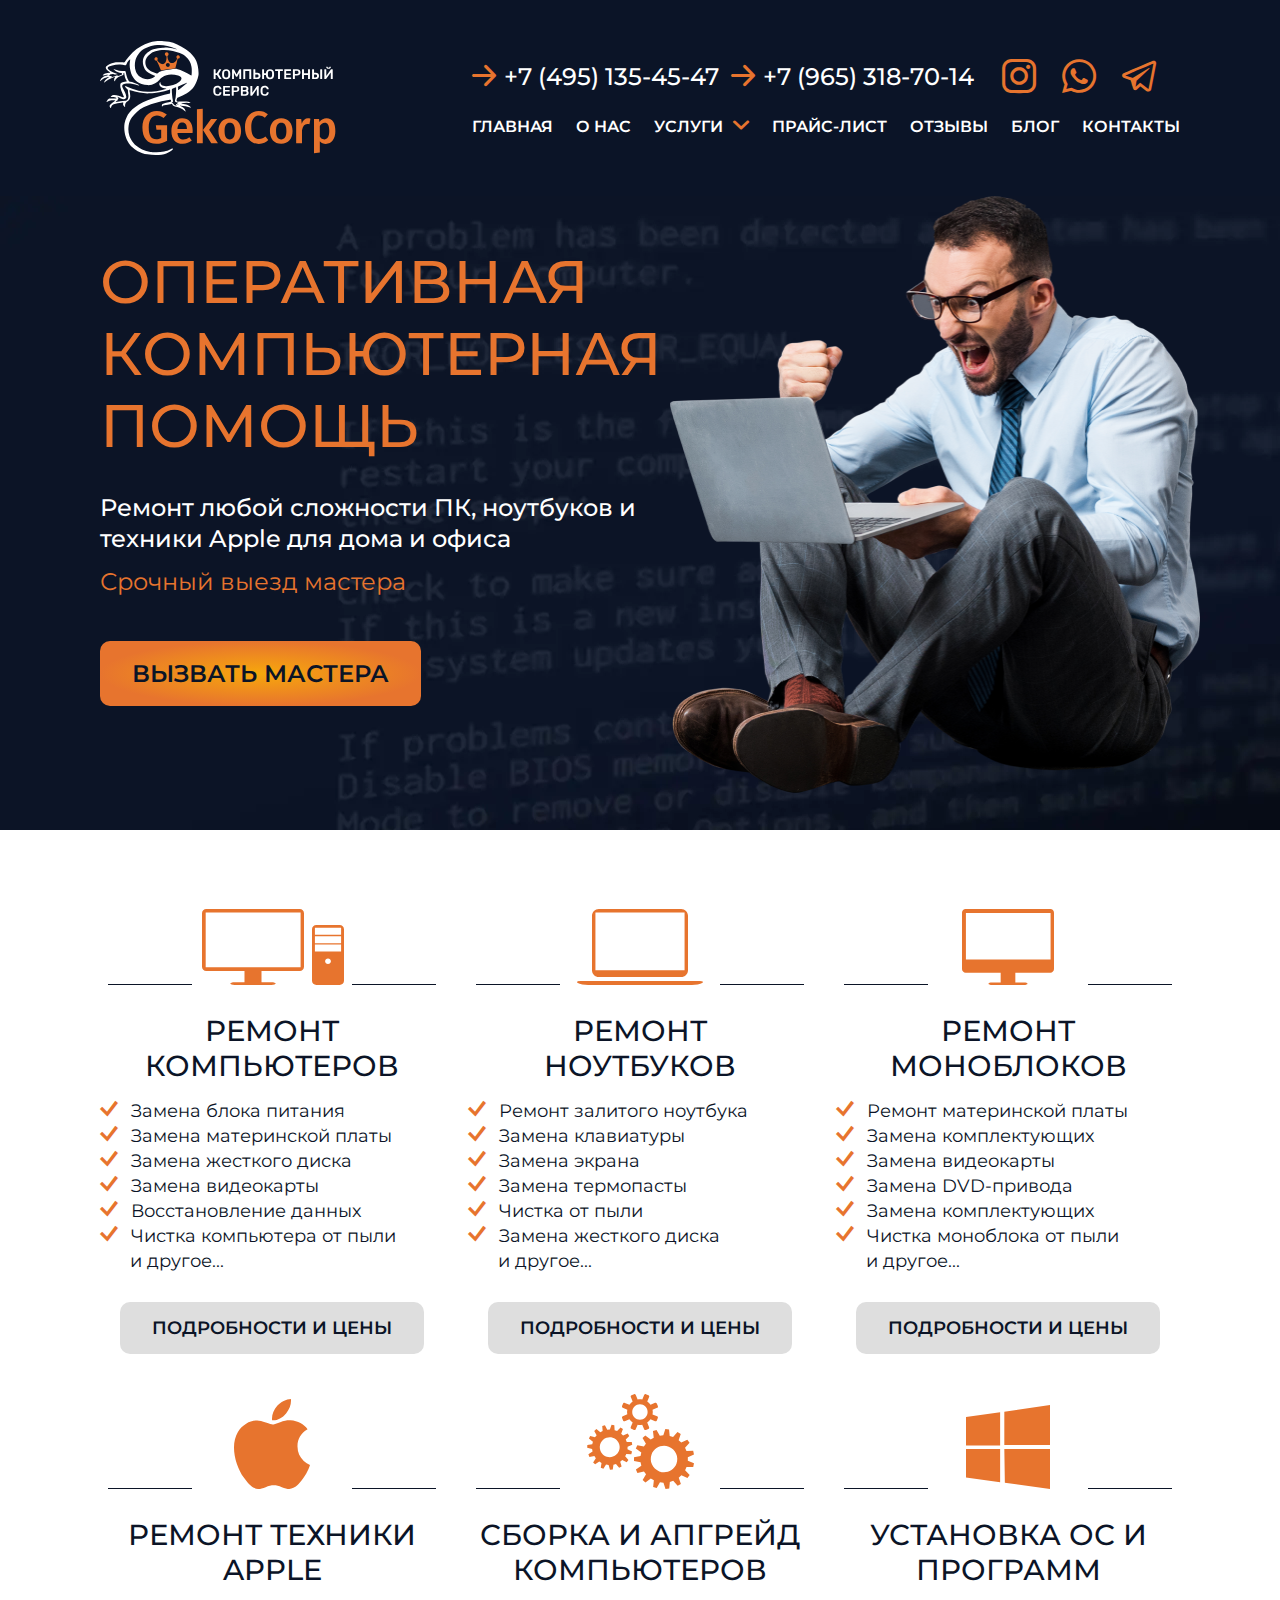
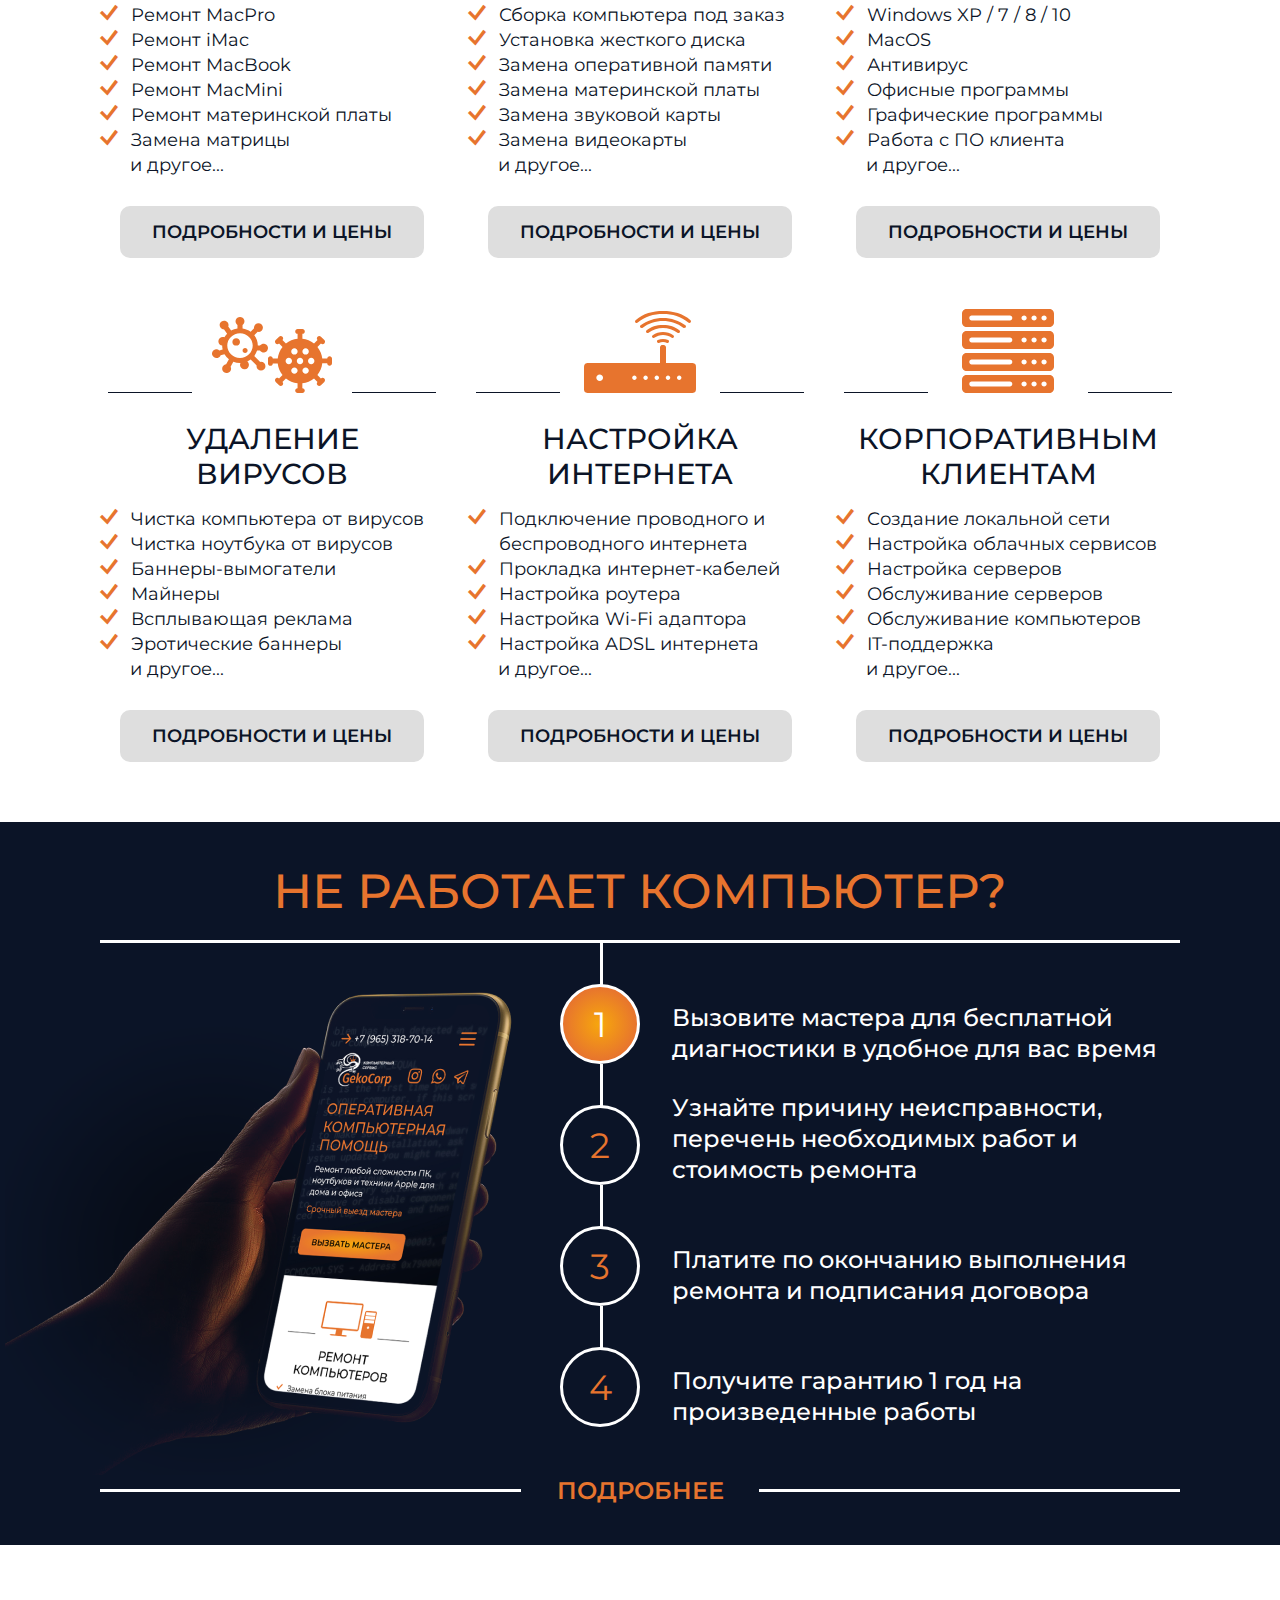
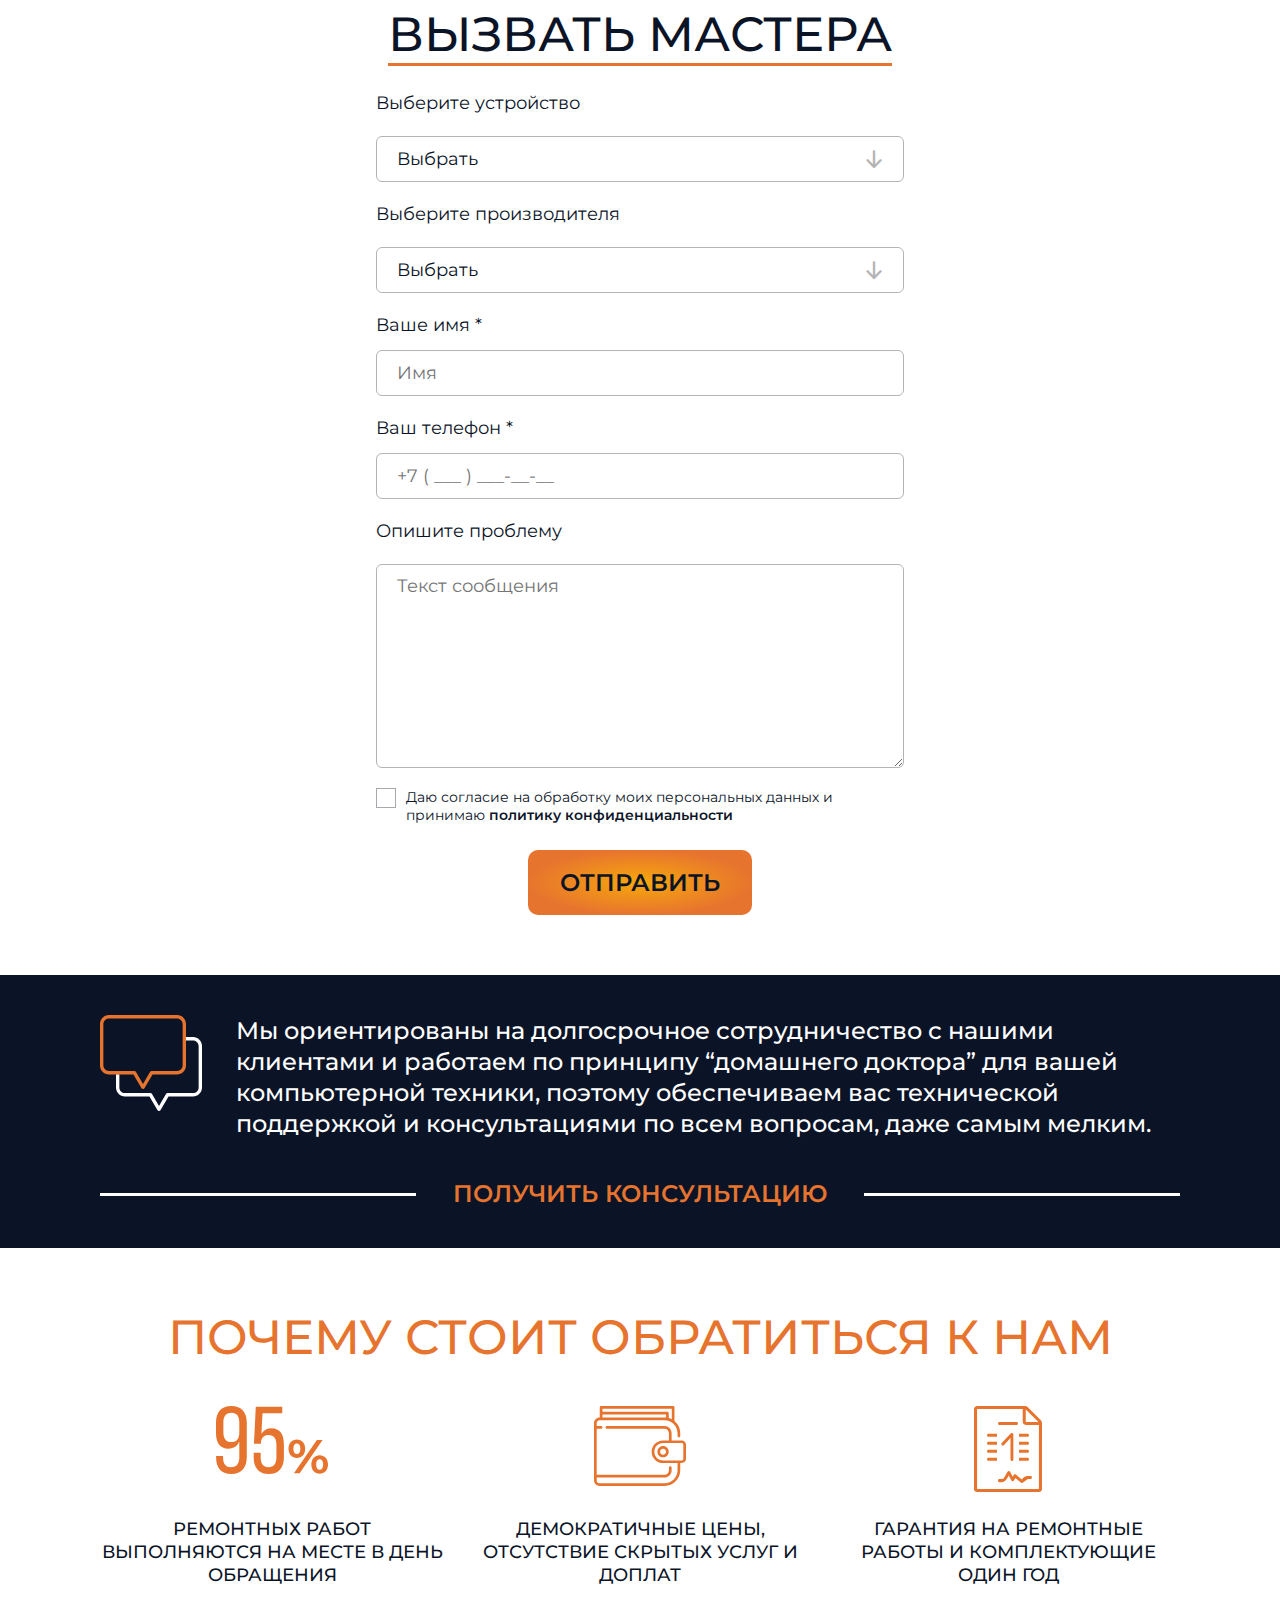
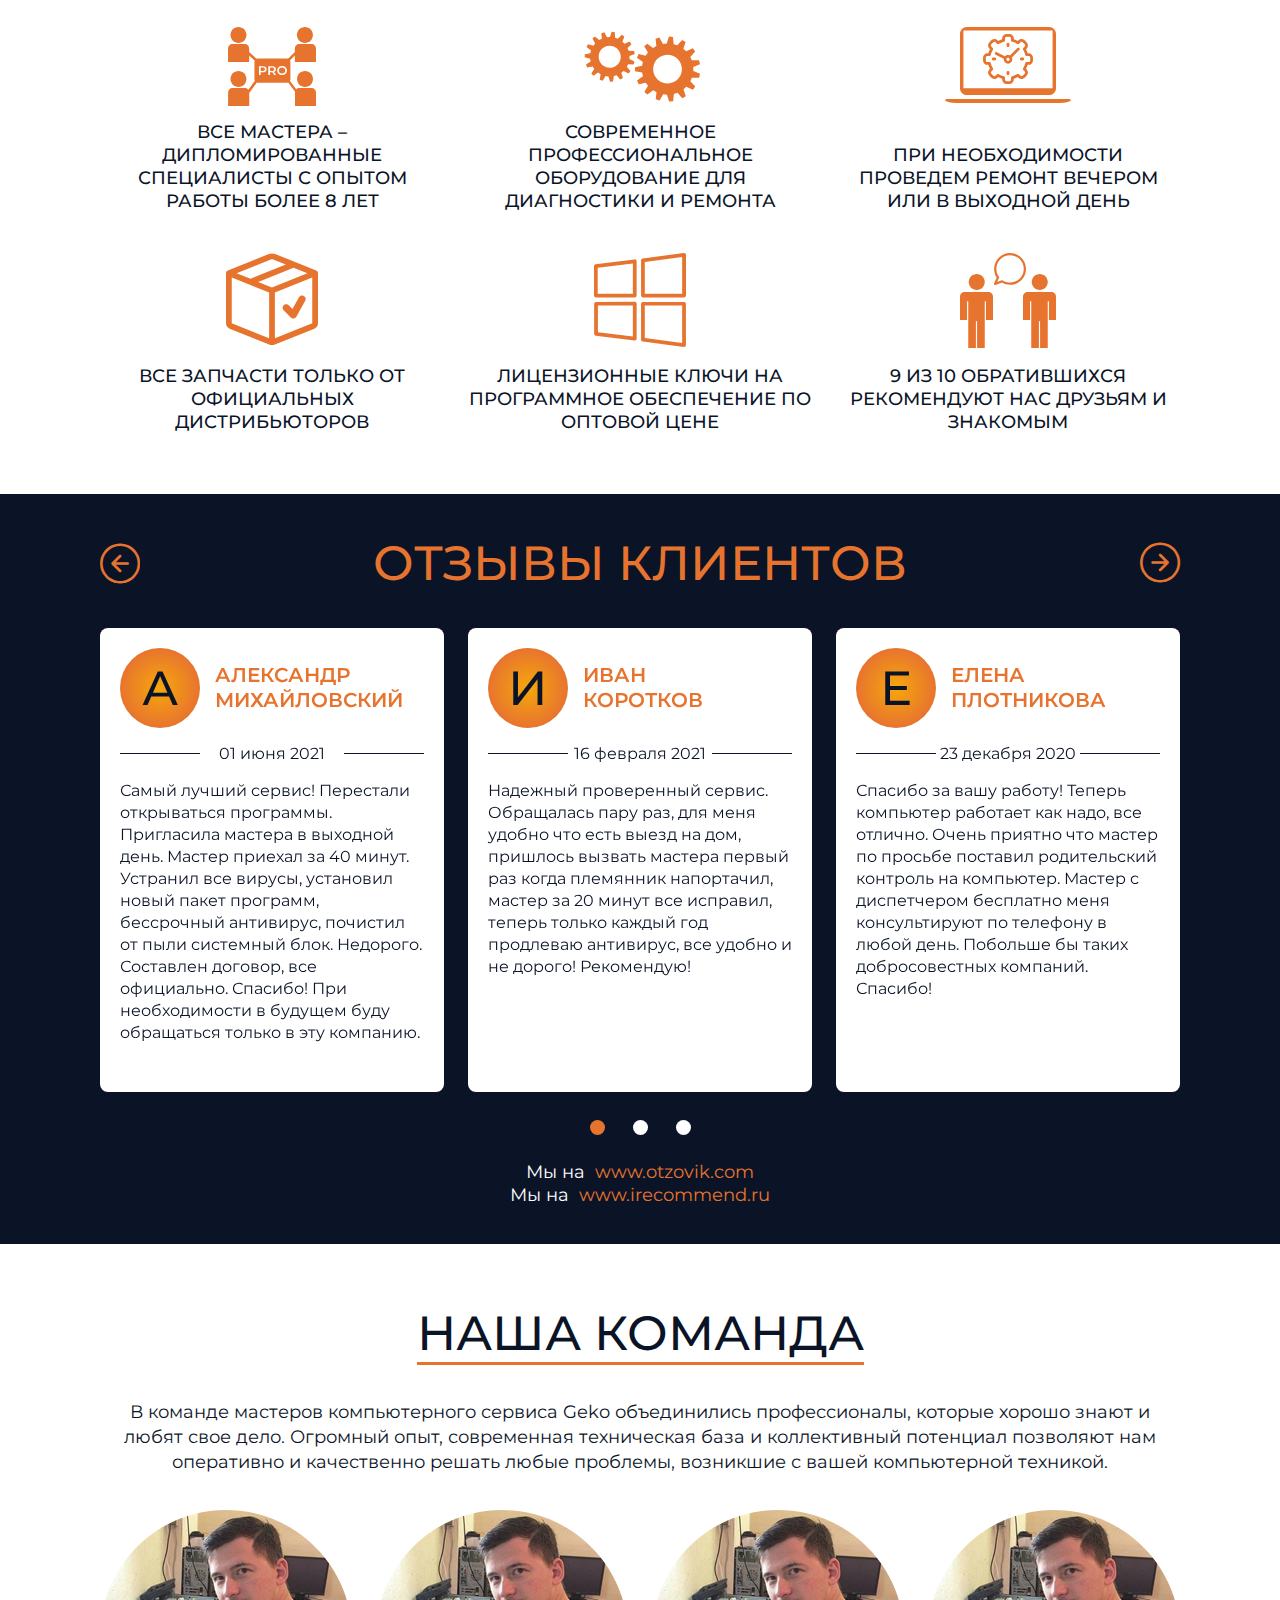
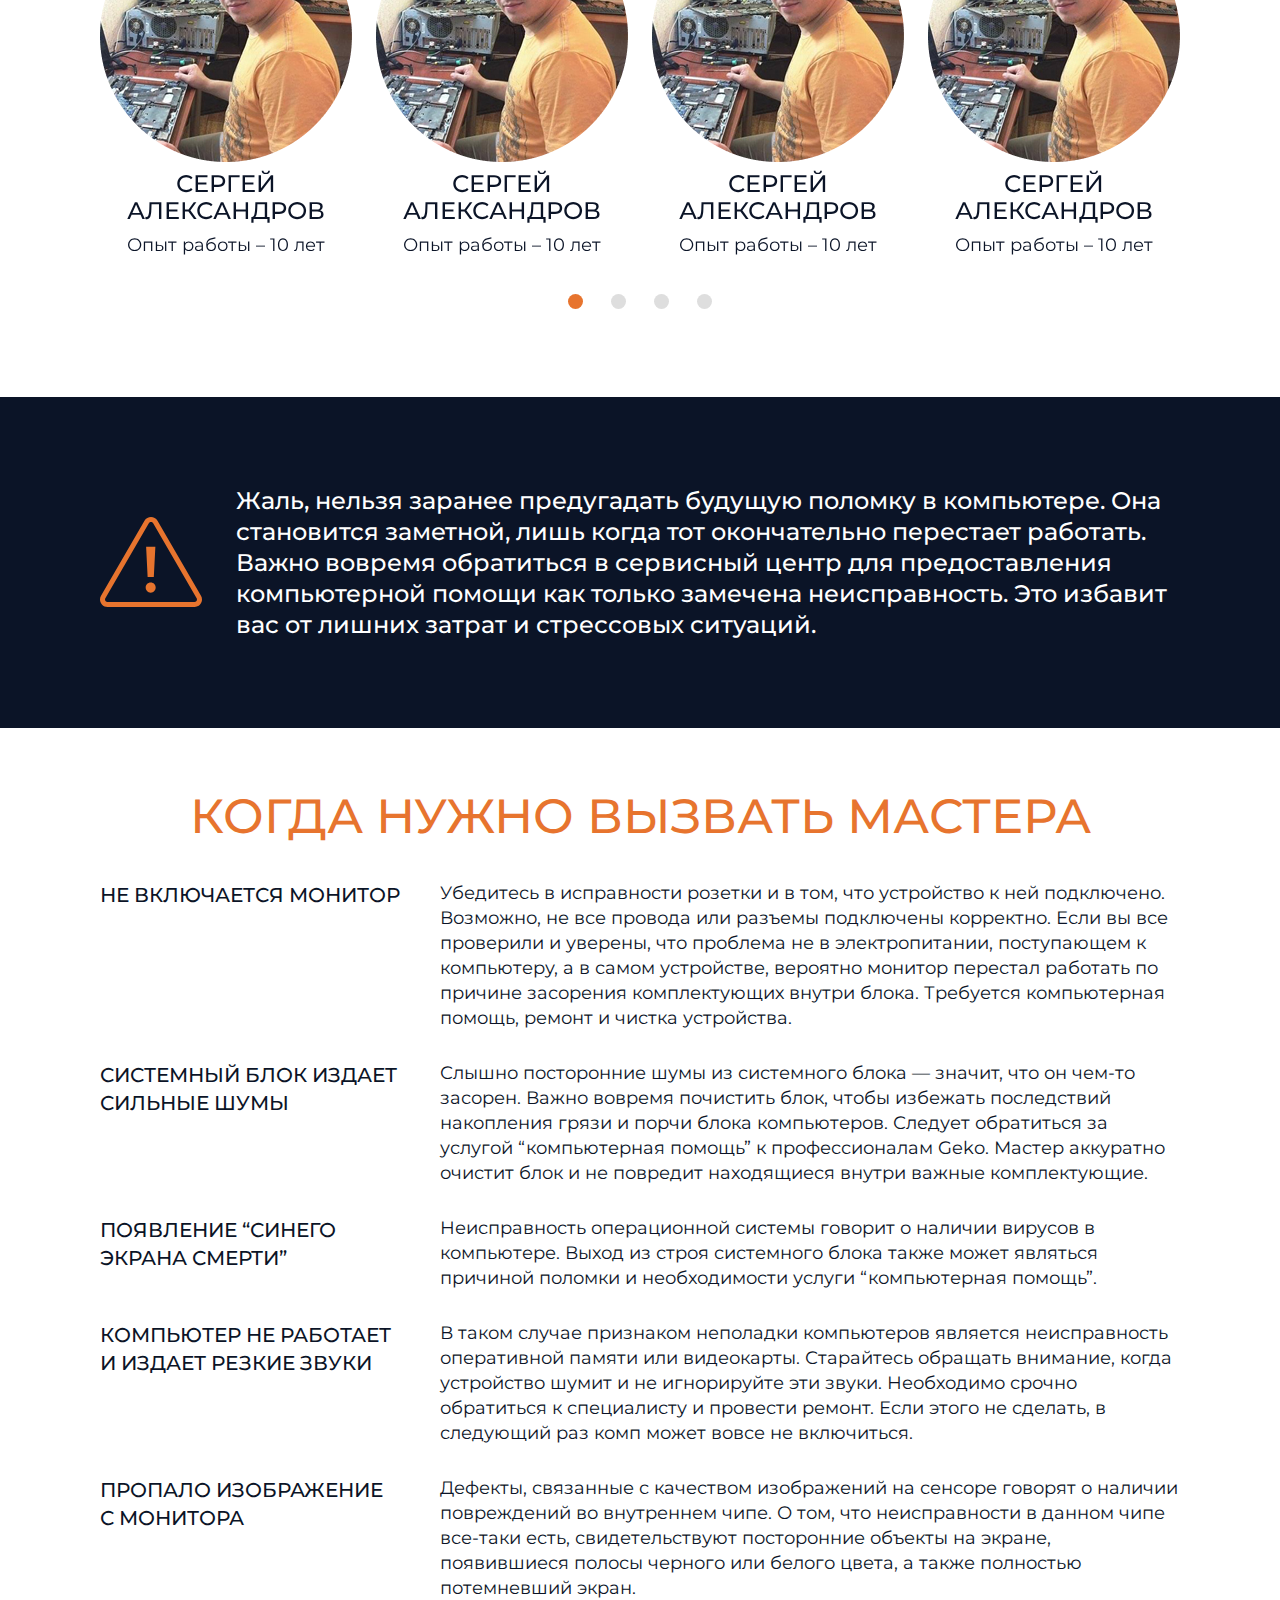
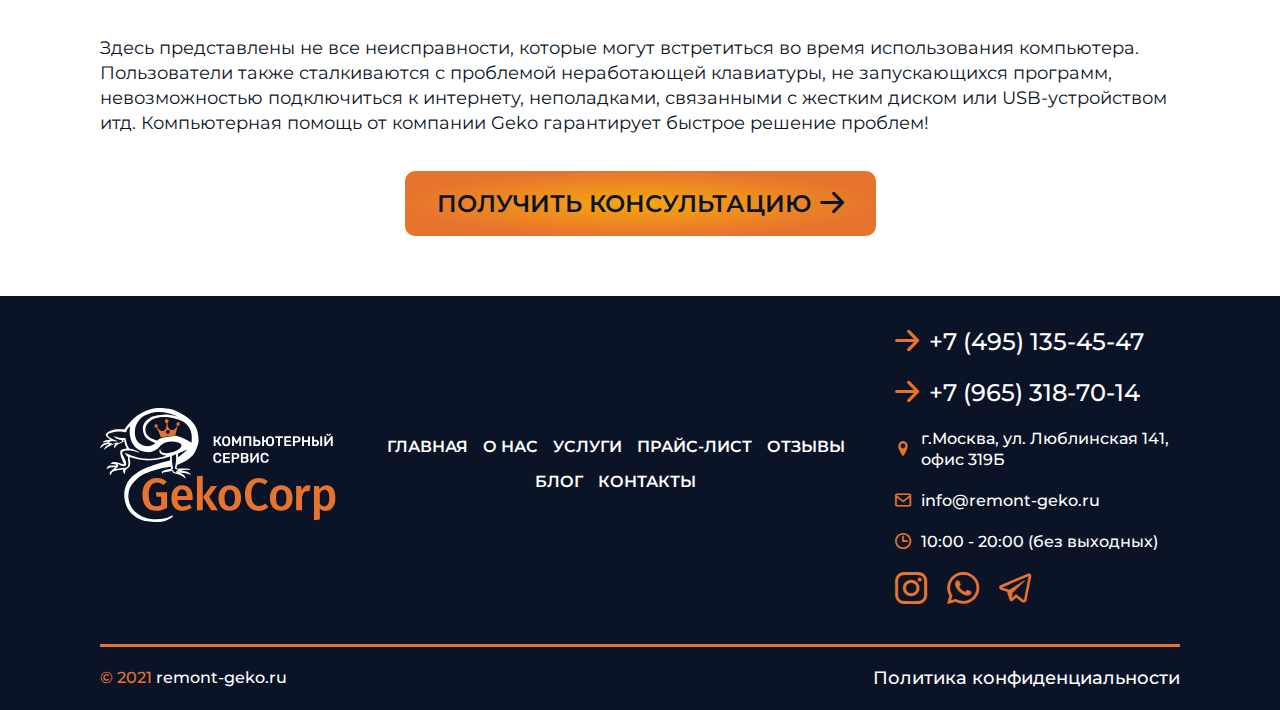
<file: index.html>
<!DOCTYPE html>
<html lang="ru">

<head>
	<title>Главная</title>
	<meta charset="UTF-8">
	<meta name="format-detection" content="telephone=no">
	<!-- <style>body{opacity: 0;}</style> -->
	<link rel="stylesheet" href="css/style.min.css">
	<link rel="shortcut icon" href="favicon.ico">
	<!-- <meta name="robots" content="noindex, nofollow"> -->
	<meta name="viewport" content="width=device-width, initial-scale=1.0">
</head>

<body>
	<div class="wrapper">
		<header class="header">
			<div class="header__container">
				<div class="header__body">
					<a href="index.html" class="header__logo">
						<img src="img/logo.svg" alt="">
					</a>
					<nav class="header__navigation">
						<div class="header__contact contact">
							<a href="tel:+74951354547" class="contact__phone _icon-arrow-right">+7 (495) 135-45-47</a>
							<a href="tel:+79653187014" class="contact__phone _icon-arrow-right">+7 (965) 318-70-14</a>
							<div data-da=".header__logo,768" class="contact__socials">
								<a href="#" class="contact__social _icon-insta"></a>
								<a href="#" class="contact__social _icon-whatsapp"></a>
								<a href="#" class="contact__social _icon-telegram"></a>
							</div>
						</div>
						<div class="header__menu menu">
							<nav class="menu__body">
								<ul class="menu__list">
									<li class="menu__item"><a href="index.html" target="_blank" class="menu__link">главная</a></li>
									<li class="menu__item"><a href="about.html" target="_blank" class="menu__link">о нас</a></li>
									<li data-spollers class="menu__item">
										<button type="button" data-spoller class="menu__link _icon-arrow-spoller">услуги</button>
										<ul class="menu__spoller spoller">
											<li class="spoller__item"><a href="#" class="spoller__link">Ремонт компьютеров</a></li>
											<li class="spoller__item"><a href="#" class="spoller__link">Ремонт ноутбуков</a></li>
											<li class="spoller__item"><a href="#" class="spoller__link">Ремонт моноблоков</a></li>
											<li class="spoller__item"><a href="#" class="spoller__link">Ремонт техники Apple</a></li>
											<li class="spoller__item"><a href="#" class="spoller__link">Сборка и апгрейд компьютеров</a>
											</li>
											<li class="spoller__item"><a href="#" class="spoller__link">Установка ОС и программ</a></li>
											<li class="spoller__item"><a href="#" class="spoller__link">Удаление вирусов</a></li>
											<li class="spoller__item"><a href="#" class="spoller__link">Настройка интернета</a></li>
											<li class="spoller__item"><a href="#" class="spoller__link">Корпоративным клиентам</a></li>
										</ul>
									</li>
									<li class="menu__item"><a href="#" class="menu__link">прайс-лист</a></li>
									<li class="menu__item"><a href="reviews.html" target="_blank" class="menu__link">отзывы</a></li>
									<li class="menu__item"><a href="#" class="menu__link">блог</a></li>
									<li class="menu__item"><a href="contact.html" target="_blank" class="menu__link">контакты</a></li>
								</ul>
							</nav>
							<button type="button" data-da=".header__contact,768" class="menu__icon icon-menu"><span></span></button>
						</div>
					</nav>
				</div>
			</div>
		</header>
		<main class="page-main">
			<section class="page-main__main main-block">
				<div class="main-block__container">
					<div class="main-block__body">
						<div class="main-block__contant">
							<h1 class="main-block__title">ОПЕРАТИВНАЯ КОМПЬЮТЕРНАЯ ПОМОЩЬ</h1>
							<div class="main-block__text">Ремонт любой сложности ПК, ноутбуков и техники Apple для дома и офиса
							</div>
							<div class="main-block__subtitle">Срочный выезд мастера</div>
							<a href="" data-goto=".main-form-block" class="button">ВЫЗВАТЬ МАСТЕРА</a>
						</div>
						<div class="main-block__image">
							<img src="img/media-main.png" alt="">
						</div>
					</div>
				</div>
			</section>
			<section class="page-main__services services-block">
				<div class="services-block__container">
					<div class="services-block__body">
						<div class="services-block__cart">
							<div class="services-block__image">
								<img src="img/services/01.svg" alt="">
							</div>
							<div class="services-block__title">РЕМОНТ КОМПЬЮТЕРОВ</div>
							<ul class="services-block__list">
								<li class="services-block__item _icon-chek">Замена блока питания</li>
								<li class="services-block__item _icon-chek">Замена материнской платы</li>
								<li class="services-block__item _icon-chek">Замена жесткого диска</li>
								<li class="services-block__item _icon-chek">Замена видеокарты</li>
								<li class="services-block__item _icon-chek">Восстановление данных</li>
								<li class="services-block__item _icon-chek">Чистка компьютера от пыли</li>
								<li class="services-block__item">и другое...</li>
							</ul>
							<a href="" class="services-block__button">ПОДРОБНОСТИ И ЦЕНЫ</a>
						</div>
						<div class="services-block__cart">
							<div class="services-block__image">
								<img src="img/services/02.svg" alt="">
							</div>
							<div class="services-block__title">РЕМОНТ <br> НОУТБУКОВ</div>
							<ul class="services-block__list">
								<li class="services-block__item _icon-chek">Ремонт залитого ноутбука</li>
								<li class="services-block__item _icon-chek">Замена клавиатуры</li>
								<li class="services-block__item _icon-chek">Замена экрана</li>
								<li class="services-block__item _icon-chek">Замена термопасты</li>
								<li class="services-block__item _icon-chek">Чистка от пыли</li>
								<li class="services-block__item _icon-chek">Замена жесткого диска</li>
								<li class="services-block__item">и другое...</li>
							</ul>
							<a href="" class="services-block__button">ПОДРОБНОСТИ И ЦЕНЫ</a>
						</div>
						<div class="services-block__cart">
							<div class="services-block__image">
								<img src="img/services/03.svg" alt="">
							</div>
							<div class="services-block__title">РЕМОНТ МОНОБЛОКОВ</div>
							<ul class="services-block__list">
								<li class="services-block__item _icon-chek">Ремонт материнской платы</li>
								<li class="services-block__item _icon-chek">Замена комплектующих</li>
								<li class="services-block__item _icon-chek">Замена видеокарты</li>
								<li class="services-block__item _icon-chek">Замена DVD-привода</li>
								<li class="services-block__item _icon-chek">Замена комплектующих</li>
								<li class="services-block__item _icon-chek">Чистка моноблока от пыли</li>
								<li class="services-block__item">и другое...</li>
							</ul>
							<a href="" class="services-block__button">ПОДРОБНОСТИ И ЦЕНЫ</a>
						</div>
						<div class="services-block__cart">
							<div class="services-block__image">
								<img src="img/services/04.svg" alt="">
							</div>
							<div class="services-block__title">РЕМОНТ ТЕХНИКИ APPLE</div>
							<ul class="services-block__list">
								<li class="services-block__item _icon-chek">Ремонт MacPro</li>
								<li class="services-block__item _icon-chek">Ремонт iMac</li>
								<li class="services-block__item _icon-chek">Ремонт MacBook</li>
								<li class="services-block__item _icon-chek">Ремонт MacMini</li>
								<li class="services-block__item _icon-chek">Ремонт материнской платы</li>
								<li class="services-block__item _icon-chek">Замена матрицы</li>
								<li class="services-block__item">и другое...</li>
							</ul>
							<a href="" class="services-block__button">ПОДРОБНОСТИ И ЦЕНЫ</a>
						</div>
						<div class="services-block__cart">
							<div class="services-block__image">
								<img src="img/services/05.svg" alt="">
							</div>
							<div class="services-block__title">сборка и апгрейд компьютеров</div>
							<ul class="services-block__list">
								<li class="services-block__item _icon-chek">Сборка компьютера под заказ</li>
								<li class="services-block__item _icon-chek">Установка жесткого диска</li>
								<li class="services-block__item _icon-chek">Замена оперативной памяти</li>
								<li class="services-block__item _icon-chek">Замена материнской платы</li>
								<li class="services-block__item _icon-chek">Замена звуковой карты</li>
								<li class="services-block__item _icon-chek">Замена видеокарты</li>
								<li class="services-block__item">и другое...</li>
							</ul>
							<a href="" class="services-block__button">ПОДРОБНОСТИ И ЦЕНЫ</a>
						</div>
						<div class="services-block__cart">
							<div class="services-block__image">
								<img src="img/services/06.svg" alt="">
							</div>
							<div class="services-block__title">установка ос и программ</div>
							<ul class="services-block__list">
								<li class="services-block__item _icon-chek">Windows XP / 7 / 8 / 10</li>
								<li class="services-block__item _icon-chek">MacOS</li>
								<li class="services-block__item _icon-chek">Антивирус</li>
								<li class="services-block__item _icon-chek">Офисные программы</li>
								<li class="services-block__item _icon-chek">Графические программы</li>
								<li class="services-block__item _icon-chek">Работа с ПО клиента</li>
								<li class="services-block__item">и другое...</li>
							</ul>
							<a href="" class="services-block__button">ПОДРОБНОСТИ И ЦЕНЫ</a>
						</div>
						<div class="services-block__cart">
							<div class="services-block__image">
								<img src="img/services/07.svg" alt="">
							</div>
							<div class="services-block__title">удаление <br> вирусов</div>
							<ul class="services-block__list">
								<li class="services-block__item _icon-chek">Чистка компьютера от вирусов</li>
								<li class="services-block__item _icon-chek">Чистка ноутбука от вирусов</li>
								<li class="services-block__item _icon-chek">Баннеры-вымогатели</li>
								<li class="services-block__item _icon-chek">Майнеры</li>
								<li class="services-block__item _icon-chek">Всплывающая реклама</li>
								<li class="services-block__item _icon-chek">Эротические баннеры</li>
								<li class="services-block__item">и другое...</li>
							</ul>
							<a href="" class="services-block__button">ПОДРОБНОСТИ И ЦЕНЫ</a>
						</div>
						<div class="services-block__cart">
							<div class="services-block__image">
								<img src="img/services/08.svg" alt="">
							</div>
							<div class="services-block__title">настройка интернета</div>
							<ul class="services-block__list">
								<li class="services-block__item _icon-chek">Подключение проводного и беспроводного интернета
								</li>
								<li class="services-block__item _icon-chek">Прокладка интернет-кабелей</li>
								<li class="services-block__item _icon-chek">Настройка роутера</li>
								<li class="services-block__item _icon-chek">Настройка Wi-Fi адаптора</li>
								<li class="services-block__item _icon-chek">Настройка ADSL интернета</li>
								<li class="services-block__item">и другое...</li>
							</ul>
							<a href="" class="services-block__button">ПОДРОБНОСТИ И ЦЕНЫ</a>
						</div>
						<div class="services-block__cart">
							<div class="services-block__image">
								<img src="img/services/09.svg" alt="">
							</div>
							<div class="services-block__title">корпоративным клиентам</div>
							<ul class="services-block__list">
								<li class="services-block__item _icon-chek">Создание локальной сети</li>
								<li class="services-block__item _icon-chek">Настройка облачных сервисов</li>
								<li class="services-block__item _icon-chek">Настройка серверов</li>
								<li class="services-block__item _icon-chek">Обслуживание серверов</li>
								<li class="services-block__item _icon-chek">Обслуживание компьютеров</li>
								<li class="services-block__item _icon-chek">IT-поддержка</li>
								<li class="services-block__item">и другое...</li>
							</ul>
							<a href="" class="services-block__button">ПОДРОБНОСТИ И ЦЕНЫ</a>
						</div>
					</div>
				</div>
			</section>
			<section class="page-main__memo memo-block">
				<div class="memo-block__container">
					<div class="memo-block__body">
						<h2 class="memo-block__title">НЕ РАБОТАЕТ КОМПЬЮТЕР?</h2>
						<div class="memo-block__image">
							<img src="img/info.png" alt="">
						</div>
						<ul class="memo-block__list">
							<li class="memo-block__item ">
								<div class="memo-block__numb _color">1</div>
								<div class="memo-block__text">
									Вызовите мастера для бесплатной диагностики в удобное для вас время
								</div>
							</li>
							<li class="memo-block__item">
								<div class="memo-block__numb">2</div>
								<div class="memo-block__text">
									Узнайте причину неисправности, перечень необходимых работ и стоимость ремонта
								</div>
							</li>
							<li class="memo-block__item">
								<div class="memo-block__numb">3</div>
								<div class="memo-block__text">
									Платите по окончанию выполнения ремонта и подписания договора
								</div>
							</li>
							<li class="memo-block__item">
								<div class="memo-block__numb">4</div>
								<div class="memo-block__text">
									Получите гарантию 1 год на произведенные работы
								</div>
							</li>
						</ul>
						<a href="" class="memo-block__link">ПОДРОБНЕЕ</a>
					</div>
				</div>
			</section>
			<section class="page-main__form-main main-form-block">
				<div class="main-form-block__container">
					<div class="main-form-block__body">
						<h2 class="main-form-block__title">ВЫЗВАТЬ МАСТЕРА</h2>
						<form data-dev data-popup-message="#form-message" action="#" class="main-form-block__form">
							<label for="select_1" class="main-form-block__label">Выберите устройство</label>
							<select id="select_1" name="form[]" class="main-form-block__select">
								<option value="">Выбрать</option>
								<option value="1">Моноблок</option>
								<option value="2">Хреноблок</option>
								<option value="3">Какое-то там устройтсво</option>
								<option value="4">Котики</option>
							</select>
							<label for="select_2" class="main-form-block__label">Выберите производителя</label>
							<select id="select_2" name="form[]" class="main-form-block__select">
								<option value="">Выбрать</option>
								<option value="1">Apple</option>
								<option value="2">Samsung</option>
								<option value="3">Че-то там еще</option>
								<option value="4">И еще хрень какая-то</option>
							</select>
							<div class="main-form-block__line">
								<label for="text" class="main-form-block__label">Ваше имя *</label>
								<input id="text" autocomplete="off" type="text" name="form[]" placeholder="Имя" class="main-form-block__input" data-error="Введите Имя" data-required="text">
							</div>
							<div class="main-form-block__line">
								<label for="tel" class="main-form-block__label">Ваш телефон *</label>
								<input id="tel" autocomplete="off" type="tel" name="form[]" placeholder="+7 ( ___ ) ___-__-__" class="main-form-block__input" data-error="Введите номер" data-required="text">
							</div>
							<label for="textarea" class="main-form-block__label">Опишите проблему</label>
							<textarea id="textarea" autocomplete="off" name="form[]" placeholder="Текст сообщения" class="main-form-block__textarea"></textarea>
							<div class="main-form-block__checkbox checkbox">
								<input id="check" data-error="Согласитесь с политикой конфиденциальности" class="checkbox__input" type="checkbox" value="1" name="form[]" data-required="checkbox">
								<label for="check" class="checkbox__label">
									<span class="checkbox__text">
										Даю согласие на обработку моих персональных данных и принимаю <a href="#"> политику
											конфиденциальности</a>
									</span>
								</label>
							</div>
							<button type="submit" class="main-form-block__button button">Отправить</button>
						</form>
					</div>
				</div>
			</section>
			<section class="page-main__advice advice-block">
				<div class="advice-block__container">
					<div class="advice-block__body">
						<div class="advice-block__image">
							<img src="img/advantage.svg" alt="">
						</div>
						<div class="advice-block__text">
							Мы ориентированы на долгосрочное сотрудничество с нашими клиентами и работаем по принципу
							“домашнего доктора” для вашей компьютерной техники, поэтому обеспечиваем вас технической поддержкой
							и консультациями по всем вопросам, даже самым мелким.
						</div>
						<a data-popup="#form-consultation" href="" class="advice-block__link">получить консультацию</a>
					</div>
				</div>
			</section>
			<section class="page-main__advantage advantage-block">
				<div class="advantage-block__container">
					<div class="advantage-block__body">
						<h2 class="advantage-block__title">ПОЧЕМУ СТОИТ ОБРАТИТЬСЯ К НАМ</h2>
						<div class="advantage-block__items">
							<div class="advantage-block__item ">
								<div class="advantage-block__img">
									<img src="img/advantage/01.svg" alt="">
								</div>
								<div class="advantage-block__text">
									ремонтных работ выполняются на месте в день обращения
								</div>
							</div>
							<div class="advantage-block__item ">
								<div class="advantage-block__img">
									<img src="img/advantage/02.svg" alt="">
								</div>
								<div class="advantage-block__text">
									Демократичные цены, отсутствие скрытых услуг и доплат
								</div>
							</div>
							<div class="advantage-block__item ">
								<div class="advantage-block__img">
									<img src="img/advantage/03.svg" alt="">
								</div>
								<div class="advantage-block__text">
									Гарантия на ремонтные работы и комплектующие один год
								</div>
							</div>
							<div class="advantage-block__item ">
								<div class="advantage-block__img">
									<img src="img/advantage/04.svg" alt="">
								</div>
								<div class="advantage-block__text">
									Все мастера – дипломированные специалисты с опытом работы более 8 лет
								</div>
							</div>
							<div class="advantage-block__item ">
								<div class="advantage-block__img">
									<img src="img/advantage/05.svg" alt="">
								</div>
								<div class="advantage-block__text">
									Современное профессиональное оборудование для диагностики и ремонта
								</div>
							</div>
							<div class="advantage-block__item ">
								<div class="advantage-block__img">
									<img src="img/advantage/06.svg" alt="">
								</div>
								<div class="advantage-block__text">
									При необходимости проведем ремонт вечером или в выходной день
								</div>
							</div>
							<div class="advantage-block__item ">
								<div class="advantage-block__img">
									<img src="img/advantage/07.svg" alt="">
								</div>
								<div class="advantage-block__text">
									Все запчасти только от официальных дистрибьюторов
								</div>
							</div>
							<div class="advantage-block__item ">
								<div class="advantage-block__img">
									<img src="img/advantage/08.svg" alt="">
								</div>
								<div class="advantage-block__text">
									Лицензионные ключи на программное обеспечение по оптовой цене
								</div>
							</div>
							<div class="advantage-block__item ">
								<div class="advantage-block__img">
									<img src="img/advantage/09.svg" alt="">
								</div>
								<div class="advantage-block__text">
									9 из 10 обратившихся рекомендуют нас друзьям и знакомым
								</div>
							</div>
						</div>
					</div>
				</div>
			</section>
			<section class="page-main__comments comments-block">
				<div class="comments-block__container">
					<div class="comments-block__body">
						<div class="comments-block__top">
							<div class="comments-block__arrow-prev _icon-arrow-slide"></div>
							<h3 class="comments-block__title">ОТЗЫВЫ КЛИЕНТОВ</h3>
							<div class="comments-block__arrow-next _icon-arrow-slide"></div>
						</div>
						<div class="comments-block__slider swiper">
							<div class="comments-block__wrapper swiper-wrapper">
								<div class="comments-block__slide swiper-slide">
									<div class="comments-block__name">
										<div class="comments-block__logo">А</div>
										<div class="comments-block__first-name"><span>Александр</span><span> Михайловский</span>
										</div>
									</div>
									<div class="comments-block__date">01 июня 2021</div>
									<div class="comments-block__text">
										Самый лучший сервис! Перестали открываться программы. Пригласила мастера в выходной день.
										Мастер приехал за 40 минут. Устранил все вирусы, установил новый пакет программ,
										бессрочный антивирус, почистил от пыли системный блок. Недорого. Составлен договор, все
										официально. Спасибо! При необходимости в будущем буду обращаться только в эту компанию.
									</div>
								</div>
								<div class="comments-block__slide swiper-slide">
									<div class="comments-block__name">
										<div class="comments-block__logo">И</div>
										<div class="comments-block__first-name"><span>Иван</span><span> Коротков</span>
										</div>
									</div>
									<div class="comments-block__date">16 февраля 2021</div>
									<div class="comments-block__text">
										Надежный проверенный сервис. Обращалась пару раз, для меня удобно что есть выезд на дом,
										пришлось вызвать мастера первый раз когда племянник напортачил, мастер за 20 минут все
										исправил, теперь только каждый год продлеваю антивирус, все удобно и не дорого!
										Рекомендую!
									</div>
								</div>
								<div class="comments-block__slide swiper-slide">
									<div class="comments-block__name">
										<div class="comments-block__logo">Е</div>
										<div class="comments-block__first-name"><span>Елена</span><span> Плотникова</span>
										</div>
									</div>
									<div class="comments-block__date">23 декабря 2020</div>
									<div class="comments-block__text">
										Спасибо за вашу работу! Теперь компьютер работает как надо, все отлично. Очень приятно что
										мастер по просьбе поставил родительский контроль на компьютер. Мастер с диспетчером
										бесплатно меня консультируют по телефону в любой день. Побольше бы таких добросовестных
										компаний. Спасибо!
									</div>
								</div>
							</div>
						</div>
						<div class="comments-block__pagination"></div>
						<div class="comments-block__links">
							<div class="comments-block__link">Мы на <a href=""> www.otzovik.com</a></div>
							<div class="comments-block__link">Мы на <a href=""> www.irecommend.ru</a></div>
						</div>
					</div>
				</div>
			</section>
			<section class="page-main__team team-block">
				<div class="team-block__container">
					<div class="team-block__body">
						<h3 class="team-block__title">наша команда</h3>
						<div class="team-block__text">
							В команде мастеров компьютерного сервиса Geko объединились профессионалы, которые хорошо знают и
							любят свое дело. Огромный опыт, современная техническая база и коллективный потенциал позволяют нам
							оперативно и качественно решать любые проблемы, возникшие с вашей компьютерной техникой.
						</div>
						<div class="team-block__slider swiper">
							<div class="team-block__wrapper swiper-wrapper">
								<div class="team-block__slide swiper-slide">
									<div class="team-block__fhoto">
										<img src="img/tim.png" alt="">
									</div>
									<div class="team-block__name"><span>Сергей</span><span>Александров</span></div>
									<div class="team-block__experience">Опыт работы – 10 лет</div>
								</div>
								<div class="team-block__slide swiper-slide">
									<div class="team-block__fhoto">
										<img src="img/tim.png" alt="">
									</div>
									<div class="team-block__name"><span>Сергей</span><span>Александров</span></div>
									<div class="team-block__experience">Опыт работы – 10 лет</div>
								</div>
								<div class="team-block__slide swiper-slide">
									<div class="team-block__fhoto">
										<img src="img/tim.png" alt="">
									</div>
									<div class="team-block__name"><span>Сергей</span><span>Александров</span></div>
									<div class="team-block__experience">Опыт работы – 10 лет</div>
								</div>
								<div class="team-block__slide swiper-slide">
									<div class="team-block__fhoto">
										<img src="img/tim.png" alt="">
									</div>
									<div class="team-block__name"><span>Сергей</span><span>Александров</span></div>
									<div class="team-block__experience">Опыт работы – 10 лет</div>
								</div>
							</div>
						</div>
						<div class="team-block__pagination"></div>
					</div>
				</div>
			</section>
			<section class="page-main__note note-block">
				<div class="note-block__container">
					<div class="note-block__body">
						<div class="note-block__icon">
							<img src="img/note.svg" alt="">
						</div>
						<div class="note-block__text">
							Жаль, нельзя заранее предугадать будущую поломку в компьютере. Она становится заметной, лишь когда
							тот окончательно перестает работать. Важно вовремя обратиться в сервисный центр для предоставления
							компьютерной помощи как только замечена неисправность. Это избавит вас от лишних затрат и
							стрессовых ситуаций.
						</div>
					</div>
				</div>
			</section>
			<section class="page-main__recommendations recommendations-block">
				<div class="recommendations-block__container">
					<div class="recommendations-block__body">
						<h2 class="recommendations-block__title">Когда нужно вызвать мастера</h2>
						<div class="recommendations-block__items">
							<div class="recommendations-block__item item-recommendations">
								<div class="item-recommendations__subtitle">НЕ ВКЛЮЧАЕТСЯ МОНИТОР</div>
								<div class="item-recommendations__text">
									Убедитесь в исправности розетки и в том, что устройство к ней подключено. Возможно, не все
									провода или разъемы подключены корректно. Если вы все проверили и уверены, что проблема не в
									электропитании, поступающем к компьютеру, а в самом устройстве, вероятно монитор перестал
									работать по причине засорения комплектующих внутри блока. Требуется компьютерная помощь,
									ремонт и чистка устройства.
								</div>
							</div>
							<div class="recommendations-block__item item-recommendations">
								<div class="item-recommendations__subtitle">СИСТЕМНЫЙ БЛОК ИЗДАЕТ СИЛЬНЫЕ ШУМЫ</div>
								<div class="item-recommendations__text">
									Слышно посторонние шумы из системного блока — значит, что он чем-то засорен. Важно вовремя
									почистить блок, чтобы избежать последствий накопления грязи и порчи блока компьютеров.
									Следует обратиться за услугой “компьютерная помощь” к профессионалам Geko. Мастер аккуратно
									очистит блок и не повредит находящиеся внутри важные комплектующие.
								</div>
							</div>
							<div class="recommendations-block__item item-recommendations">
								<div class="item-recommendations__subtitle">ПОЯВЛЕНИЕ “СИНЕГО ЭКРАНА СМЕРТИ”</div>
								<div class="item-recommendations__text">
									Неисправность операционной системы говорит о наличии вирусов в компьютере. Выход из строя
									системного блока также может являться причиной поломки и необходимости услуги “компьютерная
									помощь”.
								</div>
							</div>
							<div class="recommendations-block__item item-recommendations">
								<div class="item-recommendations__subtitle">КОМПЬЮТЕР НЕ РАБОТАЕТ И ИЗДАЕТ РЕЗКИЕ ЗВУКИ</div>
								<div class="item-recommendations__text">
									В таком случае признаком неполадки компьютеров является неисправность оперативной памяти или
									видеокарты. Старайтесь обращать внимание, когда устройство шумит и не игнорируйте эти звуки.
									Необходимо срочно обратиться к специалисту и провести ремонт. Если этого не сделать, в
									следующий раз комп может вовсе не включиться.
								</div>
							</div>
							<div class="recommendations-block__item item-recommendations">
								<div class="item-recommendations__subtitle">ПРОПАЛО ИЗОБРАЖЕНИЕ С МОНИТОРА</div>
								<div class="item-recommendations__text">
									Дефекты, связанные с качеством изображений на сенсоре говорят о наличии повреждений во
									внутреннем чипе. О том, что неисправности в данном чипе все-таки есть, свидетельствуют
									посторонние объекты на экране, появившиеся полосы черного или белого цвета, а также полностью
									потемневший экран.
								</div>
							</div>
						</div>
						<div class="recommendations-block__text">
							Здесь представлены не все неисправности, которые могут встретиться
							во время использования компьютера. Пользователи также сталкиваются с проблемой неработающей
							клавиатуры, не запускающихся программ, невозможностью подключиться к интернету, неполадками,
							связанными с жестким диском или USB-устройством итд. Компьютерная помощь от компании Geko
							гарантирует быстрое решение проблем!
						</div>
						<a href="#" data-popup="#form-consultation" type="submit" class="recommendations-block__link _icon-arrow-right button">получить
							консультацию</a>
					</div>
				</div>
			</section>
		</main>
		<footer class="footer">
			<div class="footer__container">
				<div class="footer__body">
					<div class="footer__top">
						<div class="footer__logo">
							<img src="img/logo.svg" alt="">
						</div>
						<div class="footer__menu menu-footer">
							<ul class="menu-footer__list">
								<li class="menu-footer__item"><a href="index.html" target="_blank" class="menu-footer__link">Главная</a></li>
								<li class="menu-footer__item"><a href="about.html" target="_blank" class="menu-footer__link">О нас</a>
								</li>
								<li class="menu-footer__item"><a href="#" class="menu-footer__link">Услуги</a></li>
								<li class="menu-footer__item"><a href="#" class="menu-footer__link">Прайс-лист</a></li>
								<li class="menu-footer__item"><a href="reviews.html" target="_blank" class="menu-footer__link">Отзывы</a></li>
								<li class="menu-footer__item"><a href="#" class="menu-footer__link">Блог</a></li>
								<li class="menu-footer__item"><a href="contact.html" target="_blank" class="menu-footer__link">Контакты</a></li>
							</ul>
						</div>
						<div class="footer__contact footer-contact">
							<a href="tel:+74951354547" class="footer-contact__fhone _icon-arrow-right">+7 (495) 135-45-47</a>
							<a href="tel:+79653187014" class="footer-contact__fhone _icon-arrow-right">+7 (965) 318-70-14</a>
							<a href="https://yandex.ru/maps/-/CCU5USHy-B" target="_blank" class="footer-contact__map _icon-map">
								г.Москва, ул. Люблинская 141, офис 319Б
							</a>
							<a href="mailto:" class="footer-contact__email _icon-email">info@remont-geko.ru</a>
							<div class="footer-contact__timer _icon-timer">10:00 - 20:00 (без выходных)</div>
							<div class="footer-contact__socials">
								<a href="#" class="footer-contact__social _icon-insta"></a>
								<a href="#" class="footer-contact__social _icon-whatsapp"></a>
								<a href="#" class="footer-contact__social _icon-telegram"></a>
							</div>
						</div>
					</div>
					<div class="footer__bottom">
						<div class="footer__copy"><span>© 2021</span> remont-geko.ru</div>
						<a href="" class="footer__confi">Политика конфиденциальности</a>
					</div>
				</div>
			</div>
		</footer>
	</div>
	<div id="form-message" aria-hidden="true" class="popup">
		<div class="popup__wrapper">
			<div class="popup__content">
				<button data-close class="popup__close">
					<img src="img/icons/close.svg" alt="">
				</button>
				<div class="popup__text _icon-chek">
					Запрос отправлен. Мастер нашего сервисного центра свяжется с Вами в ближайшее время
				</div>
			</div>
		</div>
	</div>

	<div id="form-message-reviews" aria-hidden="true" class="popup">
		<div class="popup__wrapper">
			<div class="popup__content">
				<button data-close class="popup__close">
					<img src="img/icons/close.svg" alt="">
				</button>
				<div class="popup__text _icon-chek">
					Благодарим за оставленный отзыв!
				</div>
			</div>
		</div>
	</div>

	<div id="form-consultation" aria-hidden="true" class="popup">
		<div class="popup__wrapper">
			<div class="popup__content">
				<button data-close class="popup__close">
					<img src="img/icons/close.svg" alt="">
				</button>
				<div class="popup__text">
					<div class="popup__title">получить консультацию</div>
					<form data-dev data-popup-message="#form-message" action="#" class="main-form-block__form">
						<div class="main-form-block__line">
							<label for="text" class="main-form-block__label">Ваше имя *</label>
							<input id="text" autocomplete="off" type="text" name="form[]" placeholder="Имя" class="main-form-block__input" data-error="Введите Имя" data-required="text">
						</div>
						<div class="main-form-block__line">
							<label for="tel" class="main-form-block__label">Ваш телефон *</label>
							<input id="tel" autocomplete="off" type="tel" name="form[]" placeholder="+7 ( ___ ) ___-__-__" class="main-form-block__input" data-error="Введите номер" data-required="text">
						</div>
						<button type="submit" class="main-form-block__button button">Отправить</button>
					</form>
				</div>
			</div>
		</div>
	</div>
	<script src="js/app.min.js"></script>
</body>

</html>
</file>
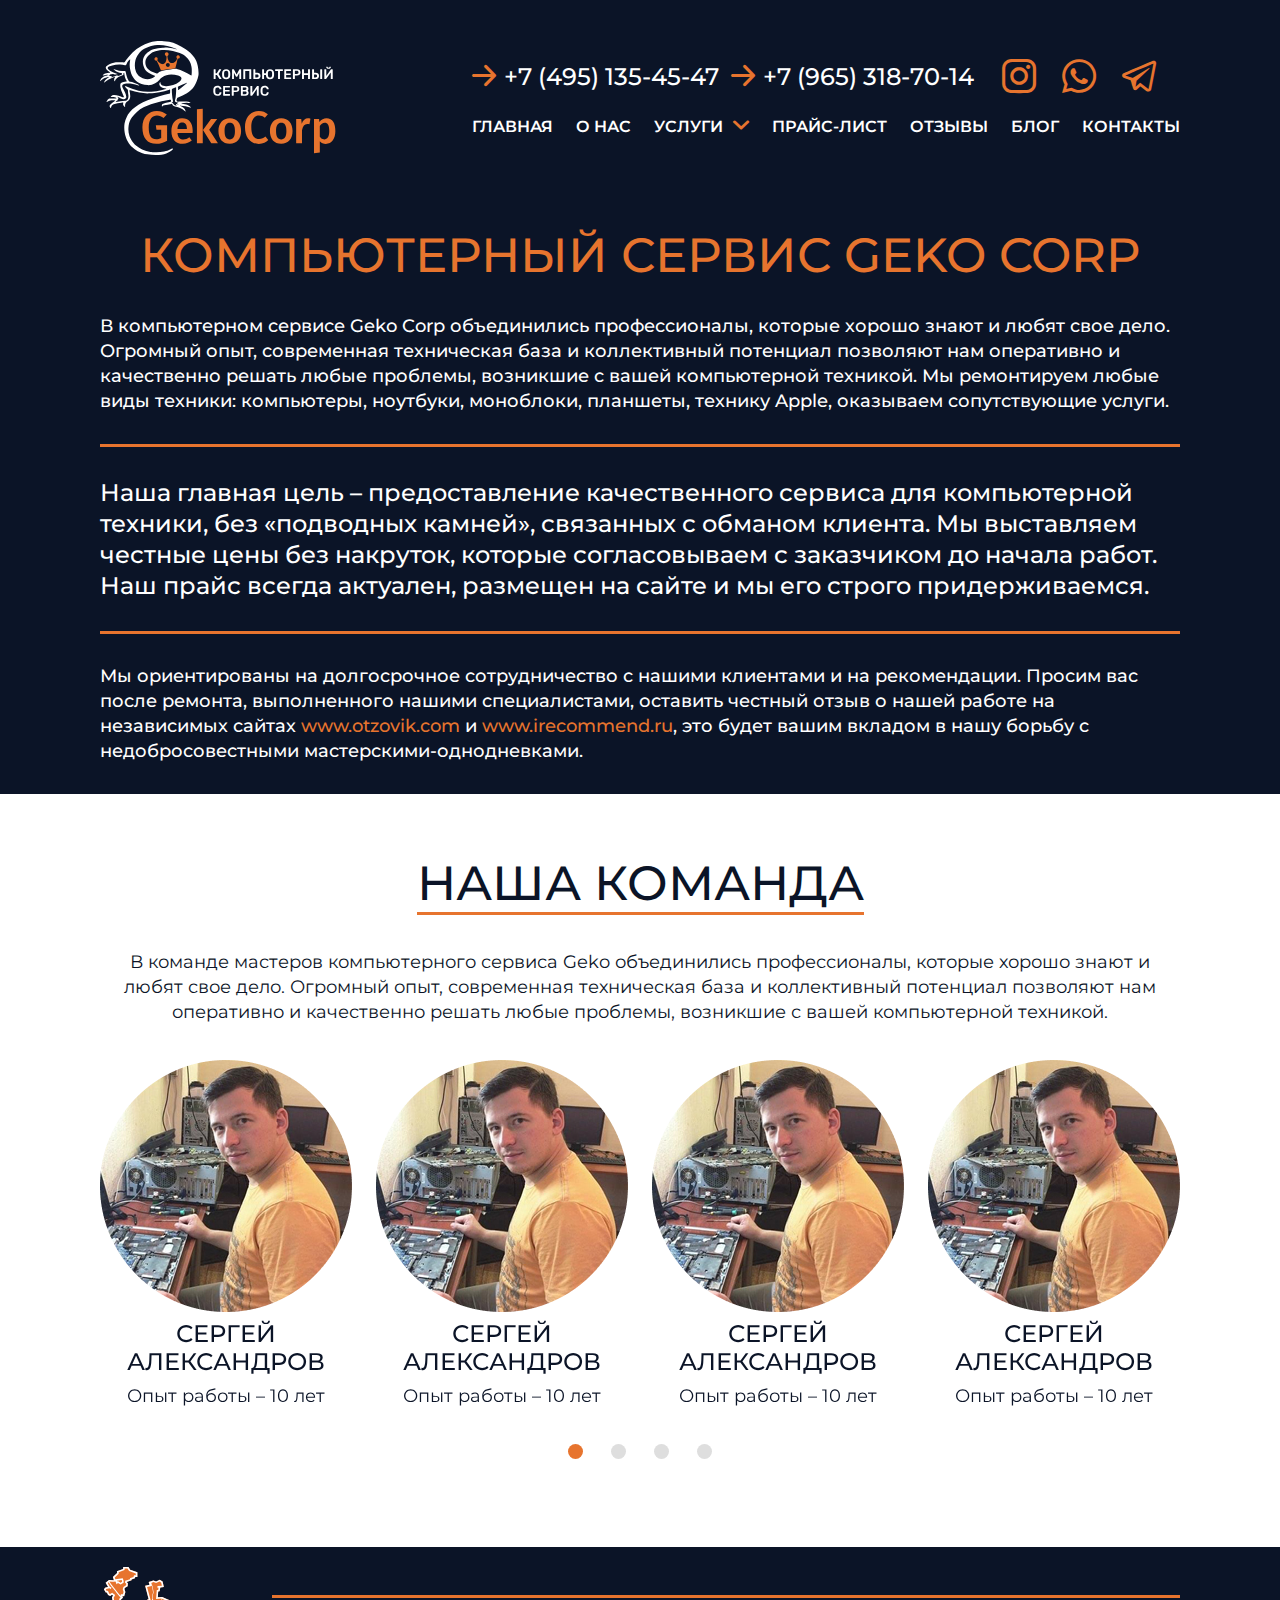
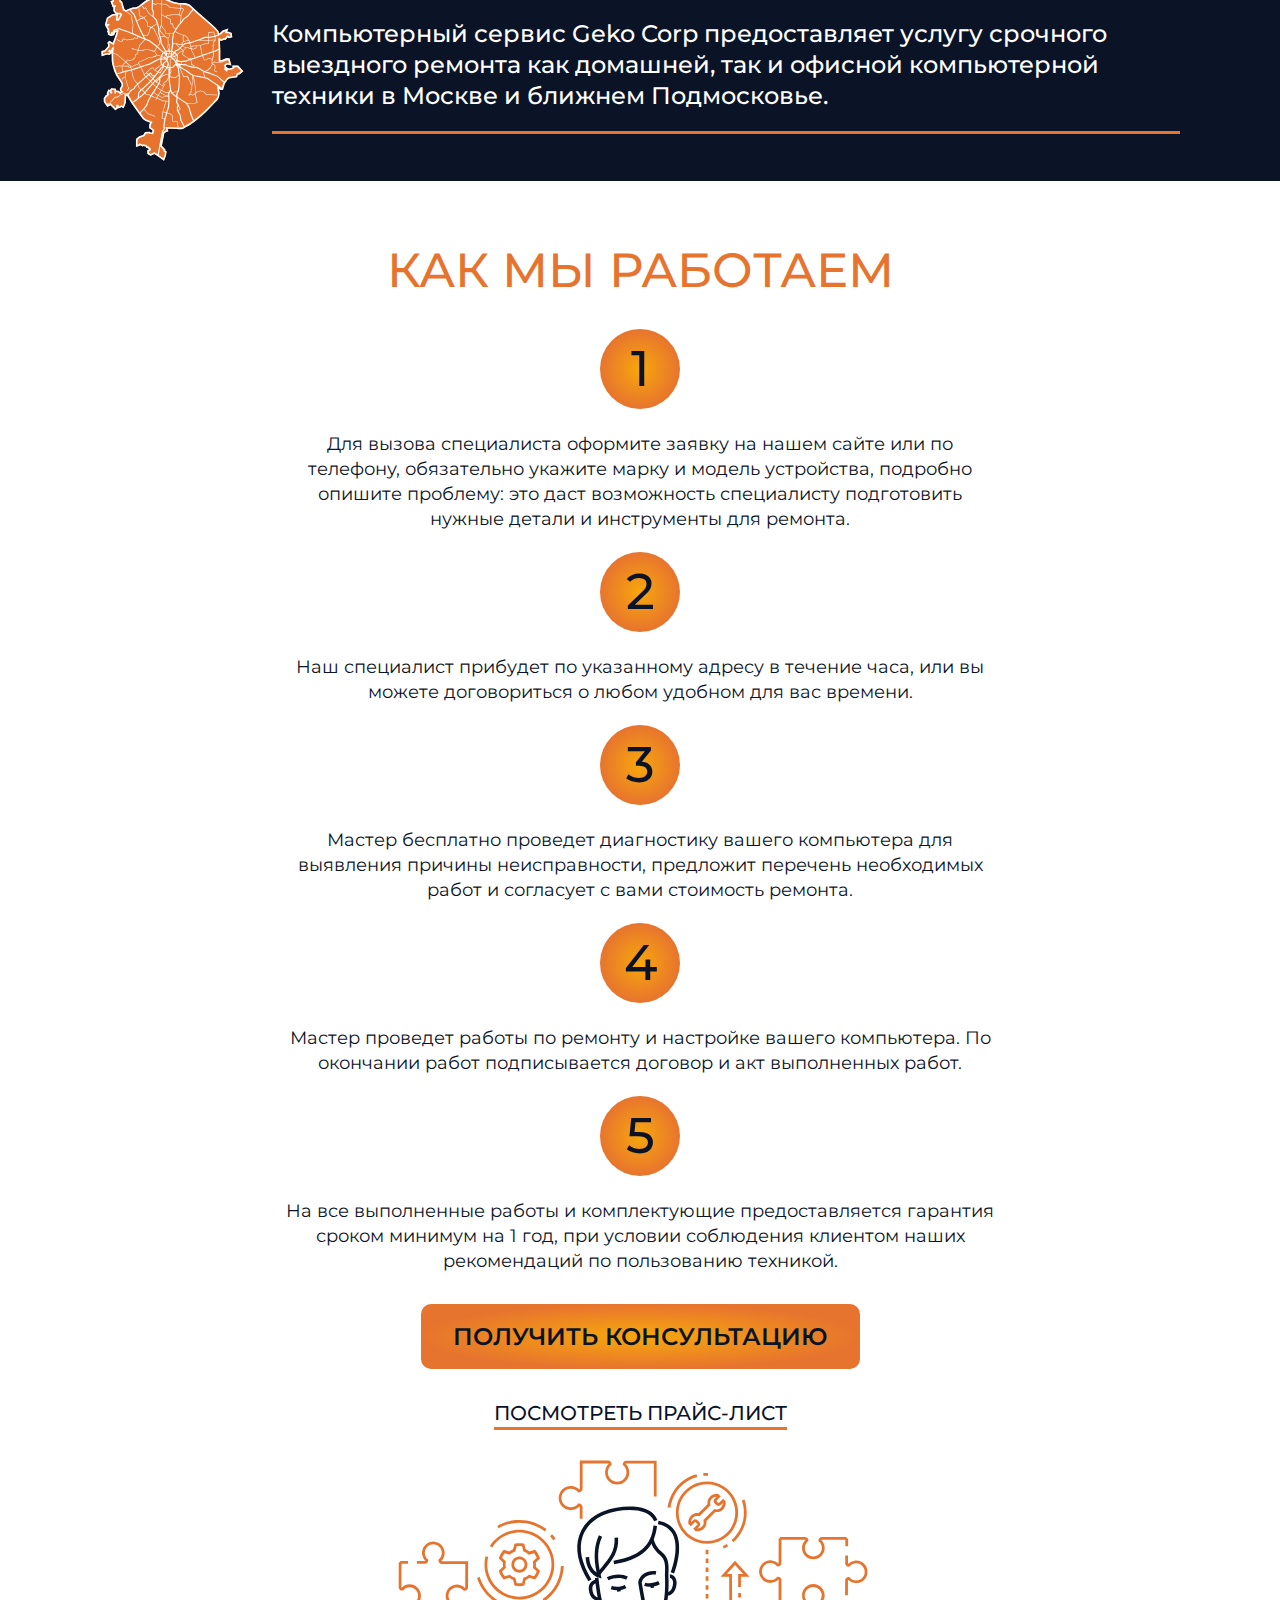
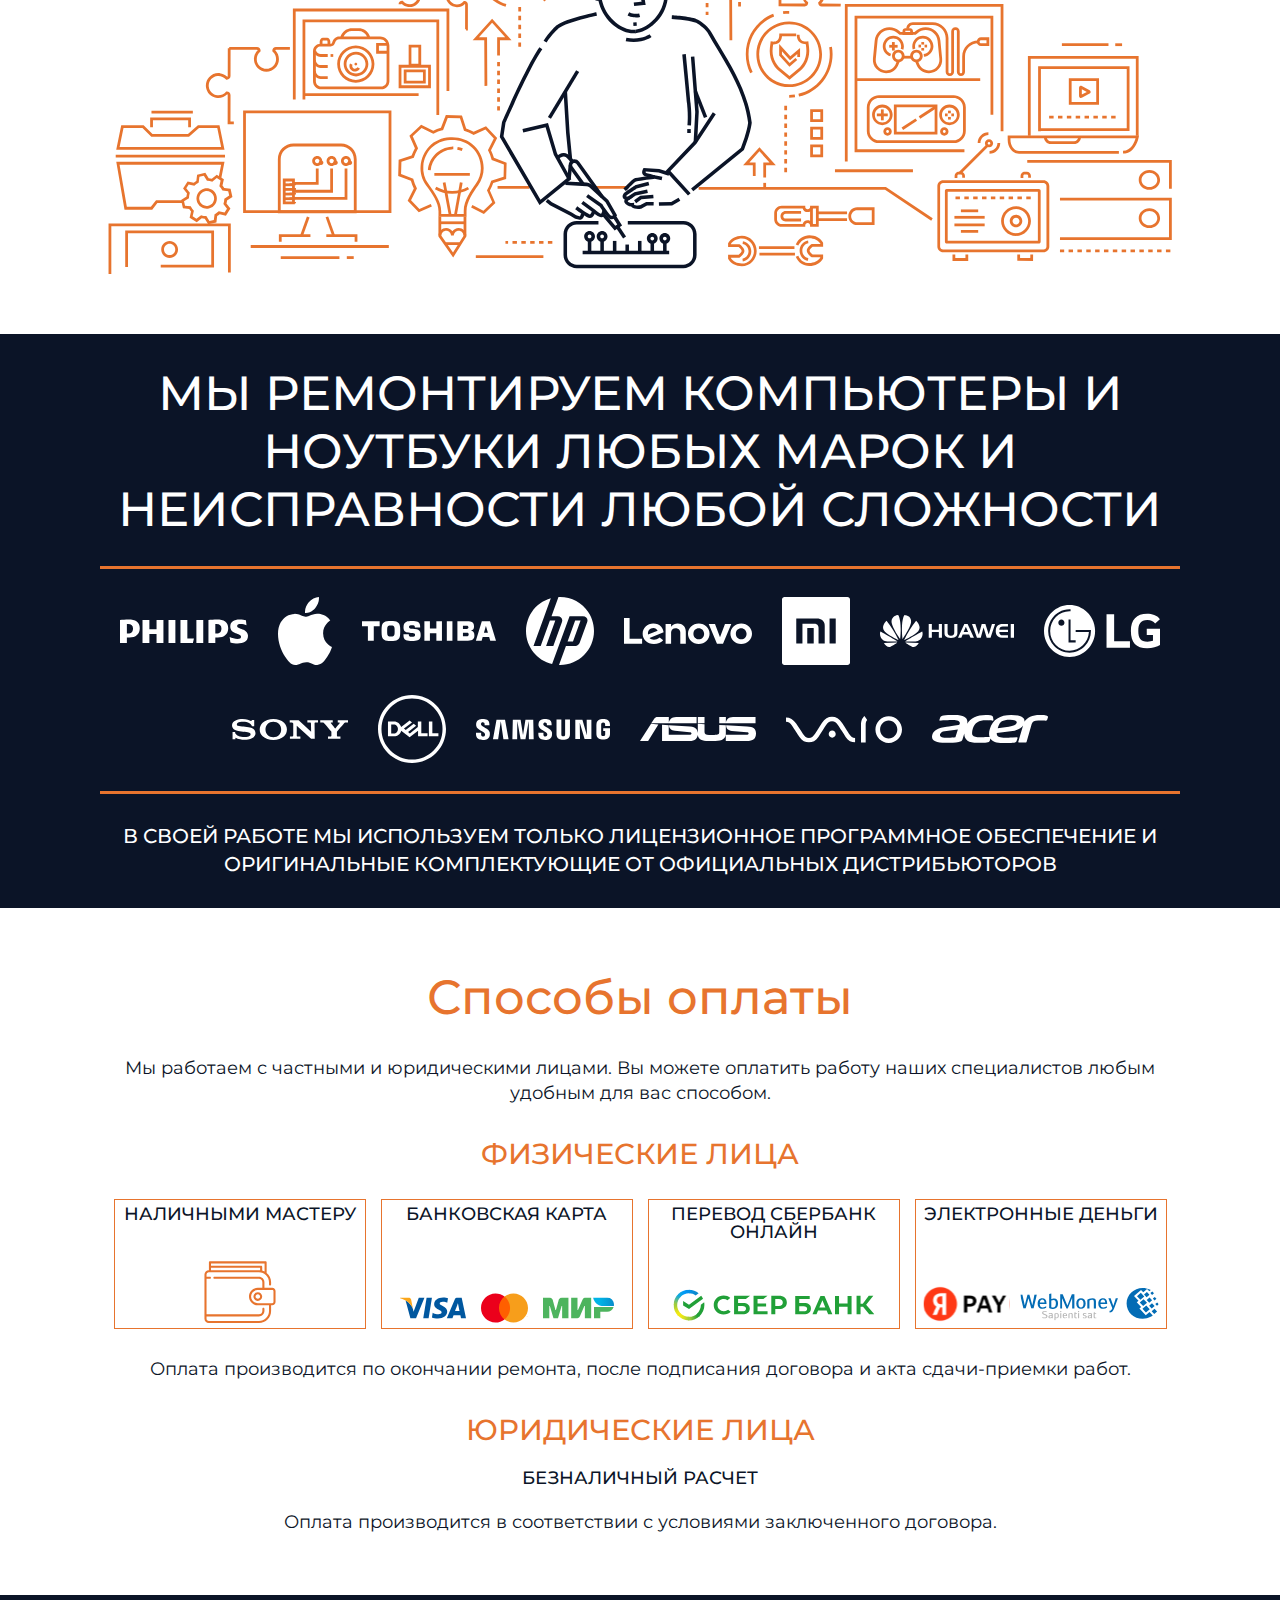
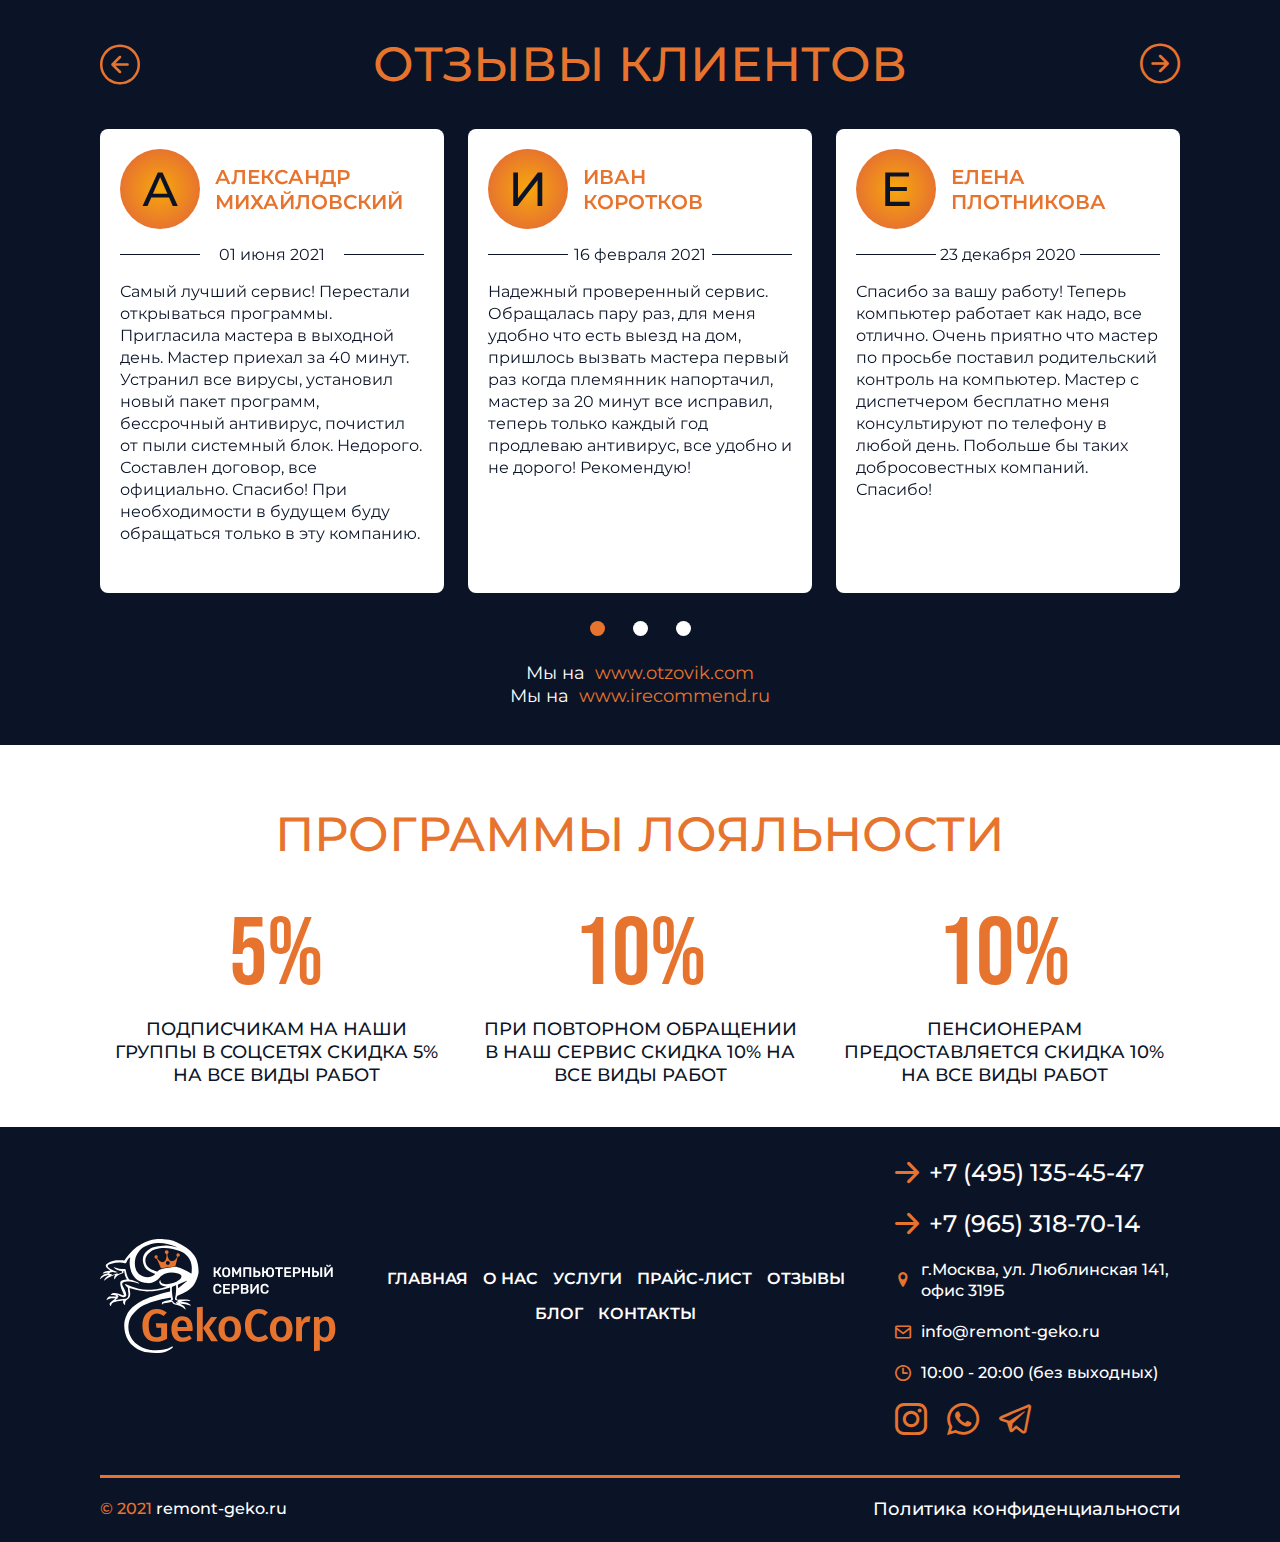
<file: about.html>
<!DOCTYPE html>
<html lang="ru">

<head>
	<title>О нас</title>
	<meta charset="UTF-8">
	<meta name="format-detection" content="telephone=no">
	<!-- <style>body{opacity: 0;}</style> -->
	<link rel="stylesheet" href="css/style.min.css">
	<link rel="shortcut icon" href="favicon.ico">
	<!-- <meta name="robots" content="noindex, nofollow"> -->
	<meta name="viewport" content="width=device-width, initial-scale=1.0">
</head>

<body>
	<div class="wrapper">
		<header class="header">
			<div class="header__container">
				<div class="header__body">
					<a href="index.html" class="header__logo">
						<img src="img/logo.svg" alt="">
					</a>
					<nav class="header__navigation">
						<div class="header__contact contact">
							<a href="tel:+74951354547" class="contact__phone _icon-arrow-right">+7 (495) 135-45-47</a>
							<a href="tel:+79653187014" class="contact__phone _icon-arrow-right">+7 (965) 318-70-14</a>
							<div data-da=".header__logo,768" class="contact__socials">
								<a href="#" class="contact__social _icon-insta"></a>
								<a href="#" class="contact__social _icon-whatsapp"></a>
								<a href="#" class="contact__social _icon-telegram"></a>
							</div>
						</div>
						<div class="header__menu menu">
							<nav class="menu__body">
								<ul class="menu__list">
									<li class="menu__item"><a href="index.html" target="_blank" class="menu__link">главная</a></li>
									<li class="menu__item"><a href="about.html" target="_blank" class="menu__link">о нас</a></li>
									<li data-spollers class="menu__item">
										<button type="button" data-spoller class="menu__link _icon-arrow-spoller">услуги</button>
										<ul class="menu__spoller spoller">
											<li class="spoller__item"><a href="#" class="spoller__link">Ремонт компьютеров</a></li>
											<li class="spoller__item"><a href="#" class="spoller__link">Ремонт ноутбуков</a></li>
											<li class="spoller__item"><a href="#" class="spoller__link">Ремонт моноблоков</a></li>
											<li class="spoller__item"><a href="#" class="spoller__link">Ремонт техники Apple</a></li>
											<li class="spoller__item"><a href="#" class="spoller__link">Сборка и апгрейд компьютеров</a>
											</li>
											<li class="spoller__item"><a href="#" class="spoller__link">Установка ОС и программ</a></li>
											<li class="spoller__item"><a href="#" class="spoller__link">Удаление вирусов</a></li>
											<li class="spoller__item"><a href="#" class="spoller__link">Настройка интернета</a></li>
											<li class="spoller__item"><a href="#" class="spoller__link">Корпоративным клиентам</a></li>
										</ul>
									</li>
									<li class="menu__item"><a href="#" class="menu__link">прайс-лист</a></li>
									<li class="menu__item"><a href="reviews.html" target="_blank" class="menu__link">отзывы</a></li>
									<li class="menu__item"><a href="#" class="menu__link">блог</a></li>
									<li class="menu__item"><a href="contact.html" target="_blank" class="menu__link">контакты</a></li>
								</ul>
							</nav>
							<button type="button" data-da=".header__contact,768" class="menu__icon icon-menu"><span></span></button>
						</div>
					</nav>
				</div>
			</div>
		</header>
		<main class="page-about">
			<section class="page-about__about about-block">
				<div class="about-block__container">
					<h2 class="about-block__title">Компьютерный сервис Geko Corp</h2>
					<div class="about-block__text">
						<p class="about-block__paragraph">
							В компьютерном сервисе Geko Corp объединились профессионалы, которые хорошо знают и любят свое
							дело. Огромный опыт, современная техническая база и коллективный потенциал позволяют нам оперативно
							и качественно решать любые проблемы, возникшие с вашей компьютерной техникой. Мы ремонтируем любые
							виды техники: компьютеры, ноутбуки, моноблоки, планшеты, технику Apple, оказываем сопутствующие
							услуги.
						</p>
						<p class="about-block__paragraph">
							Наша главная цель – предоставление качественного сервиса для компьютерной техники, без «подводных
							камней», связанных с обманом клиента. Мы выставляем честные цены без накруток, которые
							согласовываем с заказчиком до начала работ. Наш прайс всегда актуален, размещен на сайте и мы его
							строго придерживаемся.
						</p>
						<p class="about-block__paragraph">
							Мы ориентированы на долгосрочное сотрудничество с нашими клиентами и на рекомендации. Просим вас
							после ремонта, выполненного нашими специалистами, оставить честный отзыв о нашей работе на
							независимых сайтах <a href="#">www.otzovik.com</a> и <a href="#">www.irecommend.ru</a>, это будет
							вашим вкладом в нашу борьбу с
							недобросовестными мастерскими-однодневками.
						</p>
					</div>
				</div>
			</section>
			<section class="page-main__team team-block">
				<div class="team-block__container">
					<div class="team-block__body">
						<h3 class="team-block__title">наша команда</h3>
						<div class="team-block__text">
							В команде мастеров компьютерного сервиса Geko объединились профессионалы, которые хорошо знают и
							любят свое дело. Огромный опыт, современная техническая база и коллективный потенциал позволяют нам
							оперативно и качественно решать любые проблемы, возникшие с вашей компьютерной техникой.
						</div>
						<div class="team-block__slider swiper">
							<div class="team-block__wrapper swiper-wrapper">
								<div class="team-block__slide swiper-slide">
									<div class="team-block__fhoto">
										<img src="img/tim.png" alt="">
									</div>
									<div class="team-block__name"><span>Сергей</span><span>Александров</span></div>
									<div class="team-block__experience">Опыт работы – 10 лет</div>
								</div>
								<div class="team-block__slide swiper-slide">
									<div class="team-block__fhoto">
										<img src="img/tim.png" alt="">
									</div>
									<div class="team-block__name"><span>Сергей</span><span>Александров</span></div>
									<div class="team-block__experience">Опыт работы – 10 лет</div>
								</div>
								<div class="team-block__slide swiper-slide">
									<div class="team-block__fhoto">
										<img src="img/tim.png" alt="">
									</div>
									<div class="team-block__name"><span>Сергей</span><span>Александров</span></div>
									<div class="team-block__experience">Опыт работы – 10 лет</div>
								</div>
								<div class="team-block__slide swiper-slide">
									<div class="team-block__fhoto">
										<img src="img/tim.png" alt="">
									</div>
									<div class="team-block__name"><span>Сергей</span><span>Александров</span></div>
									<div class="team-block__experience">Опыт работы – 10 лет</div>
								</div>
							</div>
						</div>
						<div class="team-block__pagination"></div>
					</div>
				</div>
			</section>
			<section class="page-about__service service-block">
				<div class="service-block__container">
					<div class="service-block__body">
						<div class="service-block__image">
							<img src="img/about/Moscow-cart.svg" alt="">
						</div>
						<div class="service-block__text">
							Компьютерный сервис Geko Corp предоставляет услугу срочного выездного ремонта как домашней, так и
							офисной компьютерной техники в Москве и ближнем Подмосковье.
						</div>
					</div>
				</div>
			</section>
			<section class="page-about__work work-block">
				<div class="work-block__container">
					<div class="work-block__body">
						<h3 class="work-block__title">Как мы работаем</h3>
						<div class="work-block__items">
							<div class="work-block__item">
								<div class="work-block__numb">1</div>
								<div class="work-block__text">
									Для вызова специалиста оформите заявку на нашем сайте или по телефону, обязательно укажите
									марку и модель устройства, подробно опишите проблему: это даст возможность специалисту
									подготовить нужные детали и инструменты для ремонта.
								</div>
							</div>
							<div class="work-block__item">
								<div class="work-block__numb">2</div>
								<div class="work-block__text">Наш специалист прибудет по указанному адресу в течение часа, или
									вы можете договориться о любом удобном для вас времени.</div>
							</div>
							<div class="work-block__item">
								<div class="work-block__numb">3</div>
								<div class="work-block__text">Мастер бесплатно проведет диагностику вашего компьютера для
									выявления причины неисправности, предложит перечень необходимых работ и согласует с вами
									стоимость ремонта. </div>
							</div>
							<div class="work-block__item">
								<div class="work-block__numb">4</div>
								<div class="work-block__text">Мастер проведет работы по ремонту и настройке вашего компьютера.
									По окончании работ подписывается договор и акт выполненных работ.</div>
							</div>
							<div class="work-block__item">
								<div class="work-block__numb">5</div>
								<div class="work-block__text">На все выполненные работы и комплектующие предоставляется гарантия
									сроком минимум на 1 год, при условии соблюдения клиентом наших рекомендаций по пользованию
									техникой.</div>
							</div>
						</div>
						<a data-popup="#form-consultation" href="#" class="work-block__button button">получить
							консультацию</a>
						<a href="#" target="_blank" class="work-block__link">Посмотреть прайс-лист</a>
						<div class="work-block__image">
							<img src="img/about/work.svg" alt="">
						</div>
					</div>
				</div>
			</section>
			<section class="page-about__brands brands-block">
				<div class="brands-block__container">
					<div class="brands-block__body">
						<h3 class="brands-block__title">
							Мы ремонтируем компьютеры и ноутбуки любых марок и неисправности любой сложности
						</h3>
						<div class="brands-block__items">
							<div class="brands-block__item">
								<img src="img/about/brands/philips.svg" alt="">
							</div>
							<div class="brands-block__item">
								<img src="img/about/brands/apple.svg" alt="">
							</div>
							<div class="brands-block__item">
								<img src="img/about/brands/toshiba.svg" alt="">
							</div>
							<div class="brands-block__item">
								<img src="img/about/brands/hp.svg" alt="">
							</div>
							<div class="brands-block__item">
								<img src="img/about/brands/lenovo.svg" alt="">
							</div>
							<div class="brands-block__item">
								<img src="img/about/brands/mi.svg" alt="">
							</div>
							<div class="brands-block__item">
								<img src="img/about/brands/huawei.svg" alt="">
							</div>
							<div class="brands-block__item">
								<img src="img/about/brands/LG.svg" alt="">
							</div>
							<div class="brands-block__item">
								<img src="img/about/brands/sony.svg" alt="">
							</div>
							<div class="brands-block__item">
								<img src="img/about/brands/dell.svg" alt="">
							</div>
							<div class="brands-block__item">
								<img src="img/about/brands/samsung.svg" alt="">
							</div>
							<div class="brands-block__item">
								<img src="img/about/brands/Vector.svg" alt="">
							</div>
							<div class="brands-block__item">
								<img src="img/about/brands/vaio.svg" alt="">
							</div>
							<div class="brands-block__item">
								<img src="img/about/brands/acer.svg" alt="">
							</div>
						</div>
						<div class="brands-block__subtitle">
							В своей работе мы используем только лицензионное программное обеспечение и оригинальные
							комплектующие от официальных дистрибьюторов
						</div>
					</div>
				</div>
			</section>
			<section class="page-about__money money-block">
				<div class="money-block__container">
					<div class="money-block__body">
						<h3 class="money-block__title">Способы оплаты</h3>
						<div class="money-block__subtitle">
							Мы работаем с частными и юридическими лицами. Вы можете оплатить работу наших специалистов любым
							удобным для вас способом.
						</div>
						<div class="money-block__payment-person payment-person">
							<div class="payment-person__title">Физические лица</div>
							<div class="payment-person__items">
								<div class="payment-person__item">
									<div class="payment-person__name">Наличными мастеру</div>
									<div class="payment-person__image">
										<img src="img/about/money/pay.svg" alt="">
									</div>
								</div>
								<div class="payment-person__item">
									<div class="payment-person__name">Банковская карта</div>
									<div class="payment-person__image">
										<img src="img/about/money/visa-mir.svg" alt="">
									</div>
								</div>
								<div class="payment-person__item">
									<div class="payment-person__name">Перевод сбербанк онлайн</div>
									<div class="payment-person__image">
										<img src="img/about/money/Sberbank.svg" alt="">
									</div>
								</div>
								<div class="payment-person__item">
									<div class="payment-person__name">Электронные деньги</div>
									<div class="payment-person__image">
										<img src="img/about/money/Digital money.svg" alt="">
									</div>
								</div>
							</div>
							<div class="payment-person__text">
								Оплата производится по окончании ремонта, после подписания договора и акта сдачи-приемки работ.
							</div>
						</div>
						<div class="money-block__payment-entity payment-entity">
							<div class="payment-entity__title">Юридические лица</div>
							<div class="payment-entity__subtitle">Безналичный расчет</div>
							<div class="payment-entity__text">
								Оплата производится в соответствии с условиями заключенного договора.
							</div>
						</div>
					</div>
				</div>
			</section>
			<section class="page-main__comments comments-block">
				<div class="comments-block__container">
					<div class="comments-block__body">
						<div class="comments-block__top">
							<div class="comments-block__arrow-prev _icon-arrow-slide"></div>
							<h3 class="comments-block__title">ОТЗЫВЫ КЛИЕНТОВ</h3>
							<div class="comments-block__arrow-next _icon-arrow-slide"></div>
						</div>
						<div class="comments-block__slider swiper">
							<div class="comments-block__wrapper swiper-wrapper">
								<div class="comments-block__slide swiper-slide">
									<div class="comments-block__name">
										<div class="comments-block__logo">А</div>
										<div class="comments-block__first-name"><span>Александр</span><span> Михайловский</span>
										</div>
									</div>
									<div class="comments-block__date">01 июня 2021</div>
									<div class="comments-block__text">
										Самый лучший сервис! Перестали открываться программы. Пригласила мастера в выходной день.
										Мастер приехал за 40 минут. Устранил все вирусы, установил новый пакет программ,
										бессрочный антивирус, почистил от пыли системный блок. Недорого. Составлен договор, все
										официально. Спасибо! При необходимости в будущем буду обращаться только в эту компанию.
									</div>
								</div>
								<div class="comments-block__slide swiper-slide">
									<div class="comments-block__name">
										<div class="comments-block__logo">И</div>
										<div class="comments-block__first-name"><span>Иван</span><span> Коротков</span>
										</div>
									</div>
									<div class="comments-block__date">16 февраля 2021</div>
									<div class="comments-block__text">
										Надежный проверенный сервис. Обращалась пару раз, для меня удобно что есть выезд на дом,
										пришлось вызвать мастера первый раз когда племянник напортачил, мастер за 20 минут все
										исправил, теперь только каждый год продлеваю антивирус, все удобно и не дорого!
										Рекомендую!
									</div>
								</div>
								<div class="comments-block__slide swiper-slide">
									<div class="comments-block__name">
										<div class="comments-block__logo">Е</div>
										<div class="comments-block__first-name"><span>Елена</span><span> Плотникова</span>
										</div>
									</div>
									<div class="comments-block__date">23 декабря 2020</div>
									<div class="comments-block__text">
										Спасибо за вашу работу! Теперь компьютер работает как надо, все отлично. Очень приятно что
										мастер по просьбе поставил родительский контроль на компьютер. Мастер с диспетчером
										бесплатно меня консультируют по телефону в любой день. Побольше бы таких добросовестных
										компаний. Спасибо!
									</div>
								</div>
							</div>
						</div>
						<div class="comments-block__pagination"></div>
						<div class="comments-block__links">
							<div class="comments-block__link">Мы на <a href=""> www.otzovik.com</a></div>
							<div class="comments-block__link">Мы на <a href=""> www.irecommend.ru</a></div>
						</div>
					</div>
				</div>
			</section>
			<section class="page-about__discount discount-block">
				<div class="discount-block__container">
					<div class="discount-block__body">
						<h3 class="discount-block__title">Программы лояльности</h3>
						<div class="discount-block__items">
							<div class="discount-block__item">
								<div class="discount-block__numb">5%</div>
								<div class="discount-block__text">
									Подписчикам на наши группы в соцсетях скидка 5% на все виды работ
								</div>
							</div>
							<div class="discount-block__item">
								<div class="discount-block__numb">10%</div>
								<div class="discount-block__text">
									При повторном обращении в наш сервис скидка 10% на все виды работ
								</div>
							</div>
							<div class="discount-block__item">
								<div class="discount-block__numb">10%</div>
								<div class="discount-block__text">
									Пенсионерам предоставляется скидка 10% на все виды работ
								</div>
							</div>
						</div>
					</div>
				</div>
			</section>
		</main>
		<footer class="footer">
			<div class="footer__container">
				<div class="footer__body">
					<div class="footer__top">
						<div class="footer__logo">
							<img src="img/logo.svg" alt="">
						</div>
						<div class="footer__menu menu-footer">
							<ul class="menu-footer__list">
								<li class="menu-footer__item"><a href="index.html" target="_blank" class="menu-footer__link">Главная</a></li>
								<li class="menu-footer__item"><a href="about.html" target="_blank" class="menu-footer__link">О нас</a>
								</li>
								<li class="menu-footer__item"><a href="#" class="menu-footer__link">Услуги</a></li>
								<li class="menu-footer__item"><a href="#" class="menu-footer__link">Прайс-лист</a></li>
								<li class="menu-footer__item"><a href="reviews.html" target="_blank" class="menu-footer__link">Отзывы</a></li>
								<li class="menu-footer__item"><a href="#" class="menu-footer__link">Блог</a></li>
								<li class="menu-footer__item"><a href="contact.html" target="_blank" class="menu-footer__link">Контакты</a></li>
							</ul>
						</div>
						<div class="footer__contact footer-contact">
							<a href="tel:+74951354547" class="footer-contact__fhone _icon-arrow-right">+7 (495) 135-45-47</a>
							<a href="tel:+79653187014" class="footer-contact__fhone _icon-arrow-right">+7 (965) 318-70-14</a>
							<a href="https://yandex.ru/maps/-/CCU5USHy-B" target="_blank" class="footer-contact__map _icon-map">
								г.Москва, ул. Люблинская 141, офис 319Б
							</a>
							<a href="mailto:" class="footer-contact__email _icon-email">info@remont-geko.ru</a>
							<div class="footer-contact__timer _icon-timer">10:00 - 20:00 (без выходных)</div>
							<div class="footer-contact__socials">
								<a href="#" class="footer-contact__social _icon-insta"></a>
								<a href="#" class="footer-contact__social _icon-whatsapp"></a>
								<a href="#" class="footer-contact__social _icon-telegram"></a>
							</div>
						</div>
					</div>
					<div class="footer__bottom">
						<div class="footer__copy"><span>© 2021</span> remont-geko.ru</div>
						<a href="" class="footer__confi">Политика конфиденциальности</a>
					</div>
				</div>
			</div>
		</footer>
	</div>
	<div id="form-message" aria-hidden="true" class="popup">
		<div class="popup__wrapper">
			<div class="popup__content">
				<button data-close class="popup__close">
					<img src="img/icons/close.svg" alt="">
				</button>
				<div class="popup__text _icon-chek">
					Запрос отправлен. Мастер нашего сервисного центра свяжется с Вами в ближайшее время
				</div>
			</div>
		</div>
	</div>

	<div id="form-message-reviews" aria-hidden="true" class="popup">
		<div class="popup__wrapper">
			<div class="popup__content">
				<button data-close class="popup__close">
					<img src="img/icons/close.svg" alt="">
				</button>
				<div class="popup__text _icon-chek">
					Благодарим за оставленный отзыв!
				</div>
			</div>
		</div>
	</div>

	<div id="form-consultation" aria-hidden="true" class="popup">
		<div class="popup__wrapper">
			<div class="popup__content">
				<button data-close class="popup__close">
					<img src="img/icons/close.svg" alt="">
				</button>
				<div class="popup__text">
					<div class="popup__title">получить консультацию</div>
					<form data-dev data-popup-message="#form-message" action="#" class="main-form-block__form">
						<div class="main-form-block__line">
							<label for="text" class="main-form-block__label">Ваше имя *</label>
							<input id="text" autocomplete="off" type="text" name="form[]" placeholder="Имя" class="main-form-block__input" data-error="Введите Имя" data-required="text">
						</div>
						<div class="main-form-block__line">
							<label for="tel" class="main-form-block__label">Ваш телефон *</label>
							<input id="tel" autocomplete="off" type="tel" name="form[]" placeholder="+7 ( ___ ) ___-__-__" class="main-form-block__input" data-error="Введите номер" data-required="text">
						</div>
						<button type="submit" class="main-form-block__button button">Отправить</button>
					</form>
				</div>
			</div>
		</div>
	</div>
	<script src="js/app.min.js"></script>
</body>

</html>
</file>
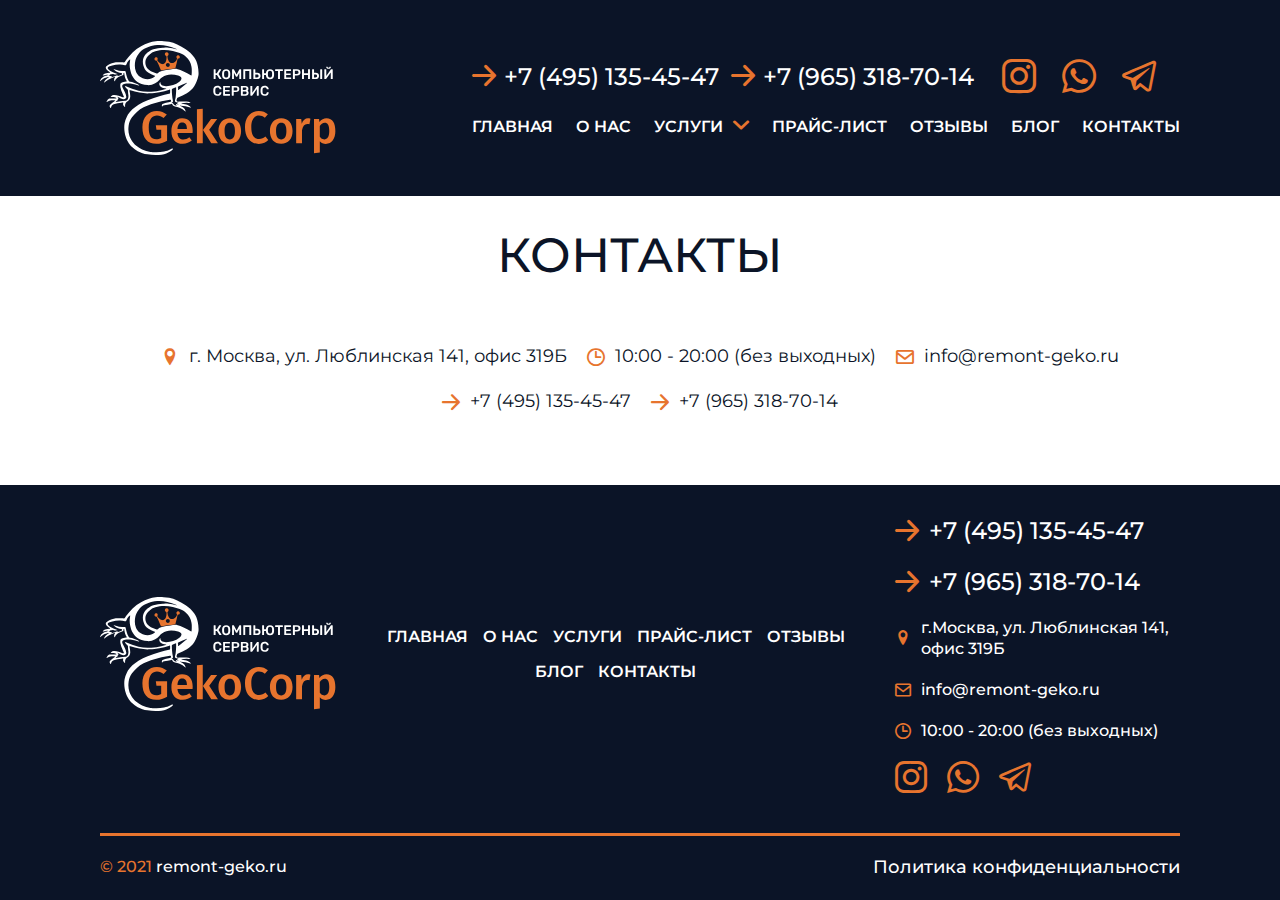
<file: contact.html>
<!DOCTYPE html>
<html lang="ru">

<head>
	<title>Контакты</title>
	<meta charset="UTF-8">
	<meta name="format-detection" content="telephone=no">
	<!-- <style>body{opacity: 0;}</style> -->
	<link rel="stylesheet" href="css/style.min.css">
	<link rel="shortcut icon" href="favicon.ico">
	<!-- <meta name="robots" content="noindex, nofollow"> -->
	<meta name="viewport" content="width=device-width, initial-scale=1.0">
</head>

<body>
	<div class="wrapper">
		<header class="header">
			<div class="header__container">
				<div class="header__body">
					<a href="index.html" class="header__logo">
						<img src="img/logo.svg" alt="">
					</a>
					<nav class="header__navigation">
						<div class="header__contact contact">
							<a href="tel:+74951354547" class="contact__phone _icon-arrow-right">+7 (495) 135-45-47</a>
							<a href="tel:+79653187014" class="contact__phone _icon-arrow-right">+7 (965) 318-70-14</a>
							<div data-da=".header__logo,768" class="contact__socials">
								<a href="#" class="contact__social _icon-insta"></a>
								<a href="#" class="contact__social _icon-whatsapp"></a>
								<a href="#" class="contact__social _icon-telegram"></a>
							</div>
						</div>
						<div class="header__menu menu">
							<nav class="menu__body">
								<ul class="menu__list">
									<li class="menu__item"><a href="index.html" target="_blank" class="menu__link">главная</a></li>
									<li class="menu__item"><a href="about.html" target="_blank" class="menu__link">о нас</a></li>
									<li data-spollers class="menu__item">
										<button type="button" data-spoller class="menu__link _icon-arrow-spoller">услуги</button>
										<ul class="menu__spoller spoller">
											<li class="spoller__item"><a href="#" class="spoller__link">Ремонт компьютеров</a></li>
											<li class="spoller__item"><a href="#" class="spoller__link">Ремонт ноутбуков</a></li>
											<li class="spoller__item"><a href="#" class="spoller__link">Ремонт моноблоков</a></li>
											<li class="spoller__item"><a href="#" class="spoller__link">Ремонт техники Apple</a></li>
											<li class="spoller__item"><a href="#" class="spoller__link">Сборка и апгрейд компьютеров</a>
											</li>
											<li class="spoller__item"><a href="#" class="spoller__link">Установка ОС и программ</a></li>
											<li class="spoller__item"><a href="#" class="spoller__link">Удаление вирусов</a></li>
											<li class="spoller__item"><a href="#" class="spoller__link">Настройка интернета</a></li>
											<li class="spoller__item"><a href="#" class="spoller__link">Корпоративным клиентам</a></li>
										</ul>
									</li>
									<li class="menu__item"><a href="#" class="menu__link">прайс-лист</a></li>
									<li class="menu__item"><a href="reviews.html" target="_blank" class="menu__link">отзывы</a></li>
									<li class="menu__item"><a href="#" class="menu__link">блог</a></li>
									<li class="menu__item"><a href="contact.html" target="_blank" class="menu__link">контакты</a></li>
								</ul>
							</nav>
							<button type="button" data-da=".header__contact,768" class="menu__icon icon-menu"><span></span></button>
						</div>
					</nav>
				</div>
			</div>
		</header>
		<main class="page-contact">
			<section class="page-contact__contact contact-block">
				<div class="contact-block__container">
					<div class="contact-block__body">
						<div class="contact-block__title">Контакты</div>
						<div class="contact-block__map">
							<script type="text/javascript" charset="utf-8" async src="https://api-maps.yandex.ru/services/constructor/1.0/js/?um=constructor%3Aeed697e9b2062a1a7eba2ef898c28607af0b791a5f1eee1698e0895a2f29542c&amp;width=100%25&amp;height=412&amp;lang=ru_RU&amp;scroll=false"></script>
						</div>
						<div class="contact-block__list">
							<div class="contact-block__item _icon-map">г. Москва, ул. Люблинская 141, офис 319Б</div>
							<div class="contact-block__item _icon-timer">10:00 - 20:00 (без выходных)</div>
							<a href="mailto:" class="contact-block__item _icon-email">info@remont-geko.ru</a>
							<a href="tel:+74951354547" class="contact-block__item _icon-arrow-right">+7 (495) 135-45-47</a>
							<a href="tel:+79653187014" class="contact-block__item _icon-arrow-right">+7 (965) 318-70-14</a>
						</div>
					</div>
				</div>
			</section>
		</main>
		<footer class="footer">
			<div class="footer__container">
				<div class="footer__body">
					<div class="footer__top">
						<div class="footer__logo">
							<img src="img/logo.svg" alt="">
						</div>
						<div class="footer__menu menu-footer">
							<ul class="menu-footer__list">
								<li class="menu-footer__item"><a href="index.html" target="_blank" class="menu-footer__link">Главная</a></li>
								<li class="menu-footer__item"><a href="about.html" target="_blank" class="menu-footer__link">О нас</a>
								</li>
								<li class="menu-footer__item"><a href="#" class="menu-footer__link">Услуги</a></li>
								<li class="menu-footer__item"><a href="#" class="menu-footer__link">Прайс-лист</a></li>
								<li class="menu-footer__item"><a href="reviews.html" target="_blank" class="menu-footer__link">Отзывы</a></li>
								<li class="menu-footer__item"><a href="#" class="menu-footer__link">Блог</a></li>
								<li class="menu-footer__item"><a href="contact.html" target="_blank" class="menu-footer__link">Контакты</a></li>
							</ul>
						</div>
						<div class="footer__contact footer-contact">
							<a href="tel:+74951354547" class="footer-contact__fhone _icon-arrow-right">+7 (495) 135-45-47</a>
							<a href="tel:+79653187014" class="footer-contact__fhone _icon-arrow-right">+7 (965) 318-70-14</a>
							<a href="https://yandex.ru/maps/-/CCU5USHy-B" target="_blank" class="footer-contact__map _icon-map">
								г.Москва, ул. Люблинская 141, офис 319Б
							</a>
							<a href="mailto:" class="footer-contact__email _icon-email">info@remont-geko.ru</a>
							<div class="footer-contact__timer _icon-timer">10:00 - 20:00 (без выходных)</div>
							<div class="footer-contact__socials">
								<a href="#" class="footer-contact__social _icon-insta"></a>
								<a href="#" class="footer-contact__social _icon-whatsapp"></a>
								<a href="#" class="footer-contact__social _icon-telegram"></a>
							</div>
						</div>
					</div>
					<div class="footer__bottom">
						<div class="footer__copy"><span>© 2021</span> remont-geko.ru</div>
						<a href="" class="footer__confi">Политика конфиденциальности</a>
					</div>
				</div>
			</div>
		</footer>
	</div>
	<div id="form-message" aria-hidden="true" class="popup">
		<div class="popup__wrapper">
			<div class="popup__content">
				<button data-close class="popup__close">
					<img src="img/icons/close.svg" alt="">
				</button>
				<div class="popup__text _icon-chek">
					Запрос отправлен. Мастер нашего сервисного центра свяжется с Вами в ближайшее время
				</div>
			</div>
		</div>
	</div>

	<div id="form-message-reviews" aria-hidden="true" class="popup">
		<div class="popup__wrapper">
			<div class="popup__content">
				<button data-close class="popup__close">
					<img src="img/icons/close.svg" alt="">
				</button>
				<div class="popup__text _icon-chek">
					Благодарим за оставленный отзыв!
				</div>
			</div>
		</div>
	</div>

	<div id="form-consultation" aria-hidden="true" class="popup">
		<div class="popup__wrapper">
			<div class="popup__content">
				<button data-close class="popup__close">
					<img src="img/icons/close.svg" alt="">
				</button>
				<div class="popup__text">
					<div class="popup__title">получить консультацию</div>
					<form data-dev data-popup-message="#form-message" action="#" class="main-form-block__form">
						<div class="main-form-block__line">
							<label for="text" class="main-form-block__label">Ваше имя *</label>
							<input id="text" autocomplete="off" type="text" name="form[]" placeholder="Имя" class="main-form-block__input" data-error="Введите Имя" data-required="text">
						</div>
						<div class="main-form-block__line">
							<label for="tel" class="main-form-block__label">Ваш телефон *</label>
							<input id="tel" autocomplete="off" type="tel" name="form[]" placeholder="+7 ( ___ ) ___-__-__" class="main-form-block__input" data-error="Введите номер" data-required="text">
						</div>
						<button type="submit" class="main-form-block__button button">Отправить</button>
					</form>
				</div>
			</div>
		</div>
	</div>
	<script src="js/app.min.js"></script>
</body>

</html>
</file>
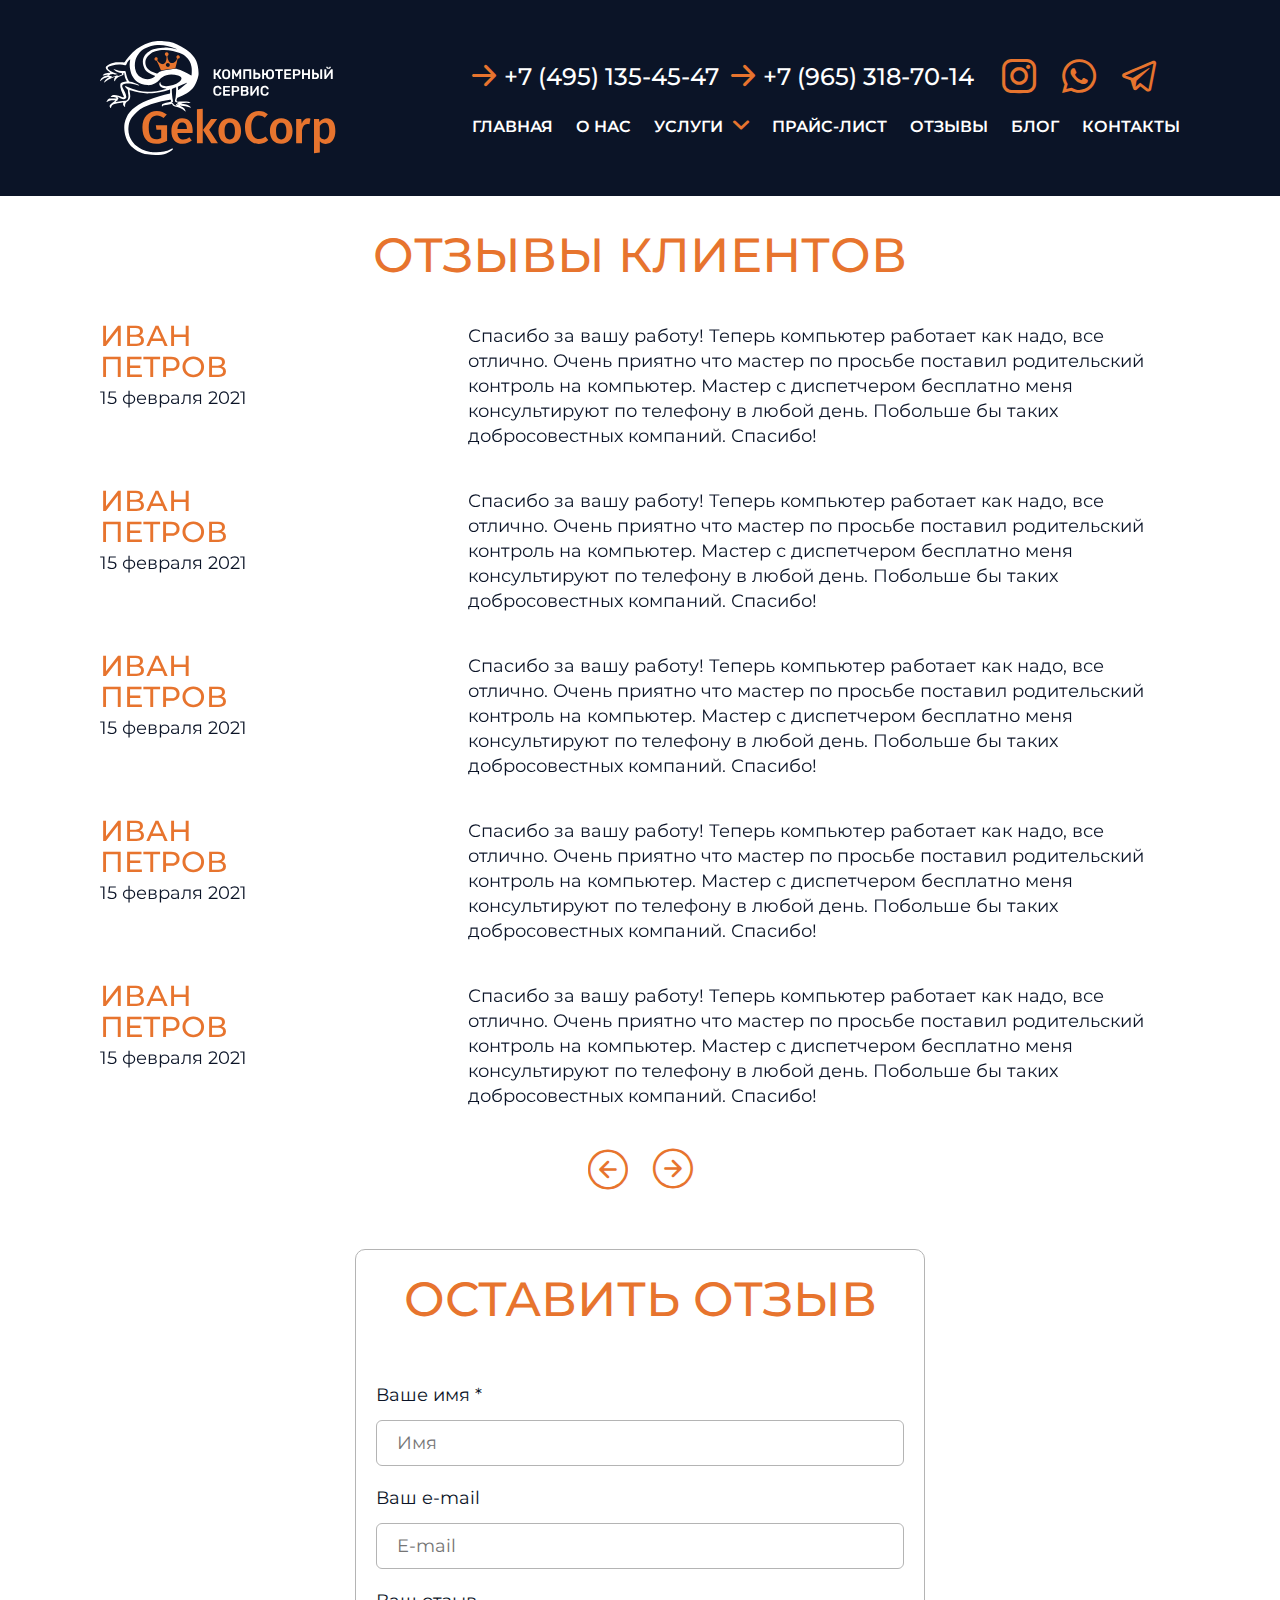
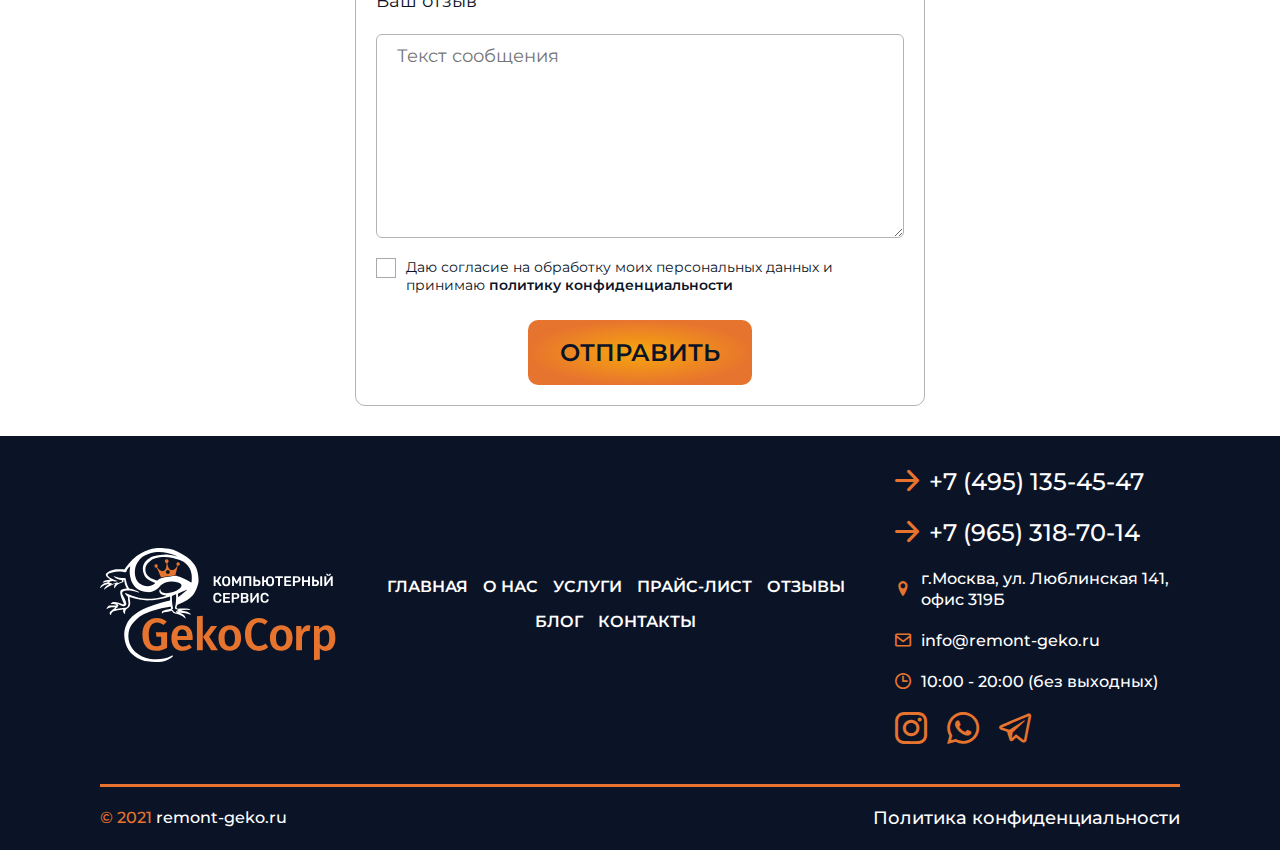
<file: reviews.html>
<!DOCTYPE html>
<html lang="ru">

<head>
	<title>Отзывы</title>
	<meta charset="UTF-8">
	<meta name="format-detection" content="telephone=no">
	<!-- <style>body{opacity: 0;}</style> -->
	<link rel="stylesheet" href="css/style.min.css">
	<link rel="shortcut icon" href="favicon.ico">
	<!-- <meta name="robots" content="noindex, nofollow"> -->
	<meta name="viewport" content="width=device-width, initial-scale=1.0">
</head>

<body>
	<div class="wrapper">
		<header class="header">
			<div class="header__container">
				<div class="header__body">
					<a href="index.html" class="header__logo">
						<img src="img/logo.svg" alt="">
					</a>
					<nav class="header__navigation">
						<div class="header__contact contact">
							<a href="tel:+74951354547" class="contact__phone _icon-arrow-right">+7 (495) 135-45-47</a>
							<a href="tel:+79653187014" class="contact__phone _icon-arrow-right">+7 (965) 318-70-14</a>
							<div data-da=".header__logo,768" class="contact__socials">
								<a href="#" class="contact__social _icon-insta"></a>
								<a href="#" class="contact__social _icon-whatsapp"></a>
								<a href="#" class="contact__social _icon-telegram"></a>
							</div>
						</div>
						<div class="header__menu menu">
							<nav class="menu__body">
								<ul class="menu__list">
									<li class="menu__item"><a href="index.html" target="_blank" class="menu__link">главная</a></li>
									<li class="menu__item"><a href="about.html" target="_blank" class="menu__link">о нас</a></li>
									<li data-spollers class="menu__item">
										<button type="button" data-spoller class="menu__link _icon-arrow-spoller">услуги</button>
										<ul class="menu__spoller spoller">
											<li class="spoller__item"><a href="#" class="spoller__link">Ремонт компьютеров</a></li>
											<li class="spoller__item"><a href="#" class="spoller__link">Ремонт ноутбуков</a></li>
											<li class="spoller__item"><a href="#" class="spoller__link">Ремонт моноблоков</a></li>
											<li class="spoller__item"><a href="#" class="spoller__link">Ремонт техники Apple</a></li>
											<li class="spoller__item"><a href="#" class="spoller__link">Сборка и апгрейд компьютеров</a>
											</li>
											<li class="spoller__item"><a href="#" class="spoller__link">Установка ОС и программ</a></li>
											<li class="spoller__item"><a href="#" class="spoller__link">Удаление вирусов</a></li>
											<li class="spoller__item"><a href="#" class="spoller__link">Настройка интернета</a></li>
											<li class="spoller__item"><a href="#" class="spoller__link">Корпоративным клиентам</a></li>
										</ul>
									</li>
									<li class="menu__item"><a href="#" class="menu__link">прайс-лист</a></li>
									<li class="menu__item"><a href="reviews.html" target="_blank" class="menu__link">отзывы</a></li>
									<li class="menu__item"><a href="#" class="menu__link">блог</a></li>
									<li class="menu__item"><a href="contact.html" target="_blank" class="menu__link">контакты</a></li>
								</ul>
							</nav>
							<button type="button" data-da=".header__contact,768" class="menu__icon icon-menu"><span></span></button>
						</div>
					</nav>
				</div>
			</div>
		</header>
		<main class="page-reviews">
			<section class="page-reviews__reviews reviews-block">
				<div class="reviews-block__container">
					<div class="reviews-block__body">
						<h3 class="reviews-block__title">Отзывы клиентов</h3>
						<div class="reviews-block__slider swiper">
							<div class="reviews-block__wrapper swiper-wrapper">
								<div class="reviews-block__slide slide-reviews swiper-slide">
									<div class="slide-reviews__item">
										<div class="slide-reviews__name-date">
											<div class="slide-reviews__name"><span>Иван</span> <span>Петров</span></div>
											<div class="slide-reviews__date">15 февраля 2021</div>
										</div>
										<div class="slide-reviews__text">
											Спасибо за вашу работу! Теперь компьютер работает как надо, все отлично. Очень приятно
											что мастер по просьбе поставил родительский контроль на компьютер. Мастер с диспетчером
											бесплатно меня консультируют по телефону в любой день. Побольше бы таких добросовестных
											компаний. Спасибо!
										</div>
									</div>
									<div class="slide-reviews__item">
										<div class="slide-reviews__name-date">
											<div class="slide-reviews__name"><span>Иван</span> <span>Петров</span></div>
											<div class="slide-reviews__date">15 февраля 2021</div>
										</div>
										<div class="slide-reviews__text">
											Спасибо за вашу работу! Теперь компьютер работает как надо, все отлично. Очень приятно
											что мастер по просьбе поставил родительский контроль на компьютер. Мастер с диспетчером
											бесплатно меня консультируют по телефону в любой день. Побольше бы таких добросовестных
											компаний. Спасибо!
										</div>
									</div>
									<div class="slide-reviews__item">
										<div class="slide-reviews__name-date">
											<div class="slide-reviews__name"><span>Иван</span> <span>Петров</span></div>
											<div class="slide-reviews__date">15 февраля 2021</div>
										</div>
										<div class="slide-reviews__text">
											Спасибо за вашу работу! Теперь компьютер работает как надо, все отлично. Очень приятно
											что мастер по просьбе поставил родительский контроль на компьютер. Мастер с диспетчером
											бесплатно меня консультируют по телефону в любой день. Побольше бы таких добросовестных
											компаний. Спасибо!
										</div>
									</div>
									<div class="slide-reviews__item">
										<div class="slide-reviews__name-date">
											<div class="slide-reviews__name"><span>Иван</span> <span>Петров</span></div>
											<div class="slide-reviews__date">15 февраля 2021</div>
										</div>
										<div class="slide-reviews__text">
											Спасибо за вашу работу! Теперь компьютер работает как надо, все отлично. Очень приятно
											что мастер по просьбе поставил родительский контроль на компьютер. Мастер с диспетчером
											бесплатно меня консультируют по телефону в любой день. Побольше бы таких добросовестных
											компаний. Спасибо!
										</div>
									</div>
									<div class="slide-reviews__item">
										<div class="slide-reviews__name-date">
											<div class="slide-reviews__name"><span>Иван</span> <span>Петров</span></div>
											<div class="slide-reviews__date">15 февраля 2021</div>
										</div>
										<div class="slide-reviews__text">
											Спасибо за вашу работу! Теперь компьютер работает как надо, все отлично. Очень приятно
											что мастер по просьбе поставил родительский контроль на компьютер. Мастер с диспетчером
											бесплатно меня консультируют по телефону в любой день. Побольше бы таких добросовестных
											компаний. Спасибо!
										</div>
									</div>
								</div>
							</div>
						</div>
						<div class="reviews-block__control-slide">
							<div class="reviews-block__arrow-prev _icon-arrow-slide"></div>
							<div class="reviews-block__arrow-next _icon-arrow-slide"></div>
						</div>
					</div>
				</div>
			</section>
			<section class="page-reviews__form-reviews form-reviews-block">
				<div class="form-reviews-block__container">
					<div class="form-reviews-block__body">
						<h3 class="form-reviews-block__title">Оставить отзыв</h3>
						<form data-dev data-popup-message="#form-message-reviews" action="#" class="main-form-block__form">
							<div class="main-form-block__line">
								<label for="text" class="main-form-block__label">Ваше имя *</label>
								<input id="text" autocomplete="off" type="text" name="form[]" placeholder="Имя" class="main-form-block__input" data-error="Введите Имя" data-required="text">
							</div>
							<div class="main-form-block__line">
								<label for="email" class="main-form-block__label">Ваш e-mail</label>
								<input id="email" autocomplete="off" type="text" name="form[]" placeholder="E-mail" class="main-form-block__input">
							</div>
							<label for="textarea" class="main-form-block__label">Ваш отзыв</label>
							<textarea id="textarea" autocomplete="off" name="form[]" placeholder="Текст сообщения" class="main-form-block__textarea"></textarea>
							<div class="main-form-block__checkbox checkbox">
								<input id="check" data-error="Согласитесь с политикой конфиденциальности" class="checkbox__input" type="checkbox" value="1" name="form[]" data-required="checkbox">
								<label for="check" class="checkbox__label">
									<span class="checkbox__text">
										Даю согласие на обработку моих персональных данных и принимаю <a href="#"> политику
											конфиденциальности</a>
									</span>
								</label>
							</div>
							<button type="submit" class="main-form-block__button button">Отправить</button>
						</form>
					</div>
				</div>
			</section>
		</main>
		<footer class="footer">
			<div class="footer__container">
				<div class="footer__body">
					<div class="footer__top">
						<div class="footer__logo">
							<img src="img/logo.svg" alt="">
						</div>
						<div class="footer__menu menu-footer">
							<ul class="menu-footer__list">
								<li class="menu-footer__item"><a href="index.html" target="_blank" class="menu-footer__link">Главная</a></li>
								<li class="menu-footer__item"><a href="about.html" target="_blank" class="menu-footer__link">О нас</a>
								</li>
								<li class="menu-footer__item"><a href="#" class="menu-footer__link">Услуги</a></li>
								<li class="menu-footer__item"><a href="#" class="menu-footer__link">Прайс-лист</a></li>
								<li class="menu-footer__item"><a href="reviews.html" target="_blank" class="menu-footer__link">Отзывы</a></li>
								<li class="menu-footer__item"><a href="#" class="menu-footer__link">Блог</a></li>
								<li class="menu-footer__item"><a href="contact.html" target="_blank" class="menu-footer__link">Контакты</a></li>
							</ul>
						</div>
						<div class="footer__contact footer-contact">
							<a href="tel:+74951354547" class="footer-contact__fhone _icon-arrow-right">+7 (495) 135-45-47</a>
							<a href="tel:+79653187014" class="footer-contact__fhone _icon-arrow-right">+7 (965) 318-70-14</a>
							<a href="https://yandex.ru/maps/-/CCU5USHy-B" target="_blank" class="footer-contact__map _icon-map">
								г.Москва, ул. Люблинская 141, офис 319Б
							</a>
							<a href="mailto:" class="footer-contact__email _icon-email">info@remont-geko.ru</a>
							<div class="footer-contact__timer _icon-timer">10:00 - 20:00 (без выходных)</div>
							<div class="footer-contact__socials">
								<a href="#" class="footer-contact__social _icon-insta"></a>
								<a href="#" class="footer-contact__social _icon-whatsapp"></a>
								<a href="#" class="footer-contact__social _icon-telegram"></a>
							</div>
						</div>
					</div>
					<div class="footer__bottom">
						<div class="footer__copy"><span>© 2021</span> remont-geko.ru</div>
						<a href="" class="footer__confi">Политика конфиденциальности</a>
					</div>
				</div>
			</div>
		</footer>
	</div>
	<div id="form-message" aria-hidden="true" class="popup">
		<div class="popup__wrapper">
			<div class="popup__content">
				<button data-close class="popup__close">
					<img src="img/icons/close.svg" alt="">
				</button>
				<div class="popup__text _icon-chek">
					Запрос отправлен. Мастер нашего сервисного центра свяжется с Вами в ближайшее время
				</div>
			</div>
		</div>
	</div>

	<div id="form-message-reviews" aria-hidden="true" class="popup">
		<div class="popup__wrapper">
			<div class="popup__content">
				<button data-close class="popup__close">
					<img src="img/icons/close.svg" alt="">
				</button>
				<div class="popup__text _icon-chek">
					Благодарим за оставленный отзыв!
				</div>
			</div>
		</div>
	</div>

	<div id="form-consultation" aria-hidden="true" class="popup">
		<div class="popup__wrapper">
			<div class="popup__content">
				<button data-close class="popup__close">
					<img src="img/icons/close.svg" alt="">
				</button>
				<div class="popup__text">
					<div class="popup__title">получить консультацию</div>
					<form data-dev data-popup-message="#form-message" action="#" class="main-form-block__form">
						<div class="main-form-block__line">
							<label for="text" class="main-form-block__label">Ваше имя *</label>
							<input id="text" autocomplete="off" type="text" name="form[]" placeholder="Имя" class="main-form-block__input" data-error="Введите Имя" data-required="text">
						</div>
						<div class="main-form-block__line">
							<label for="tel" class="main-form-block__label">Ваш телефон *</label>
							<input id="tel" autocomplete="off" type="tel" name="form[]" placeholder="+7 ( ___ ) ___-__-__" class="main-form-block__input" data-error="Введите номер" data-required="text">
						</div>
						<button type="submit" class="main-form-block__button button">Отправить</button>
					</form>
				</div>
			</div>
		</div>
	</div>
	<script src="js/app.min.js"></script>
</body>

</html>
</file>
<file: css/style.min.css>
@charset "UTF-8";@import url(https://fonts.googleapis.com/css?family=Montserrat:regular,500,600,700&display=swap);@import url(https://fonts.googleapis.com/css?family=Bebas+Neue:regular&display=swap);@font-face{font-family:icons;font-display:swap;src:url(../fonts/icons.woff2) format("woff2"),url(../fonts/icons.woff) format("woff");font-weight:400;font-style:normal}.checkbox__input:checked+.checkbox__label:before,.select__value:after,[class*=_icon-]:before{font-family:icons;font-style:normal;font-weight:400;font-variant:normal;text-transform:none;line-height:1;-webkit-font-smoothing:antialiased;-moz-osx-font-smoothing:grayscale}[class*=_icon-]:before{display:block}._icon-arrow-bottom:before{content:"\e900"}._icon-arrow-right:before{content:"\e901"}._icon-arrow-slide:before{content:"\e902"}._icon-arrow-spoller:before{content:"\e903"}._icon-chek:before{content:"\e904"}._icon-email:before{content:"\e905"}._icon-insta:before{content:"\e906"}._icon-map:before{content:"\e907"}._icon-telegram:before{content:"\e908"}._icon-timer:before{content:"\e909"}._icon-whatsapp:before{content:"\e90a"}*{padding:0;margin:0;border:0}*,:after,:before{-webkit-box-sizing:border-box;box-sizing:border-box}body,html{height:100%;min-width:320px}body{color:#0b1427;line-height:1;font-family:Montserrat;font-size:1.125rem;-ms-text-size-adjust:100%;-moz-text-size-adjust:100%;-webkit-text-size-adjust:100%;-webkit-font-smoothing:antialiased;-moz-osx-font-smoothing:grayscale}button,input,textarea{font-family:Montserrat;font-size:inherit}button{cursor:pointer;color:inherit;background-color:inherit}a{color:inherit}a:link,a:visited{text-decoration:none}a:hover{text-decoration:none}ul li{list-style:none}img{vertical-align:top}h1,h2,h3,h4,h5,h6{font-weight:inherit;font-size:inherit}.lock body{overflow:hidden;-ms-touch-action:none;touch-action:none}.wrapper{min-height:100%;display:-webkit-box;display:-ms-flexbox;display:flex;-webkit-box-orient:vertical;-webkit-box-direction:normal;-ms-flex-direction:column;flex-direction:column;overflow:hidden}.wrapper>main{-webkit-box-flex:1;-ms-flex:1 1 auto;flex:1 1 auto}.wrapper>*{min-width:0}[class*=__container]{max-width:67.5rem;-webkit-box-sizing:content-box;box-sizing:content-box;margin:0 auto;padding:0 1.75rem}.button{text-transform:uppercase;display:-webkit-inline-box;display:-ms-inline-flexbox;display:inline-flex;padding:1.125rem 2rem;font-weight:600;line-height:1.2083333333;background:-o-radial-gradient(50% 50%,50% 50%,#f7a70c 0,#e7742e 100%);background:radial-gradient(50% 50% at 50% 50%,#f7a70c 0,#e7742e 100%);border-radius:.625rem;-webkit-transition:-webkit-box-shadow .2s ease 0s;transition:-webkit-box-shadow .2s ease 0s;-o-transition:box-shadow .2s ease 0s;transition:box-shadow .2s ease 0s;transition:box-shadow .2s ease 0s,-webkit-box-shadow .2s ease 0s}input[type=email],input[type=tel],input[type=text],textarea{-webkit-appearance:none;-moz-appearance:none;appearance:none}input[type=email]:focus,input[type=tel]:focus,input[type=text]:focus,textarea:focus{outline:0}.checkbox{position:relative}.checkbox:not(:last-child){margin-bottom:.3125em}.checkbox__input{position:absolute;width:0;height:0;opacity:0}.checkbox__input:checked+.checkbox__label:before{content:"\e904"}.checkbox__label{display:-webkit-inline-box;display:-ms-inline-flexbox;display:inline-flex;-webkit-box-align:center;-ms-flex-align:center;align-items:center;position:relative;gap:10px}.checkbox__label:before{content:"";cursor:pointer;-ms-flex-item-align:start;align-self:flex-start;background-color:#fff;-webkit-box-flex:0;-ms-flex:0 0 20px;flex:0 0 20px;width:20px;height:20px;border:1px solid #a7a9ac}.select{position:relative}.select__body{position:relative}.select__title{color:inherit;text-align:left;background:#fff;border:.0625rem solid #b4b4b4;cursor:pointer;width:100%;padding:.6875rem 1.25rem;border-radius:.375rem}.select__value{display:-webkit-box;display:-ms-flexbox;display:flex;-webkit-box-align:center;-ms-flex-align:center;align-items:center;gap:.625rem}.select__value>*{-webkit-box-flex:1;-ms-flex:1 1 auto;flex:1 1 auto}.select__value:after{content:"\e900";color:#b4b4b4;-ms-flex-item-align:stretch;-ms-grid-row-align:stretch;align-self:stretch;-webkit-box-flex:0;-ms-flex:0 0 10px;flex:0 0 10px;-webkit-transition:all .3s ease 0s;-o-transition:all .3s ease 0s;transition:all .3s ease 0s;display:-webkit-box;display:-ms-flexbox;display:flex;-webkit-box-pack:center;-ms-flex-pack:center;justify-content:center;-webkit-box-align:center;-ms-flex-align:center;align-items:center}._select-open .select__value:after{-webkit-transform:rotate(-180deg);-ms-transform:rotate(-180deg);transform:rotate(-180deg)}.select__value._select-pseudo-label::before{content:attr(data-pseudo-label);opacity:.5}.select__text{-webkit-box-flex:1;-ms-flex:1 1 auto;flex:1 1 auto}.select__input{width:100%;background-color:transparent;height:100%}.select__options{color:#000;position:absolute;top:42px;border-radius:0 0 4px 4px;min-width:100%;left:0;background-color:#fff;border-top:0;border:.0625rem solid #b4b4b4;border-top:0;padding:10px 0 5px 0}.select__scroll{overflow-y:auto;overflow-x:hidden;max-height:200px}.select__option{width:100%;display:block;text-align:left;cursor:pointer;padding:5px 15px;color:inherit}.select__row{display:-webkit-inline-box;display:-ms-inline-flexbox;display:inline-flex;-webkit-box-align:center;-ms-flex-align:center;align-items:center}.select._select-open{z-index:5}._select-tag{cursor:pointer}body::after{content:"";background-color:rgba(0,0,0,.7);position:fixed;width:100%;height:100%;top:0;left:0;opacity:0;-webkit-transition:opacity .8s ease 0s;-o-transition:opacity .8s ease 0s;transition:opacity .8s ease 0s;pointer-events:none;z-index:149}.popup-show body::after{opacity:1}.popup{position:fixed;top:0;left:0;bottom:0;right:0;padding:30px 10px;-webkit-transition:visibility .8s ease 0s;-o-transition:visibility .8s ease 0s;transition:visibility .8s ease 0s;visibility:hidden;pointer-events:none}.popup_show{z-index:150;visibility:visible;overflow:auto;pointer-events:auto}.popup_show .popup__content{visibility:visible;-webkit-transform:scale(1);-ms-transform:scale(1);transform:scale(1)}.popup__wrapper{display:-webkit-box;display:-ms-flexbox;display:flex;-webkit-box-orient:vertical;-webkit-box-direction:normal;-ms-flex-direction:column;flex-direction:column;-webkit-box-align:center;-ms-flex-align:center;align-items:center;min-height:100%;-webkit-box-flex:1;-ms-flex:1 1 auto;flex:1 1 auto;width:100%;display:flex;-webkit-box-pack:center;-ms-flex-pack:center;justify-content:center;align-items:center}.popup__content{visibility:hidden;-webkit-transform:scale(0);-ms-transform:scale(0);transform:scale(0);-webkit-transition:-webkit-transform .3s ease 0s;transition:-webkit-transform .3s ease 0s;-o-transition:transform .3s ease 0s;transition:transform .3s ease 0s;transition:transform .3s ease 0s,-webkit-transform .3s ease 0s;background-color:#eee;padding:20px;width:100%;max-width:33.4375rem;border-radius:20px;display:-webkit-box;display:-ms-flexbox;display:flex;-webkit-box-orient:vertical;-webkit-box-direction:normal;-ms-flex-direction:column;flex-direction:column;gap:1.25rem}.lock .popup__content{visibility:visible}.popup__close{-ms-flex-item-align:end;align-self:flex-end}.popup__text{display:-webkit-box;display:-ms-flexbox;display:flex;-webkit-box-orient:vertical;-webkit-box-direction:normal;-ms-flex-direction:column;flex-direction:column;-webkit-box-align:center;-ms-flex-align:center;align-items:center;text-align:center;gap:1.25rem;line-height:1.3888888889}.popup__text::before{font-size:2.5625rem;display:-webkit-box;display:-ms-flexbox;display:flex;-webkit-box-align:center;-ms-flex-align:center;align-items:center;-webkit-box-pack:center;-ms-flex-pack:center;justify-content:center;border:.25rem solid #e7742e;border-radius:50%;width:5.25rem;height:5.25rem;color:#e7742e}.popup__title{font-weight:500;line-height:1.2916666667;color:#e7742e;text-transform:uppercase}[class*=-ibg]{position:relative}[class*=-ibg] img{position:absolute;width:100%;height:100%;top:0;left:0;-o-object-fit:cover;object-fit:cover}[class*=-ibg_contain] img{-o-object-fit:contain;object-fit:contain}.header{background-color:#0b1427}.header__body{color:#fff;display:-webkit-box;display:-ms-flexbox;display:flex;gap:1.25rem;-webkit-box-align:center;-ms-flex-align:center;align-items:center;-webkit-box-pack:justify;-ms-flex-pack:justify;justify-content:space-between}.header__logo{display:-webkit-box;display:-ms-flexbox;display:flex;position:relative;z-index:5}.header__navigation{display:-webkit-box;display:-ms-flexbox;display:flex;-webkit-box-orient:vertical;-webkit-box-direction:normal;-ms-flex-direction:column;flex-direction:column;-webkit-box-pack:justify;-ms-flex-pack:justify;justify-content:space-between;gap:1.5rem}.header__contact{position:relative;z-index:5;display:-webkit-box;display:-ms-flexbox;display:flex}.header__menu{position:relative}.contact__phone{display:-webkit-box;display:-ms-flexbox;display:flex;-webkit-box-align:center;-ms-flex-align:center;align-items:center;gap:.5rem;font-weight:500;line-height:1.2916666667;-webkit-transition:color .3s ease 0s;-o-transition:color .3s ease 0s;transition:color .3s ease 0s}.contact__phone::before{color:#e7742e}.contact__phone:hover{color:#e7742e}.contact__phone:first-child{margin-right:.75rem}.contact__socials{display:-webkit-box;display:-ms-flexbox;display:flex;-webkit-box-pack:center;-ms-flex-pack:center;justify-content:center;gap:1.25rem;margin-left:1.75rem}.contact__social{-webkit-transition:-webkit-transform .3s ease 0s;transition:-webkit-transform .3s ease 0s;-o-transition:transform .3s ease 0s;transition:transform .3s ease 0s;transition:transform .3s ease 0s,-webkit-transform .3s ease 0s}.contact__social:hover{-webkit-transform:scale(1.2,1.2);-ms-transform:scale(1.2,1.2);transform:scale(1.2,1.2)}.contact__social::before{color:#e7742e}.menu__list{display:-webkit-box;display:-ms-flexbox;display:flex;-ms-flex-wrap:wrap;flex-wrap:wrap;-webkit-column-gap:1.4375rem;-moz-column-gap:1.4375rem;column-gap:1.4375rem;row-gap:.625rem}.menu__link{text-transform:uppercase;font-weight:600;line-height:1.25;-webkit-transition:color .3s ease 0s;-o-transition:color .3s ease 0s;transition:color .3s ease 0s;display:-webkit-box;display:-ms-flexbox;display:flex;-webkit-box-pack:start;-ms-flex-pack:start;justify-content:start;-webkit-box-orient:horizontal;-webkit-box-direction:reverse;-ms-flex-direction:row-reverse;flex-direction:row-reverse;gap:.625rem}.menu__link::before{color:#e7742e;-webkit-transition:all .3s ease 0s;-o-transition:all .3s ease 0s;transition:all .3s ease 0s}.menu__link:hover{color:#e7742e}.menu__link._spoller-active::before{-webkit-transform:rotate(-180deg);-ms-transform:rotate(-180deg);transform:rotate(-180deg)}.menu__spoller{position:absolute;z-index:3;max-width:17.1875rem;top:2.5rem}.spoller__item{border-top:.0625rem solid #e7742e;padding:.6875rem 1.5rem}.spoller__link{font-weight:500;font-size:1rem;line-height:1.3125;-webkit-transition:color .2s ease 0s;-o-transition:color .2s ease 0s;transition:color .2s ease 0s}.spoller__link:hover{color:#e7742e}.icon-menu{display:none}.footer{background-color:#0b1427}.footer__body{color:#fff;display:-webkit-box;display:-ms-flexbox;display:flex;gap:2.5rem;-webkit-box-orient:vertical;-webkit-box-direction:normal;-ms-flex-direction:column;flex-direction:column;padding-top:1.875rem}.footer__top{display:-webkit-box;display:-ms-flexbox;display:flex;-webkit-box-pack:justify;-ms-flex-pack:justify;justify-content:space-between;gap:1.875rem}.footer__logo{display:-webkit-box;display:-ms-flexbox;display:flex;-webkit-box-align:center;-ms-flex-align:center;align-items:center;-webkit-box-pack:center;-ms-flex-pack:center;justify-content:center}.footer__menu{display:-webkit-box;display:-ms-flexbox;display:flex;-webkit-box-align:center;-ms-flex-align:center;align-items:center}.footer__contact{display:-webkit-box;display:-ms-flexbox;display:flex;-webkit-box-orient:vertical;-webkit-box-direction:normal;-ms-flex-direction:column;flex-direction:column;gap:1.25rem}.footer__bottom{padding:1.25rem 0;display:-webkit-box;display:-ms-flexbox;display:flex;-webkit-box-pack:justify;-ms-flex-pack:justify;justify-content:space-between;gap:2.5rem;font-weight:500;font-size:1rem;line-height:1.3125;border-top:.1875rem solid #e7742e}.footer__copy span{color:#e7742e}.footer__confi{-webkit-transition:color .3s ease 0s;-o-transition:color .3s ease 0s;transition:color .3s ease 0s}.footer__confi:hover{color:#e7742e}.menu-footer__list{display:-webkit-box;display:-ms-flexbox;display:flex;-ms-flex-wrap:wrap;flex-wrap:wrap;-webkit-box-pack:center;-ms-flex-pack:center;justify-content:center;gap:.9375rem}.menu-footer__item{display:-webkit-box;display:-ms-flexbox;display:flex;-webkit-box-align:center;-ms-flex-align:center;align-items:center}.menu-footer__link{font-weight:600;font-size:1rem;line-height:1.25;display:-webkit-box;display:-ms-flexbox;display:flex;-webkit-box-align:center;-ms-flex-align:center;align-items:center;-webkit-box-orient:horizontal;-webkit-box-direction:reverse;-ms-flex-direction:row-reverse;flex-direction:row-reverse;gap:.625rem;text-transform:uppercase;-webkit-transition:color .3s ease 0s;-o-transition:color .3s ease 0s;transition:color .3s ease 0s}.menu-footer__link::before{color:#e7742e}.menu-footer__link:hover{color:#e7742e}.footer-contact__fhone{display:-webkit-box;display:-ms-flexbox;display:flex;gap:.625rem;font-weight:500;line-height:1.2916666667;-webkit-box-align:center;-ms-flex-align:center;align-items:center;-webkit-transition:color .3s ease 0s;-o-transition:color .3s ease 0s;transition:color .3s ease 0s}.footer-contact__fhone::before{color:#e7742e}.footer-contact__fhone:hover{color:#e7742e}.footer-contact__map{font-weight:500;line-height:1.3125;font-size:1rem;display:-webkit-box;display:-ms-flexbox;display:flex;gap:.625rem;-webkit-box-align:center;-ms-flex-align:center;align-items:center;-webkit-transition:color .3s ease 0s;-o-transition:color .3s ease 0s;transition:color .3s ease 0s}.footer-contact__map:hover{color:#e7742e}.footer-contact__map::before{color:#e7742e}.footer-contact__email{font-weight:500;line-height:1.3125;font-size:1rem;display:-webkit-box;display:-ms-flexbox;display:flex;gap:.625rem;-webkit-box-align:center;-ms-flex-align:center;align-items:center;-webkit-transition:color .3s ease 0s;-o-transition:color .3s ease 0s;transition:color .3s ease 0s}.footer-contact__email:hover{color:#e7742e}.footer-contact__email::before{color:#e7742e}.footer-contact__timer{font-weight:500;line-height:1.3125;font-size:1rem;display:-webkit-box;display:-ms-flexbox;display:flex;-webkit-box-align:center;-ms-flex-align:center;align-items:center;gap:.625rem}.footer-contact__timer::before{color:#e7742e}.footer-contact__socials{display:-webkit-box;display:-ms-flexbox;display:flex;gap:1.25rem}.footer-contact__social{font-size:2rem;color:#e7742e;-webkit-transition:-webkit-transform .3s ease 0s;transition:-webkit-transform .3s ease 0s;-o-transition:transform .3s ease 0s;transition:transform .3s ease 0s;transition:transform .3s ease 0s,-webkit-transform .3s ease 0s}.footer-contact__social:hover{-webkit-transform:scale(1.2);-ms-transform:scale(1.2);transform:scale(1.2)}.no-webp .page-main__main{background:url(../img/bg-main.png)}.page-main__main{background-repeat:no-repeat;background-position:50% 50%;background-size:100%}.page-main__services{background-color:#fff;position:relative;z-index:4}.page-main__memo{background:#0b1427;margin:1.875rem 0}.page-main__form-main{padding:1.875rem 0}.page-main__advice{margin:1.875rem 0;padding:2.5rem 0;background-color:#0b1427}.page-main__advantage{padding:1.875rem 0}.page-main__comments{margin:1.875rem 0;background-color:#0b1427}.page-main__team{padding:1.875rem 0}.page-main__note{margin:1.875rem 0;background-color:#0b1427}.page-main__recommendations{padding:1.875rem 0 3.75rem 0}.main-block__body{display:-webkit-box;display:-ms-flexbox;display:flex;position:relative}.main-block__contant{position:relative;z-index:2}.main-block__title{color:#e7742e;font-weight:500;line-height:1.2}.main-block__text{color:#fff;font-weight:500;line-height:1.2916666667;margin-bottom:.75rem}.main-block__subtitle{color:#e7742e;line-height:1.2916666667}.main-block__image{position:absolute;z-index:1;top:0;right:-1.25rem;width:33.125rem;height:37.3125rem;-webkit-transition:opacity 1s ease 0s;-o-transition:opacity 1s ease 0s;transition:opacity 1s ease 0s}.main-block__image img{position:absolute;top:0;left:0;width:100%;height:100%}.services-block__body{display:-ms-grid;display:grid;-ms-grid-columns:(minmax(15.625rem,21.5rem))[3];grid-template-columns:repeat(3,minmax(15.625rem,21.5rem));-webkit-column-gap:1.5rem;-moz-column-gap:1.5rem;column-gap:1.5rem;row-gap:2.5rem;padding:3.75rem 0 1.875rem 0}.services-block__cart{display:-webkit-box;display:-ms-flexbox;display:flex;-webkit-box-orient:vertical;-webkit-box-direction:normal;-ms-flex-direction:column;flex-direction:column}.services-block__image{text-align:center;margin-bottom:1.75rem}.services-block__image img{height:5.9375rem}.services-block__title{text-transform:uppercase;-webkit-box-flex:1;-ms-flex:1 1 auto;flex:1 1 auto;text-align:center;font-size:1.8125rem;font-weight:500;line-height:1.2068965517;margin-bottom:1rem}.services-block__list{margin-bottom:1.75rem}.services-block__item{display:-webkit-box;display:-ms-flexbox;display:flex;gap:.8125rem;line-height:1.3888888889}.services-block__item::before{color:#e7742e}.services-block__item:last-child{margin-left:1.875rem}.services-block__button{display:-webkit-inline-box;display:-ms-inline-flexbox;display:inline-flex;-ms-flex-item-align:center;-ms-grid-row-align:center;align-self:center;background:#dedede;border-radius:.625rem;padding:.9375rem 2rem;font-weight:600;line-height:1.2222222222;-webkit-transition:all .3s ease 0s;-o-transition:all .3s ease 0s;transition:all .3s ease 0s}.services-block__button:hover{background:#e7742e;-webkit-box-shadow:0 0 20px #e7742e;box-shadow:0 0 20px #e7742e}.memo-block__body{position:relative;display:-webkit-box;display:-ms-flexbox;display:flex;-webkit-box-orient:vertical;-webkit-box-direction:normal;-ms-flex-direction:column;flex-direction:column;text-align:center;padding:2.5rem 0}.memo-block__body::before{content:"";bottom:3.3125rem;left:0;position:absolute;height:.1875rem;background:#fff}.memo-block__body::after{content:"";bottom:3.3125rem;right:0;position:absolute;height:.1875rem;background:#fff}.memo-block__title{padding-bottom:1.25rem;font-weight:500;line-height:1.2083333333;color:#e7742e;border-bottom:.1875rem solid #fff}.memo-block__image{position:absolute;bottom:4.375rem;left:-5.9375rem;height:30.4375rem;width:31.9375rem}.memo-block__image img{position:absolute;top:0;left:0;height:100%;width:100%}.memo-block__list{display:-webkit-box;display:-ms-flexbox;display:flex;-webkit-box-orient:vertical;-webkit-box-direction:normal;-ms-flex-direction:column;flex-direction:column;-ms-flex-item-align:end;align-self:flex-end;position:relative;z-index:1;margin-bottom:3.0625rem}.memo-block__item{display:-webkit-box;display:-ms-flexbox;display:flex;-webkit-box-align:end;-ms-flex-align:end;align-items:flex-end;gap:2rem;height:7.5625rem}.memo-block__numb{position:relative;font-size:2.1875rem;display:-webkit-box;display:-ms-flexbox;display:flex;-webkit-box-align:center;-ms-flex-align:center;align-items:center;-webkit-box-pack:center;-ms-flex-pack:center;justify-content:center;width:5rem;height:5rem;border-radius:50%;border:.1875rem solid #fff;color:#e7742e;background:#0b1427}.memo-block__text{width:31.75rem;text-align:left;font-weight:500;font-size:1.5rem;line-height:1.2916666667;color:#fff}.memo-block__link{display:-webkit-inline-box;display:-ms-inline-flexbox;display:inline-flex;-ms-flex-item-align:center;-ms-grid-row-align:center;align-self:center;font-weight:600;font-size:1.5rem;color:#e7742e;line-height:1.2083333333}.memo-block__link:hover{text-decoration:underline}._color{color:#fff;background:-o-radial-gradient(50% 50%,50% 50%,#f7a70c 0,#e7742e 100%);background:radial-gradient(50% 50% at 50% 50%,#f7a70c 0,#e7742e 100%)}.main-form-block__body{display:-webkit-box;display:-ms-flexbox;display:flex;-webkit-box-orient:vertical;-webkit-box-direction:normal;-ms-flex-direction:column;flex-direction:column;-webkit-box-align:center;-ms-flex-align:center;align-items:center}.main-form-block__title{font-weight:500;text-align:center;line-height:1.2083333333;border-bottom:.1875rem solid #e7742e}.main-form-block__form{padding-top:1.5625rem;display:-webkit-box;display:-ms-flexbox;display:flex;-webkit-box-orient:vertical;-webkit-box-direction:normal;-ms-flex-direction:column;flex-direction:column;-webkit-box-align:left;-ms-flex-align:left;align-items:left;gap:1.25rem;max-width:33rem}.main-form-block__label{line-height:1.3888888889}.main-form-block__line{display:-webkit-box;display:-ms-flexbox;display:flex;-webkit-box-orient:vertical;-webkit-box-direction:normal;-ms-flex-direction:column;flex-direction:column;gap:.75rem}.main-form-block__input{border:.0625rem solid #b4b4b4;border-radius:.375rem;padding:.6875rem 1.25rem}.main-form-block__input._form-error{border:.1875rem solid red}.main-form-block__textarea{border:.0625rem solid #b4b4b4;border-radius:.375rem;height:12.75rem;padding:.625rem 1.25rem}.main-form-block__button{text-transform:uppercase;-ms-flex-item-align:center;-ms-grid-row-align:center;align-self:center}.checkbox__text{font-size:.875rem;line-height:1.2857142857}.checkbox__text a{font-weight:600;-webkit-transition:color .3s ease 0s;-o-transition:color .3s ease 0s;transition:color .3s ease 0s}.checkbox__text a:hover{color:#e7742e}.form__error{padding:.3125rem;color:red;font-weight:600}.advice-block__body{position:relative;display:-ms-grid;display:grid;-ms-grid-columns:auto 1fr;grid-template-columns:auto 1fr;justify-items:center;-webkit-column-gap:2.125rem;-moz-column-gap:2.125rem;column-gap:2.125rem;row-gap:2.5rem}.advice-block__text{font-weight:500;line-height:1.2916666667;color:#fff}.advice-block__link{display:-ms-inline-grid;display:inline-grid;color:#fff;-ms-grid-column:1;grid-column-start:1;-ms-grid-column-span:2;grid-column-end:3;color:#e7742e;font-size:1.5rem;font-weight:600;line-height:1.2083333333;text-transform:uppercase}.advice-block__link:hover{text-decoration:underline}.advantage-block__title{text-align:center;color:#e7742e;font-weight:500;line-height:1.2083333333;margin-bottom:2.5rem}.advantage-block__items{display:-webkit-box;display:-ms-flexbox;display:flex;-ms-flex-wrap:wrap;flex-wrap:wrap;-webkit-column-gap:1.25rem;-moz-column-gap:1.25rem;column-gap:1.25rem;row-gap:2.5rem;-webkit-box-pack:justify;-ms-flex-pack:justify;justify-content:space-between}.advantage-block__item{display:-webkit-box;display:-ms-flexbox;display:flex;-webkit-box-orient:vertical;-webkit-box-direction:normal;-ms-flex-direction:column;flex-direction:column;-webkit-box-pack:justify;-ms-flex-pack:justify;justify-content:space-between;-webkit-box-align:center;-ms-flex-align:center;align-items:center;min-height:11.3125rem;width:21.5rem;gap:.9375rem}.advantage-block__text{text-transform:uppercase;text-align:center;font-weight:500;line-height:1.2777777778}.comments-block__body{padding:2.5rem 0}.comments-block__top{display:-webkit-box;display:-ms-flexbox;display:flex;-webkit-box-pack:justify;-ms-flex-pack:justify;justify-content:space-between;margin-bottom:2.25rem}.comments-block__arrow-prev{cursor:pointer;color:#e7742e;-webkit-transform:rotate(180deg);-ms-transform:rotate(180deg);transform:rotate(180deg);display:-webkit-box;display:-ms-flexbox;display:flex;-webkit-box-align:center;-ms-flex-align:center;align-items:center}.comments-block__title{text-align:center;color:#e7742e;font-weight:500;line-height:1.2083333333}.comments-block__arrow-next{cursor:pointer;display:-webkit-box;display:-ms-flexbox;display:flex;-webkit-box-align:center;-ms-flex-align:center;align-items:center;color:#e7742e}.comments-block__slider{margin-bottom:1.75rem}.comments-block__slide{display:-webkit-box;display:-ms-flexbox;display:flex;-webkit-box-orient:vertical;-webkit-box-direction:normal;-ms-flex-direction:column;flex-direction:column;row-gap:.9375rem;background-color:#fff;min-height:29rem;border-radius:.5rem}.comments-block__name{display:-webkit-box;display:-ms-flexbox;display:flex;gap:.9375rem}.comments-block__logo{display:-webkit-box;display:-ms-flexbox;display:flex;-webkit-box-align:center;-ms-flex-align:center;align-items:center;-webkit-box-pack:center;-ms-flex-pack:center;justify-content:center;font-weight:500;line-height:1.2083333333;background:-o-radial-gradient(50% 50%,50% 50%,#f7a70c 0,#e7742e 100%);background:radial-gradient(50% 50% at 50% 50%,#f7a70c 0,#e7742e 100%);border-radius:50%}.comments-block__first-name{display:-webkit-box;display:-ms-flexbox;display:flex;-webkit-box-orient:vertical;-webkit-box-direction:normal;-ms-flex-direction:column;flex-direction:column;text-transform:uppercase;font-weight:600;-webkit-box-pack:center;-ms-flex-pack:center;justify-content:center;row-gap:.3125rem;color:#e7742e}.comments-block__date{position:relative;text-align:center;font-size:1rem;line-height:1.375}.comments-block__date::before{content:"";bottom:.6875rem;left:0;position:absolute;height:.0625rem;background:#0b1427}.comments-block__date::after{content:"";bottom:.6875rem;right:0;position:absolute;height:.0625rem;background:#0b1427}.comments-block__text{font-size:1rem;line-height:1.375}.comments-block__pagination{display:-webkit-box;display:-ms-flexbox;display:flex;-webkit-box-align:center;-ms-flex-align:center;align-items:center;-webkit-box-pack:center;-ms-flex-pack:center;justify-content:center;gap:1.75rem;margin-bottom:1.75rem}.comments-block__pagination .swiper-pagination-bullet{width:.9375rem;height:.9375rem;border-radius:50%;background-color:#fff}.comments-block__pagination .swiper-pagination-bullet-active{background-color:#e7742e}.comments-block__links{display:-webkit-box;display:-ms-flexbox;display:flex;-webkit-box-align:center;-ms-flex-align:center;align-items:center;-webkit-box-orient:vertical;-webkit-box-direction:normal;-ms-flex-direction:column;flex-direction:column;gap:.3125rem}.comments-block__link{display:-webkit-inline-box;display:-ms-inline-flexbox;display:inline-flex;color:#fff}.comments-block__link a{margin-left:.625rem;color:#e7742e}.team-block__body{display:-webkit-box;display:-ms-flexbox;display:flex;-webkit-box-orient:vertical;-webkit-box-direction:normal;-ms-flex-direction:column;flex-direction:column;gap:2.1875rem}.team-block__title{display:-webkit-inline-box;display:-ms-inline-flexbox;display:inline-flex;-ms-flex-item-align:center;-ms-grid-row-align:center;align-self:center;font-weight:500;line-height:1.2083333333;text-transform:uppercase;text-align:center;border-bottom:.1875rem solid #e7742e}.team-block__text{line-height:1.3888888889;text-align:center}.team-block__slide{display:-webkit-box;display:-ms-flexbox;display:flex;-webkit-box-orient:vertical;-webkit-box-direction:normal;-ms-flex-direction:column;flex-direction:column;gap:.75rem;text-align:center;width:15.75rem}.team-block__name{display:-webkit-box;display:-ms-flexbox;display:flex;-webkit-box-orient:vertical;-webkit-box-direction:normal;-ms-flex-direction:column;flex-direction:column;gap:.5rem;text-transform:uppercase;font-size:1.5rem;font-weight:500;line-height:.8275862069}.team-block__experience{line-height:1.3888888889}.team-block__pagination{display:-webkit-box;display:-ms-flexbox;display:flex;-webkit-box-align:center;-ms-flex-align:center;align-items:center;-webkit-box-pack:center;-ms-flex-pack:center;justify-content:center;gap:1.75rem;margin-bottom:1.75rem}.team-block__pagination .swiper-pagination-bullet{width:.9375rem;height:.9375rem;border-radius:50%;background-color:#dedede}.team-block__pagination .swiper-pagination-bullet-active{background-color:#e7742e}.note-block__body{display:-webkit-box;display:-ms-flexbox;display:flex;gap:2.125rem;-webkit-box-align:center;-ms-flex-align:center;align-items:center}.note-block__text{line-height:1.2916666667;color:#fff;font-weight:500}.recommendations-block__body{display:-webkit-box;display:-ms-flexbox;display:flex;-webkit-box-orient:vertical;-webkit-box-direction:normal;-ms-flex-direction:column;flex-direction:column;gap:2.1875rem}.recommendations-block__title{text-transform:uppercase;text-align:center;color:#e7742e;font-weight:500;line-height:1.2058823529}.recommendations-block__items{display:-webkit-box;display:-ms-flexbox;display:flex;-webkit-box-orient:vertical;-webkit-box-direction:normal;-ms-flex-direction:column;flex-direction:column;gap:1.875rem}.recommendations-block__item{display:-webkit-box;display:-ms-flexbox;display:flex;gap:2.5rem}.recommendations-block__text{line-height:1.3888888889}.recommendations-block__link{text-align:center;-ms-flex-item-align:center;-ms-grid-row-align:center;align-self:center;display:-webkit-box;display:-ms-flexbox;display:flex;-webkit-box-orient:horizontal;-webkit-box-direction:reverse;-ms-flex-direction:row-reverse;flex-direction:row-reverse;gap:.5rem;-webkit-box-align:center;-ms-flex-align:center;align-items:center}.item-recommendations__subtitle{font-weight:500;line-height:1.4}.item-recommendations__text{line-height:1.3888888889}.page-about__about{background-color:#0b1427;padding-top:1.875rem;margin-bottom:1.875rem}.page-about__service{background-color:#0b1427;margin:1.875rem 0}.page-about__work{padding:1.875rem 0}.page-about__brands{background-color:#0b1427;margin:1.875rem 0}.page-about__money{padding:1.875rem 0}.page-about__discount{padding:1.875rem 0}.about-block__title{text-transform:uppercase;text-align:center;color:#e7742e;font-weight:500;line-height:1.2083333333}.about-block__text{color:#fff}.about-block__paragraph{padding:1.875rem 0;font-weight:500;line-height:1.3888888889}.about-block__paragraph a{color:#e7742e}.about-block__paragraph a:hover{text-decoration:underline}.about-block__paragraph:not(:last-child){border-bottom:.1875rem solid #e7742e}.about-block__paragraph:nth-child(2){line-height:1.2916666667}.service-block__body{display:-webkit-box;display:-ms-flexbox;display:flex;gap:1.75rem;-webkit-box-align:center;-ms-flex-align:center;align-items:center;padding:1.25rem 0}.service-block__text{padding:1.25rem 0;font-weight:500;line-height:1.2916666667;color:#fff;border-top:.1875rem solid #e7742e;border-bottom:.1875rem solid #e7742e}.work-block__body{display:-webkit-box;display:-ms-flexbox;display:flex;-webkit-box-orient:vertical;-webkit-box-direction:normal;-ms-flex-direction:column;flex-direction:column;-webkit-box-align:center;-ms-flex-align:center;align-items:center;text-align:center;gap:1.875rem}.work-block__title{text-transform:uppercase;color:#e7742e;font-weight:500;line-height:1.2083333333}.work-block__items{display:-webkit-box;display:-ms-flexbox;display:flex;-webkit-box-orient:vertical;-webkit-box-direction:normal;-ms-flex-direction:column;flex-direction:column;gap:1.25rem;max-width:44.5rem}.work-block__item{display:-webkit-box;display:-ms-flexbox;display:flex;-webkit-box-orient:vertical;-webkit-box-direction:normal;-ms-flex-direction:column;flex-direction:column;-webkit-box-align:center;-ms-flex-align:center;align-items:center;gap:1.4375rem}.work-block__numb{font-weight:500;font-size:3.125rem;background:-o-radial-gradient(50% 50%,50% 50%,#f7a70c 0,#e7742e 100%);background:radial-gradient(50% 50% at 50% 50%,#f7a70c 0,#e7742e 100%);width:5rem;height:5rem;display:-webkit-box;display:-ms-flexbox;display:flex;-webkit-box-align:center;-ms-flex-align:center;align-items:center;-webkit-box-pack:center;-ms-flex-pack:center;justify-content:center;border-radius:50%}.work-block__text{line-height:1.3888888889}.work-block__link{font-weight:500;text-transform:uppercase;line-height:1.4;border-bottom:.1875rem solid #e7742e;-webkit-transition:color .3s ease 0s;-o-transition:color .3s ease 0s;transition:color .3s ease 0s}.work-block__link:hover{color:#e7742e}.brands-block__body{color:#fff;text-align:center;display:-webkit-box;display:-ms-flexbox;display:flex;-webkit-box-orient:vertical;-webkit-box-direction:normal;-ms-flex-direction:column;flex-direction:column;gap:1.75rem;padding:1.875rem 0}.brands-block__title{text-transform:uppercase;font-weight:500;line-height:1.2083333333}.brands-block__items{border-top:.1875rem solid #e7742e;border-bottom:.1875rem solid #e7742e;padding:1.75rem 0;display:-webkit-box;display:-ms-flexbox;display:flex;-ms-flex-wrap:wrap;flex-wrap:wrap;gap:1.875rem;-webkit-box-align:center;-ms-flex-align:center;align-items:center;-webkit-box-pack:center;-ms-flex-pack:center;justify-content:center}.brands-block__subtitle{text-transform:uppercase;font-weight:500;font-size:1.25rem;line-height:1.4}.money-block__body{display:-webkit-box;display:-ms-flexbox;display:flex;-webkit-box-orient:vertical;-webkit-box-direction:normal;-ms-flex-direction:column;flex-direction:column;gap:1.875rem;-webkit-box-align:center;-ms-flex-align:center;align-items:center;text-align:center}.money-block__title{font-weight:500;font-size:3rem;line-height:1.2083333333;color:#e7742e}.money-block__subtitle{line-height:1.3888888889}.money-block__payment-person{display:-webkit-box;display:-ms-flexbox;display:flex;-webkit-box-orient:vertical;-webkit-box-direction:normal;-ms-flex-direction:column;flex-direction:column;gap:1.75rem}.money-block__payment-entity{display:-webkit-box;display:-ms-flexbox;display:flex;-webkit-box-orient:vertical;-webkit-box-direction:normal;-ms-flex-direction:column;flex-direction:column;gap:1.25rem}.payment-person__title{color:#e7742e;font-weight:500;font-size:1.8125rem;line-height:1.2068965517;text-transform:uppercase}.payment-person__items{display:-webkit-box;display:-ms-flexbox;display:flex;-ms-flex-wrap:wrap;flex-wrap:wrap;-webkit-box-pack:center;-ms-flex-pack:center;justify-content:center;gap:.9375rem}.payment-person__item{padding:.3125rem;display:-webkit-box;display:-ms-flexbox;display:flex;-webkit-box-orient:vertical;-webkit-box-direction:normal;-ms-flex-direction:column;flex-direction:column;min-height:8.125rem;width:15.75rem;-webkit-box-pack:justify;-ms-flex-pack:justify;justify-content:space-between;gap:.625rem;border:.0625rem solid #e7742e}.payment-person__name{font-weight:500;text-transform:uppercase}.payment-person__text{line-height:1.3888888889}.payment-entity__title{color:#e7742e;font-weight:500;font-size:1.8125rem;line-height:1.2068965517;text-transform:uppercase}.payment-entity__subtitle{font-weight:500;line-height:1.2777777778;text-transform:uppercase}.payment-entity__text{line-height:1.3888888889}.discount-block__body{display:-webkit-box;display:-ms-flexbox;display:flex;-webkit-box-orient:vertical;-webkit-box-direction:normal;-ms-flex-direction:column;flex-direction:column;gap:1.25rem;text-align:center}.discount-block__title{font-weight:500;line-height:1.2083333333;color:#e7742e;text-transform:uppercase}.discount-block__items{display:-webkit-box;display:-ms-flexbox;display:flex;-ms-flex-wrap:wrap;flex-wrap:wrap;gap:1.25rem;-webkit-box-pack:center;-ms-flex-pack:center;justify-content:center}.discount-block__item{padding:.625rem;max-width:21.5rem}.discount-block__numb{font-family:"Bebas Neue";color:#e7742e;font-size:6rem;line-height:1.3020833333;text-transform:uppercase}.discount-block__text{font-weight:500;line-height:1.2777777778;text-transform:uppercase}.page-reviews__reviews{padding:1.875rem 0}.page-reviews__form-reviews{display:-webkit-box;display:-ms-flexbox;display:flex;-webkit-box-pack:center;-ms-flex-pack:center;justify-content:center;padding:1.875rem 0}.reviews-block__body{display:-webkit-box;display:-ms-flexbox;display:flex;-webkit-box-orient:vertical;-webkit-box-direction:normal;-ms-flex-direction:column;flex-direction:column;gap:2.5rem}.reviews-block__title{text-align:center;font-weight:500;line-height:1.2083333333;color:#e7742e;text-transform:uppercase}.reviews-block__slide{display:-webkit-box;display:-ms-flexbox;display:flex;-webkit-box-orient:vertical;-webkit-box-direction:normal;-ms-flex-direction:column;flex-direction:column;-webkit-box-pack:justify;-ms-flex-pack:justify;justify-content:space-between;gap:2.5rem}.reviews-block__control-slide{display:-webkit-inline-box;display:-ms-inline-flexbox;display:inline-flex;-ms-flex-item-align:center;-ms-grid-row-align:center;align-self:center;gap:1.5625rem;-webkit-box-pack:center;-ms-flex-pack:center;justify-content:center}.reviews-block__arrow-prev{cursor:pointer;color:#e7742e;-webkit-transform:rotate(180deg);-ms-transform:rotate(180deg);transform:rotate(180deg);display:-webkit-box;display:-ms-flexbox;display:flex;-webkit-box-align:center;-ms-flex-align:center;align-items:center}.reviews-block__arrow-next{cursor:pointer;display:-webkit-box;display:-ms-flexbox;display:flex;-webkit-box-align:center;-ms-flex-align:center;align-items:center;color:#e7742e}.slide-reviews__item{display:-webkit-box;display:-ms-flexbox;display:flex;-webkit-box-align:start;-ms-flex-align:start;align-items:flex-start;gap:1.25rem;-webkit-box-pack:justify;-ms-flex-pack:justify;justify-content:space-between}.slide-reviews__name-date{display:-webkit-box;display:-ms-flexbox;display:flex;-webkit-box-orient:vertical;-webkit-box-direction:normal;-ms-flex-direction:column;flex-direction:column;-webkit-box-align:start;-ms-flex-align:start;align-items:start;gap:.4375rem}.slide-reviews__name{display:-webkit-box;display:-ms-flexbox;display:flex;-webkit-box-orient:vertical;-webkit-box-direction:normal;-ms-flex-direction:column;flex-direction:column;gap:.4375rem;font-weight:500;text-transform:uppercase;font-size:1.8125rem;line-height:.8285714286;color:#e7742e}.slide-reviews__date{line-height:1.3888888889}.slide-reviews__text{line-height:1.3888888889;max-width:44.5rem}.form-reviews-block__body{display:-webkit-inline-box;display:-ms-inline-flexbox;display:inline-flex;padding:1.25rem;-webkit-box-orient:vertical;-webkit-box-direction:normal;-ms-flex-direction:column;flex-direction:column;-webkit-box-align:center;-ms-flex-align:center;align-items:center;gap:1.875rem;border:.0625rem solid #b4b4b4;border-radius:.625rem}.form-reviews-block__title{text-align:center;font-weight:500;line-height:1.2083333333;text-transform:uppercase;color:#e7742e}.page-contact__contact{padding:1.875rem 0}.contact-block__body{display:-webkit-box;display:-ms-flexbox;display:flex;-webkit-box-orient:vertical;-webkit-box-direction:normal;-ms-flex-direction:column;flex-direction:column;gap:1.875rem}.contact-block__title{text-align:center;font-weight:500;line-height:1.2083333333;text-transform:uppercase}.contact-block__list{display:-webkit-box;display:-ms-flexbox;display:flex;-ms-flex-wrap:wrap;flex-wrap:wrap;-webkit-box-pack:center;-ms-flex-pack:center;justify-content:center;gap:1.25rem}.contact-block__list a{-webkit-transition:color .3s ease 0s;-o-transition:color .3s ease 0s;transition:color .3s ease 0s}.contact-block__list a:hover{color:#e7742e}.contact-block__item{text-align:center;display:-webkit-box;display:-ms-flexbox;display:flex;-webkit-box-align:center;-ms-flex-align:center;align-items:center;gap:.625rem;line-height:1.3888888889}.contact-block__item::before{color:#e7742e}.swiper{overflow:hidden}.swiper-wrapper{width:100%;height:100%;-webkit-box-sizing:content-box;box-sizing:content-box;display:-webkit-box;display:-ms-flexbox;display:flex;position:relative}.swiper-vertical .swiper-wrapper{-webkit-box-orient:vertical;-webkit-box-direction:normal;-ms-flex-direction:column;flex-direction:column}.swiper-autoheight .swiper-wrapper{-webkit-box-align:start;-ms-flex-align:start;align-items:flex-start}.swiper-initialized .swiper-slide{-ms-flex-negative:0;flex-shrink:0}.swiper-android .swiper-slide,.swiper-android .swiper-wrapper{-webkit-transform:translate3d(0,0,0);transform:translate3d(0,0,0)}.swiper-button-lock{display:none!important}@media (min-width:25.875em){.header__logo{gap:3.75rem}.contact__socials{gap:1.625rem}.services-block__button{font-size:1.125rem}}@media (min-width:26.5625em){.services-block__title{font-size:1.8125rem}}@media (min-width:48.0625em){.spoller__item{background:#0b1427;opacity:.9}.spoller__item:last-child{border-bottom:1px solid #e7742e}.memo-block__numb::before{content:"";position:absolute;top:-2.75rem;left:2.3125rem;height:2.625rem;width:.1875rem;background-color:#fff}.advice-block__body::before{content:"";bottom:.75rem;left:0;position:absolute;height:.1875rem;background:#fff}.advice-block__body::after{content:"";bottom:.75rem;right:0;position:absolute;height:.1875rem;background:#fff}}@media (min-width:48.0625em) and (min-width:71em){.advice-block__body::before{width:19.75rem}.advice-block__body::after{width:19.75rem}}@media (min-width:67.5em){.header__body{padding-top:2.5rem}.header__body{padding-bottom:2.5rem}.header__logo img{width:14.75rem}.header__logo img{height:7.125rem}.header__navigation{padding-top:1.1875rem}.header__navigation{padding-bottom:1.1875rem}.contact__phone{font-size:1.5rem}.contact__social{font-size:2.125rem}.menu__link{font-size:1rem}.services-block__image img{width:21.5rem}}@media (min-width:70.5em){.advantage-block__item{width:21.5rem}}@media (min-width:48em){.menu__spoller{-webkit-box-shadow:12px 12px 12px rgba(0,0,0,.45);box-shadow:12px 12px 12px rgba(0,0,0,.45)}}@media (min-width:71em){.button{font-size:1.5rem}.popup__title{font-size:1.5rem}.footer__logo img{width:14.75rem}.footer__logo img{height:7.125rem}.footer__confi{font-size:1.125rem}.footer-contact__fhone{font-size:1.5rem}.main-block__body{padding-bottom:7.75rem}.main-block__contant{padding-top:3.125rem}.main-block__contant{width:35rem}.main-block__title{font-size:3.75rem}.main-block__title{margin-bottom:1.875rem}.main-block__text{font-size:1.5rem}.main-block__subtitle{font-size:1.5rem}.main-block__subtitle{margin-bottom:2.75rem}.memo-block__body::before{width:26.3125rem}.memo-block__body::after{width:26.3125rem}.memo-block__title{font-size:3rem}.main-form-block__title{font-size:3rem}.advice-block__text{font-size:1.5rem}.advice-block__link{font-size:1.5rem}.advantage-block__title{font-size:3rem}.comments-block__arrow-prev{font-size:2.5rem}.comments-block__title{font-size:3rem}.comments-block__arrow-next{font-size:2.5rem}.comments-block__slide{padding:1.25rem}.comments-block__slide{width:21.5rem}.comments-block__logo{font-size:3rem}.comments-block__logo{width:5rem}.comments-block__logo{height:5rem}.comments-block__first-name{font-size:1.25rem}.comments-block__date::before{width:5rem}.comments-block__date::after{width:5rem}.team-block__title{font-size:3rem}.note-block__body{padding-top:5.5rem}.note-block__body{padding-bottom:5.5rem}.note-block__text{font-size:1.5rem}.recommendations-block__title{font-size:3rem}.item-recommendations__subtitle{font-size:1.25rem}.item-recommendations__subtitle{min-width:18.75rem}.about-block__title{font-size:3rem}.about-block__paragraph:nth-child(2){font-size:1.5rem}.service-block__text{font-size:1.5rem}.work-block__title{font-size:3rem}.work-block__link{font-size:1.25rem}.brands-block__title{font-size:3rem}.discount-block__title{font-size:3rem}.reviews-block__title{font-size:3rem}.reviews-block__arrow-prev{font-size:2.5rem}.reviews-block__arrow-next{font-size:2.5rem}.form-reviews-block__title{font-size:3rem}.contact-block__title{font-size:3rem}}@media (max-width:298em) and (max-width:20em){.contact__social{font-size:1.875rem}}@media (max-width:120em){.page-main__main{background-size:auto}}@media (max-width:64em){.footer__top{-webkit-box-orient:vertical;-webkit-box-direction:normal;-ms-flex-direction:column;flex-direction:column;-webkit-box-align:center;-ms-flex-align:center;align-items:center}.footer__contact{-webkit-box-orient:horizontal;-webkit-box-direction:normal;-ms-flex-direction:row;flex-direction:row;-ms-flex-wrap:wrap;flex-wrap:wrap;-webkit-box-pack:center;-ms-flex-pack:center;justify-content:center}.main-block__image{opacity:.7}.services-block__body{-ms-grid-columns:(minmax(15.625rem,21.5rem))[2];grid-template-columns:repeat(2,minmax(15.625rem,21.5rem));-webkit-box-pack:space-evenly;-ms-flex-pack:space-evenly;justify-content:space-evenly}.services-block__image img{width:19.125rem}.memo-block__image{display:none}.advantage-block__item{width:18.75rem}.recommendations-block__items{padding-bottom:.9375rem;border-bottom:.1875rem solid #e7742e}.recommendations-block__item{-webkit-box-orient:vertical;-webkit-box-direction:normal;-ms-flex-direction:column;flex-direction:column;text-align:center}.recommendations-block__text{text-align:center}.slide-reviews__item{-webkit-box-orient:vertical;-webkit-box-direction:normal;-ms-flex-direction:column;flex-direction:column;-webkit-box-align:center;-ms-flex-align:center;align-items:center}.slide-reviews__name-date{-webkit-box-align:center;-ms-flex-align:center;align-items:center}.slide-reviews__name{-webkit-box-orient:horizontal;-webkit-box-direction:normal;-ms-flex-direction:row;flex-direction:row}.slide-reviews__text{text-align:center}}@media (max-width:64em) and (max-width:20em){.recommendations-block__item{gap:1.25rem}}@media (max-width:48em){.header__body{padding-top:1.625rem}.header__body{padding-bottom:1.625rem}.header__body{-webkit-box-orient:vertical;-webkit-box-direction:reverse;-ms-flex-direction:column-reverse;flex-direction:column-reverse;gap:.9375rem}.header__logo img{width:9rem}.header__logo img{height:4.3125rem}.header__navigation{padding-top:.00000625rem}.header__navigation{padding-bottom:.00000625rem}.header__navigation{gap:0}.contact__phone{font-size:1rem}.contact__phone{font-size:1.5rem}.contact__phone:first-child{display:none;margin-right:0}.contact__socials{-webkit-box-align:end;-ms-flex-align:end;align-items:flex-end;margin-left:0}.contact__social{font-size:1.75rem}.menu__body{position:fixed;z-index:4;width:100%;height:100%;top:0;left:-100%;overflow:auto;-webkit-transition:left .3s ease 0s;-o-transition:left .3s ease 0s;transition:left .3s ease 0s;padding-top:10.5rem;padding-bottom:2.5rem;background-color:#0b1427}.menu__body::before{content:"";position:fixed;z-index:5;width:100%;height:168px;left:-100%;top:0;background-color:#0b1427}.menu-open .menu__body{left:0}.menu-open .menu__body::before{left:0}.menu__list{-webkit-box-orient:vertical;-webkit-box-direction:normal;-ms-flex-direction:column;flex-direction:column;-ms-flex-wrap:nowrap;flex-wrap:nowrap;-webkit-column-gap:0;-moz-column-gap:0;column-gap:0;row-gap:0}.menu__item{padding:1rem 0;border-top:.0625rem solid #e7742e}.menu__item:last-child{border-bottom:1px solid #e7742e}.menu__link{font-size:.6875rem}.menu__link{font-size:1.125rem}.menu__spoller{position:relative;z-index:1;top:1rem;left:2.375rem;max-width:20rem}.icon-menu{display:block;position:relative;width:2.25rem;height:2rem;cursor:pointer;z-index:5}.icon-menu span,.icon-menu::after,.icon-menu::before{content:"";-webkit-transition:all .3s ease 0s;-o-transition:all .3s ease 0s;transition:all .3s ease 0s;right:0;position:absolute;width:100%;height:.25rem;border-radius:.125rem;background-color:#e7742e}.icon-menu::before{top:0}.icon-menu::after{bottom:0}.icon-menu span{top:calc(50% - .0625rem)}.menu-open .icon-menu span{width:0}.menu-open .icon-menu::before{top:calc(50% - .0625rem);-webkit-transform:rotate(-45deg);-ms-transform:rotate(-45deg);transform:rotate(-45deg)}.menu-open .icon-menu::after{bottom:calc(50% - .15625rem);-webkit-transform:rotate(45deg);-ms-transform:rotate(45deg);transform:rotate(45deg)}.main-block__body{-webkit-box-pack:center;-ms-flex-pack:center;justify-content:center}.main-block__contant{text-align:center}.main-block__image{display:none}.services-block__body{-ms-grid-columns:minmax(15.625rem,21.5rem);grid-template-columns:minmax(15.625rem,21.5rem);-webkit-box-pack:center;-ms-flex-pack:center;justify-content:center}.memo-block__list{-ms-flex-item-align:center;-ms-grid-row-align:center;align-self:center;gap:2rem;margin-top:2.5rem}.memo-block__item{-webkit-box-orient:vertical;-webkit-box-direction:normal;-ms-flex-direction:column;flex-direction:column;-webkit-box-align:center;-ms-flex-align:center;align-items:center;height:100%}.memo-block__text{text-align:center}.advice-block__body{-ms-grid-columns:1fr;grid-template-columns:1fr;-webkit-column-gap:0;-moz-column-gap:0;column-gap:0}.advice-block__image{-ms-grid-column:1;grid-column-start:1;-ms-grid-column-span:2;grid-column-end:3}.advice-block__text{text-align:center}.note-block__body{-webkit-box-orient:vertical;-webkit-box-direction:normal;-ms-flex-direction:column;flex-direction:column}.note-block__text{text-align:center}.about-block__text{text-align:center}.service-block__body{-webkit-box-orient:vertical;-webkit-box-direction:normal;-ms-flex-direction:column;flex-direction:column;text-align:center}}@media (max-width:48em) and (max-width:20em){.header__contact{gap:.625rem}.memo-block__text{font-size:1.125rem}.memo-block__text{width:15.625rem}}@media (max-width:48em) and (max-width:25.875em){.menu__body{padding-left:1.75rem}.menu__body{padding-right:1.75rem}}@media (max-width:20em){.button{font-size:1.125rem}.popup__title{font-size:1.25rem}.header__logo{gap:.625rem}.contact__socials{gap:.9375rem}.footer__logo img{width:9rem}.footer__logo img{height:4.3125rem}.footer__confi{font-size:.9375rem}.footer-contact__fhone{font-size:1.25rem}.main-block__body{padding-bottom:2.75rem}.main-block__contant{padding-top:.00000625rem}.main-block__contant{width:16.5rem}.main-block__title{font-size:1.625rem}.main-block__title{margin-bottom:1.25rem}.main-block__text{font-size:1.25rem}.main-block__subtitle{font-size:1.25rem}.main-block__subtitle{margin-bottom:2rem}.services-block__title{font-size:1.5rem}.services-block__button{font-size:.875rem}.memo-block__body::before{width:2.5rem}.memo-block__body::after{width:2.5rem}.memo-block__title{font-size:2.125rem}.main-form-block__title{font-size:2.125rem}.advice-block__text{font-size:1.125rem}.advice-block__link{font-size:1rem}.advantage-block__title{font-size:2.125rem}.comments-block__arrow-prev{font-size:2.125rem}.comments-block__title{font-size:1.5rem}.comments-block__arrow-next{font-size:2.125rem}.comments-block__slide{padding:.3125rem}.comments-block__slide{width:16.375rem}.comments-block__logo{font-size:2.25rem}.comments-block__logo{width:3.75rem}.comments-block__logo{height:3.75rem}.comments-block__first-name{font-size:1rem}.comments-block__date::before{width:2.5rem}.comments-block__date::after{width:2.5rem}.team-block__title{font-size:2.125rem}.note-block__body{padding-top:1.875rem}.note-block__body{padding-bottom:1.875rem}.note-block__text{font-size:1.25rem}.recommendations-block__title{font-size:1.5625rem}.item-recommendations__subtitle{font-size:1.125rem}.item-recommendations__subtitle{min-width:16.5rem}.about-block__title{font-size:1.625rem}.about-block__paragraph:nth-child(2){font-size:1.25rem}.service-block__text{font-size:1.25rem}.work-block__title{font-size:1.875rem}.work-block__link{font-size:1rem}.brands-block__title{font-size:1.5625rem}.discount-block__title{font-size:1.875rem}.reviews-block__title{font-size:1.875rem}.reviews-block__arrow-prev{font-size:2.125rem}.reviews-block__arrow-next{font-size:2.125rem}.form-reviews-block__title{font-size:1.875rem}.contact-block__title{font-size:1.875rem}}@media (max-width:62.25em){.advantage-block__items{-webkit-box-pack:space-evenly;-ms-flex-pack:space-evenly;justify-content:space-evenly}}@media (max-width:42.1875em){.advantage-block__items{-webkit-box-pack:center;-ms-flex-pack:center;justify-content:center}}@media (max-width:36.25em){.footer__bottom{-webkit-box-orient:vertical;-webkit-box-direction:normal;-ms-flex-direction:column;flex-direction:column;-webkit-box-align:center;-ms-flex-align:center;align-items:center;gap:1.25rem}}@media (max-width:27.0625em){.brands-block__items{-webkit-box-orient:vertical;-webkit-box-direction:normal;-ms-flex-direction:column;flex-direction:column}}@media (max-width:26.375em){.footer-contact__map{text-align:center}}@media (max-width:26.625em){.services-block__body{row-gap:1.5rem}}@media (max-width:26.5625em) and (max-width:20em){.services-block__image img{width:16.5rem}}@media (max-width:25.875em){.contact__phone{font-size:1.25rem}.contact__socials{-webkit-box-align:center;-ms-flex-align:center;align-items:center}}@media (max-width:25.875em) and (max-width:20em){.menu__spoller{left:.00000625rem}}@media (max-width:23.4375em){.team-block__slide{width:16.5rem}}@media (min-width:20em) and (max-width:71em){@supports (font-size:clamp(1.125rem ,0.9779411765rem + 0.7352941176vw ,1.5rem)){.button{font-size:clamp(1.125rem ,.9779411765rem + .7352941176vw ,1.5rem)}}@supports not (font-size:clamp(1.125rem ,0.9779411765rem + 0.7352941176vw ,1.5rem)){.button{font-size:calc(1.125rem + .375 * (100vw - 20rem)/ 51)}}@supports (font-size:clamp(1.25rem ,1.1519607843rem + 0.4901960784vw ,1.5rem)){.popup__title{font-size:clamp(1.25rem ,1.1519607843rem + .4901960784vw ,1.5rem)}}@supports not (font-size:clamp(1.25rem ,1.1519607843rem + 0.4901960784vw ,1.5rem)){.popup__title{font-size:calc(1.25rem + .25 * (100vw - 20rem)/ 51)}}@supports (width:clamp(9rem ,6.7450980392rem + 11.2745098039vw ,14.75rem)){.footer__logo img{width:clamp(9rem ,6.7450980392rem + 11.2745098039vw ,14.75rem)}}@supports not (width:clamp(9rem ,6.7450980392rem + 11.2745098039vw ,14.75rem)){.footer__logo img{width:calc(9rem + 5.75 * (100vw - 20rem)/ 51)}}@supports (height:clamp(4.3125rem ,3.2095588235rem + 5.5147058824vw ,7.125rem)){.footer__logo img{height:clamp(4.3125rem ,3.2095588235rem + 5.5147058824vw ,7.125rem)}}@supports not (height:clamp(4.3125rem ,3.2095588235rem + 5.5147058824vw ,7.125rem)){.footer__logo img{height:calc(4.3125rem + 2.8125 * (100vw - 20rem)/ 51)}}@supports (font-size:clamp(0.9375rem ,0.8639705882rem + 0.3676470588vw ,1.125rem)){.footer__confi{font-size:clamp(.9375rem ,.8639705882rem + .3676470588vw ,1.125rem)}}@supports not (font-size:clamp(0.9375rem ,0.8639705882rem + 0.3676470588vw ,1.125rem)){.footer__confi{font-size:calc(.9375rem + .1875 * (100vw - 20rem)/ 51)}}@supports (font-size:clamp(1.25rem ,1.1519607843rem + 0.4901960784vw ,1.5rem)){.footer-contact__fhone{font-size:clamp(1.25rem ,1.1519607843rem + .4901960784vw ,1.5rem)}}@supports not (font-size:clamp(1.25rem ,1.1519607843rem + 0.4901960784vw ,1.5rem)){.footer-contact__fhone{font-size:calc(1.25rem + .25 * (100vw - 20rem)/ 51)}}@supports (padding-bottom:clamp(2.75rem ,0.7892156863rem + 9.8039215686vw ,7.75rem)){.main-block__body{padding-bottom:clamp(2.75rem ,.7892156863rem + 9.8039215686vw ,7.75rem)}}@supports not (padding-bottom:clamp(2.75rem ,0.7892156863rem + 9.8039215686vw ,7.75rem)){.main-block__body{padding-bottom:calc(2.75rem + 5 * (100vw - 20rem)/ 51)}}@supports (padding-top:clamp(0.00000625rem ,-1.2254814951rem + 6.1274387255vw ,3.125rem)){.main-block__contant{padding-top:clamp(.00000625rem ,-1.2254814951rem + 6.1274387255vw ,3.125rem)}}@supports not (padding-top:clamp(0.00000625rem ,-1.2254814951rem + 6.1274387255vw ,3.125rem)){.main-block__contant{padding-top:calc(.00000625rem + 3.125 * (100vw - 20rem)/ 51)}}@supports (width:clamp(16.5rem ,9.2450980392rem + 36.2745098039vw ,35rem)){.main-block__contant{width:clamp(16.5rem ,9.2450980392rem + 36.2745098039vw ,35rem)}}@supports not (width:clamp(16.5rem ,9.2450980392rem + 36.2745098039vw ,35rem)){.main-block__contant{width:calc(16.5rem + 18.5 * (100vw - 20rem)/ 51)}}@supports (font-size:clamp(1.625rem ,0.7916666667rem + 4.1666666667vw ,3.75rem)){.main-block__title{font-size:clamp(1.625rem ,.7916666667rem + 4.1666666667vw ,3.75rem)}}@supports not (font-size:clamp(1.625rem ,0.7916666667rem + 4.1666666667vw ,3.75rem)){.main-block__title{font-size:calc(1.625rem + 2.125 * (100vw - 20rem)/ 51)}}@supports (margin-bottom:clamp(1.25rem ,1.0049019608rem + 1.2254901961vw ,1.875rem)){.main-block__title{margin-bottom:clamp(1.25rem ,1.0049019608rem + 1.2254901961vw ,1.875rem)}}@supports not (margin-bottom:clamp(1.25rem ,1.0049019608rem + 1.2254901961vw ,1.875rem)){.main-block__title{margin-bottom:calc(1.25rem + .625 * (100vw - 20rem)/ 51)}}@supports (font-size:clamp(1.25rem ,1.1519607843rem + 0.4901960784vw ,1.5rem)){.main-block__text{font-size:clamp(1.25rem ,1.1519607843rem + .4901960784vw ,1.5rem)}}@supports not (font-size:clamp(1.25rem ,1.1519607843rem + 0.4901960784vw ,1.5rem)){.main-block__text{font-size:calc(1.25rem + .25 * (100vw - 20rem)/ 51)}}@supports (font-size:clamp(1.25rem ,1.1519607843rem + 0.4901960784vw ,1.5rem)){.main-block__subtitle{font-size:clamp(1.25rem ,1.1519607843rem + .4901960784vw ,1.5rem)}}@supports not (font-size:clamp(1.25rem ,1.1519607843rem + 0.4901960784vw ,1.5rem)){.main-block__subtitle{font-size:calc(1.25rem + .25 * (100vw - 20rem)/ 51)}}@supports (margin-bottom:clamp(2rem ,1.7058823529rem + 1.4705882353vw ,2.75rem)){.main-block__subtitle{margin-bottom:clamp(2rem ,1.7058823529rem + 1.4705882353vw ,2.75rem)}}@supports not (margin-bottom:clamp(2rem ,1.7058823529rem + 1.4705882353vw ,2.75rem)){.main-block__subtitle{margin-bottom:calc(2rem + .75 * (100vw - 20rem)/ 51)}}@supports (width:clamp(2.5rem ,-6.8382352941rem + 46.6911764706vw ,26.3125rem)){.memo-block__body::before{width:clamp(2.5rem ,-6.8382352941rem + 46.6911764706vw ,26.3125rem)}}@supports not (width:clamp(2.5rem ,-6.8382352941rem + 46.6911764706vw ,26.3125rem)){.memo-block__body::before{width:calc(2.5rem + 23.8125 * (100vw - 20rem)/ 51)}}@supports (width:clamp(2.5rem ,-6.8382352941rem + 46.6911764706vw ,26.3125rem)){.memo-block__body::after{width:clamp(2.5rem ,-6.8382352941rem + 46.6911764706vw ,26.3125rem)}}@supports not (width:clamp(2.5rem ,-6.8382352941rem + 46.6911764706vw ,26.3125rem)){.memo-block__body::after{width:calc(2.5rem + 23.8125 * (100vw - 20rem)/ 51)}}@supports (font-size:clamp(2.125rem ,1.7818627451rem + 1.7156862745vw ,3rem)){.memo-block__title{font-size:clamp(2.125rem ,1.7818627451rem + 1.7156862745vw ,3rem)}}@supports not (font-size:clamp(2.125rem ,1.7818627451rem + 1.7156862745vw ,3rem)){.memo-block__title{font-size:calc(2.125rem + .875 * (100vw - 20rem)/ 51)}}@supports (font-size:clamp(2.125rem ,1.7818627451rem + 1.7156862745vw ,3rem)){.main-form-block__title{font-size:clamp(2.125rem ,1.7818627451rem + 1.7156862745vw ,3rem)}}@supports not (font-size:clamp(2.125rem ,1.7818627451rem + 1.7156862745vw ,3rem)){.main-form-block__title{font-size:calc(2.125rem + .875 * (100vw - 20rem)/ 51)}}@supports (font-size:clamp(1.125rem ,0.9779411765rem + 0.7352941176vw ,1.5rem)){.advice-block__text{font-size:clamp(1.125rem ,.9779411765rem + .7352941176vw ,1.5rem)}}@supports not (font-size:clamp(1.125rem ,0.9779411765rem + 0.7352941176vw ,1.5rem)){.advice-block__text{font-size:calc(1.125rem + .375 * (100vw - 20rem)/ 51)}}@supports (font-size:clamp(1rem ,0.8039215686rem + 0.9803921569vw ,1.5rem)){.advice-block__link{font-size:clamp(1rem ,.8039215686rem + .9803921569vw ,1.5rem)}}@supports not (font-size:clamp(1rem ,0.8039215686rem + 0.9803921569vw ,1.5rem)){.advice-block__link{font-size:calc(1rem + .5 * (100vw - 20rem)/ 51)}}@supports (font-size:clamp(2.125rem ,1.7818627451rem + 1.7156862745vw ,3rem)){.advantage-block__title{font-size:clamp(2.125rem ,1.7818627451rem + 1.7156862745vw ,3rem)}}@supports not (font-size:clamp(2.125rem ,1.7818627451rem + 1.7156862745vw ,3rem)){.advantage-block__title{font-size:calc(2.125rem + .875 * (100vw - 20rem)/ 51)}}@supports (font-size:clamp(2.125rem ,1.9779411765rem + 0.7352941176vw ,2.5rem)){.comments-block__arrow-prev{font-size:clamp(2.125rem ,1.9779411765rem + .7352941176vw ,2.5rem)}}@supports not (font-size:clamp(2.125rem ,1.9779411765rem + 0.7352941176vw ,2.5rem)){.comments-block__arrow-prev{font-size:calc(2.125rem + .375 * (100vw - 20rem)/ 51)}}@supports (font-size:clamp(1.5rem ,0.9117647059rem + 2.9411764706vw ,3rem)){.comments-block__title{font-size:clamp(1.5rem ,.9117647059rem + 2.9411764706vw ,3rem)}}@supports not (font-size:clamp(1.5rem ,0.9117647059rem + 2.9411764706vw ,3rem)){.comments-block__title{font-size:calc(1.5rem + 1.5 * (100vw - 20rem)/ 51)}}@supports (font-size:clamp(2.125rem ,1.9779411765rem + 0.7352941176vw ,2.5rem)){.comments-block__arrow-next{font-size:clamp(2.125rem ,1.9779411765rem + .7352941176vw ,2.5rem)}}@supports not (font-size:clamp(2.125rem ,1.9779411765rem + 0.7352941176vw ,2.5rem)){.comments-block__arrow-next{font-size:calc(2.125rem + .375 * (100vw - 20rem)/ 51)}}@supports (padding:clamp(0.3125rem ,-0.0551470588rem + 1.8382352941vw ,1.25rem)){.comments-block__slide{padding:clamp(.3125rem ,-.0551470588rem + 1.8382352941vw ,1.25rem)}}@supports not (padding:clamp(0.3125rem ,-0.0551470588rem + 1.8382352941vw ,1.25rem)){.comments-block__slide{padding:calc(.3125rem + .9375 * (100vw - 20rem)/ 51)}}@supports (width:clamp(16.375rem ,14.3651960784rem + 10.0490196078vw ,21.5rem)){.comments-block__slide{width:clamp(16.375rem ,14.3651960784rem + 10.0490196078vw ,21.5rem)}}@supports not (width:clamp(16.375rem ,14.3651960784rem + 10.0490196078vw ,21.5rem)){.comments-block__slide{width:calc(16.375rem + 5.125 * (100vw - 20rem)/ 51)}}@supports (font-size:clamp(2.25rem ,1.9558823529rem + 1.4705882353vw ,3rem)){.comments-block__logo{font-size:clamp(2.25rem ,1.9558823529rem + 1.4705882353vw ,3rem)}}@supports not (font-size:clamp(2.25rem ,1.9558823529rem + 1.4705882353vw ,3rem)){.comments-block__logo{font-size:calc(2.25rem + .75 * (100vw - 20rem)/ 51)}}@supports (width:clamp(3.75rem ,3.2598039216rem + 2.4509803922vw ,5rem)){.comments-block__logo{width:clamp(3.75rem ,3.2598039216rem + 2.4509803922vw ,5rem)}}@supports not (width:clamp(3.75rem ,3.2598039216rem + 2.4509803922vw ,5rem)){.comments-block__logo{width:calc(3.75rem + 1.25 * (100vw - 20rem)/ 51)}}@supports (height:clamp(3.75rem ,3.2598039216rem + 2.4509803922vw ,5rem)){.comments-block__logo{height:clamp(3.75rem ,3.2598039216rem + 2.4509803922vw ,5rem)}}@supports not (height:clamp(3.75rem ,3.2598039216rem + 2.4509803922vw ,5rem)){.comments-block__logo{height:calc(3.75rem + 1.25 * (100vw - 20rem)/ 51)}}@supports (font-size:clamp(1rem ,0.9019607843rem + 0.4901960784vw ,1.25rem)){.comments-block__first-name{font-size:clamp(1rem ,.9019607843rem + .4901960784vw ,1.25rem)}}@supports not (font-size:clamp(1rem ,0.9019607843rem + 0.4901960784vw ,1.25rem)){.comments-block__first-name{font-size:calc(1rem + .25 * (100vw - 20rem)/ 51)}}@supports (width:clamp(2.5rem ,1.5196078431rem + 4.9019607843vw ,5rem)){.comments-block__date::before{width:clamp(2.5rem ,1.5196078431rem + 4.9019607843vw ,5rem)}}@supports not (width:clamp(2.5rem ,1.5196078431rem + 4.9019607843vw ,5rem)){.comments-block__date::before{width:calc(2.5rem + 2.5 * (100vw - 20rem)/ 51)}}@supports (width:clamp(2.5rem ,1.5196078431rem + 4.9019607843vw ,5rem)){.comments-block__date::after{width:clamp(2.5rem ,1.5196078431rem + 4.9019607843vw ,5rem)}}@supports not (width:clamp(2.5rem ,1.5196078431rem + 4.9019607843vw ,5rem)){.comments-block__date::after{width:calc(2.5rem + 2.5 * (100vw - 20rem)/ 51)}}@supports (font-size:clamp(2.125rem ,1.7818627451rem + 1.7156862745vw ,3rem)){.team-block__title{font-size:clamp(2.125rem ,1.7818627451rem + 1.7156862745vw ,3rem)}}@supports not (font-size:clamp(2.125rem ,1.7818627451rem + 1.7156862745vw ,3rem)){.team-block__title{font-size:calc(2.125rem + .875 * (100vw - 20rem)/ 51)}}@supports (padding-top:clamp(1.875rem ,0.4534313725rem + 7.1078431373vw ,5.5rem)){.note-block__body{padding-top:clamp(1.875rem ,.4534313725rem + 7.1078431373vw ,5.5rem)}}@supports not (padding-top:clamp(1.875rem ,0.4534313725rem + 7.1078431373vw ,5.5rem)){.note-block__body{padding-top:calc(1.875rem + 3.625 * (100vw - 20rem)/ 51)}}@supports (padding-bottom:clamp(1.875rem ,0.4534313725rem + 7.1078431373vw ,5.5rem)){.note-block__body{padding-bottom:clamp(1.875rem ,.4534313725rem + 7.1078431373vw ,5.5rem)}}@supports not (padding-bottom:clamp(1.875rem ,0.4534313725rem + 7.1078431373vw ,5.5rem)){.note-block__body{padding-bottom:calc(1.875rem + 3.625 * (100vw - 20rem)/ 51)}}@supports (font-size:clamp(1.25rem ,1.1519607843rem + 0.4901960784vw ,1.5rem)){.note-block__text{font-size:clamp(1.25rem ,1.1519607843rem + .4901960784vw ,1.5rem)}}@supports not (font-size:clamp(1.25rem ,1.1519607843rem + 0.4901960784vw ,1.5rem)){.note-block__text{font-size:calc(1.25rem + .25 * (100vw - 20rem)/ 51)}}@supports (font-size:clamp(1.5625rem ,0.9987745098rem + 2.818627451vw ,3rem)){.recommendations-block__title{font-size:clamp(1.5625rem ,.9987745098rem + 2.818627451vw ,3rem)}}@supports not (font-size:clamp(1.5625rem ,0.9987745098rem + 2.818627451vw ,3rem)){.recommendations-block__title{font-size:calc(1.5625rem + 1.4375 * (100vw - 20rem)/ 51)}}@supports (font-size:clamp(1.125rem ,1.0759803922rem + 0.2450980392vw ,1.25rem)){.item-recommendations__subtitle{font-size:clamp(1.125rem ,1.0759803922rem + .2450980392vw ,1.25rem)}}@supports not (font-size:clamp(1.125rem ,1.0759803922rem + 0.2450980392vw ,1.25rem)){.item-recommendations__subtitle{font-size:calc(1.125rem + .125 * (100vw - 20rem)/ 51)}}@supports (min-width:clamp(16.5rem ,15.6176470588rem + 4.4117647059vw ,18.75rem)){.item-recommendations__subtitle{min-width:clamp(16.5rem ,15.6176470588rem + 4.4117647059vw ,18.75rem)}}@supports not (min-width:clamp(16.5rem ,15.6176470588rem + 4.4117647059vw ,18.75rem)){.item-recommendations__subtitle{min-width:calc(16.5rem + 2.25 * (100vw - 20rem)/ 51)}}@supports (font-size:clamp(1.625rem ,1.0857843137rem + 2.6960784314vw ,3rem)){.about-block__title{font-size:clamp(1.625rem ,1.0857843137rem + 2.6960784314vw ,3rem)}}@supports not (font-size:clamp(1.625rem ,1.0857843137rem + 2.6960784314vw ,3rem)){.about-block__title{font-size:calc(1.625rem + 1.375 * (100vw - 20rem)/ 51)}}@supports (font-size:clamp(1.25rem ,1.1519607843rem + 0.4901960784vw ,1.5rem)){.about-block__paragraph:nth-child(2){font-size:clamp(1.25rem ,1.1519607843rem + .4901960784vw ,1.5rem)}}@supports not (font-size:clamp(1.25rem ,1.1519607843rem + 0.4901960784vw ,1.5rem)){.about-block__paragraph:nth-child(2){font-size:calc(1.25rem + .25 * (100vw - 20rem)/ 51)}}@supports (font-size:clamp(1.25rem ,1.1519607843rem + 0.4901960784vw ,1.5rem)){.service-block__text{font-size:clamp(1.25rem ,1.1519607843rem + .4901960784vw ,1.5rem)}}@supports not (font-size:clamp(1.25rem ,1.1519607843rem + 0.4901960784vw ,1.5rem)){.service-block__text{font-size:calc(1.25rem + .25 * (100vw - 20rem)/ 51)}}@supports (font-size:clamp(1.875rem ,1.4338235294rem + 2.2058823529vw ,3rem)){.work-block__title{font-size:clamp(1.875rem ,1.4338235294rem + 2.2058823529vw ,3rem)}}@supports not (font-size:clamp(1.875rem ,1.4338235294rem + 2.2058823529vw ,3rem)){.work-block__title{font-size:calc(1.875rem + 1.125 * (100vw - 20rem)/ 51)}}@supports (font-size:clamp(1rem ,0.9019607843rem + 0.4901960784vw ,1.25rem)){.work-block__link{font-size:clamp(1rem ,.9019607843rem + .4901960784vw ,1.25rem)}}@supports not (font-size:clamp(1rem ,0.9019607843rem + 0.4901960784vw ,1.25rem)){.work-block__link{font-size:calc(1rem + .25 * (100vw - 20rem)/ 51)}}@supports (font-size:clamp(1.5625rem ,0.9987745098rem + 2.818627451vw ,3rem)){.brands-block__title{font-size:clamp(1.5625rem ,.9987745098rem + 2.818627451vw ,3rem)}}@supports not (font-size:clamp(1.5625rem ,0.9987745098rem + 2.818627451vw ,3rem)){.brands-block__title{font-size:calc(1.5625rem + 1.4375 * (100vw - 20rem)/ 51)}}@supports (font-size:clamp(1.875rem ,1.4338235294rem + 2.2058823529vw ,3rem)){.discount-block__title{font-size:clamp(1.875rem ,1.4338235294rem + 2.2058823529vw ,3rem)}}@supports not (font-size:clamp(1.875rem ,1.4338235294rem + 2.2058823529vw ,3rem)){.discount-block__title{font-size:calc(1.875rem + 1.125 * (100vw - 20rem)/ 51)}}@supports (font-size:clamp(1.875rem ,1.4338235294rem + 2.2058823529vw ,3rem)){.reviews-block__title{font-size:clamp(1.875rem ,1.4338235294rem + 2.2058823529vw ,3rem)}}@supports not (font-size:clamp(1.875rem ,1.4338235294rem + 2.2058823529vw ,3rem)){.reviews-block__title{font-size:calc(1.875rem + 1.125 * (100vw - 20rem)/ 51)}}@supports (font-size:clamp(2.125rem ,1.9779411765rem + 0.7352941176vw ,2.5rem)){.reviews-block__arrow-prev{font-size:clamp(2.125rem ,1.9779411765rem + .7352941176vw ,2.5rem)}}@supports not (font-size:clamp(2.125rem ,1.9779411765rem + 0.7352941176vw ,2.5rem)){.reviews-block__arrow-prev{font-size:calc(2.125rem + .375 * (100vw - 20rem)/ 51)}}@supports (font-size:clamp(2.125rem ,1.9779411765rem + 0.7352941176vw ,2.5rem)){.reviews-block__arrow-next{font-size:clamp(2.125rem ,1.9779411765rem + .7352941176vw ,2.5rem)}}@supports not (font-size:clamp(2.125rem ,1.9779411765rem + 0.7352941176vw ,2.5rem)){.reviews-block__arrow-next{font-size:calc(2.125rem + .375 * (100vw - 20rem)/ 51)}}@supports (font-size:clamp(1.875rem ,1.4338235294rem + 2.2058823529vw ,3rem)){.form-reviews-block__title{font-size:clamp(1.875rem ,1.4338235294rem + 2.2058823529vw ,3rem)}}@supports not (font-size:clamp(1.875rem ,1.4338235294rem + 2.2058823529vw ,3rem)){.form-reviews-block__title{font-size:calc(1.875rem + 1.125 * (100vw - 20rem)/ 51)}}@supports (font-size:clamp(1.875rem ,1.4338235294rem + 2.2058823529vw ,3rem)){.contact-block__title{font-size:clamp(1.875rem ,1.4338235294rem + 2.2058823529vw ,3rem)}}@supports not (font-size:clamp(1.875rem ,1.4338235294rem + 2.2058823529vw ,3rem)){.contact-block__title{font-size:calc(1.875rem + 1.125 * (100vw - 20rem)/ 51)}}}@media (min-width:48em) and (max-width:67.5em){@supports (padding-top:clamp(1.625rem ,-0.5288461538rem + 4.4871794872vw ,2.5rem)){.header__body{padding-top:clamp(1.625rem ,-.5288461538rem + 4.4871794872vw ,2.5rem)}}@supports not (padding-top:clamp(1.625rem ,-0.5288461538rem + 4.4871794872vw ,2.5rem)){.header__body{padding-top:calc(1.625rem + .875 * (100vw - 48rem)/ 19.5)}}@supports (padding-bottom:clamp(1.625rem ,-0.5288461538rem + 4.4871794872vw ,2.5rem)){.header__body{padding-bottom:clamp(1.625rem ,-.5288461538rem + 4.4871794872vw ,2.5rem)}}@supports not (padding-bottom:clamp(1.625rem ,-0.5288461538rem + 4.4871794872vw ,2.5rem)){.header__body{padding-bottom:calc(1.625rem + .875 * (100vw - 48rem)/ 19.5)}}@supports (width:clamp(9rem ,-5.1538461538rem + 29.4871794872vw ,14.75rem)){.header__logo img{width:clamp(9rem ,-5.1538461538rem + 29.4871794872vw ,14.75rem)}}@supports not (width:clamp(9rem ,-5.1538461538rem + 29.4871794872vw ,14.75rem)){.header__logo img{width:calc(9rem + 5.75 * (100vw - 48rem)/ 19.5)}}@supports (height:clamp(4.3125rem ,-2.6105769231rem + 14.4230769231vw ,7.125rem)){.header__logo img{height:clamp(4.3125rem ,-2.6105769231rem + 14.4230769231vw ,7.125rem)}}@supports not (height:clamp(4.3125rem ,-2.6105769231rem + 14.4230769231vw ,7.125rem)){.header__logo img{height:calc(4.3125rem + 2.8125 * (100vw - 48rem)/ 19.5)}}@supports (padding-top:clamp(0.00000625rem ,-2.9230552885rem + 6.0897115385vw ,1.1875rem)){.header__navigation{padding-top:clamp(.00000625rem ,-2.9230552885rem + 6.0897115385vw ,1.1875rem)}}@supports not (padding-top:clamp(0.00000625rem ,-2.9230552885rem + 6.0897115385vw ,1.1875rem)){.header__navigation{padding-top:calc(.00000625rem + 1.1875 * (100vw - 48rem)/ 19.5)}}@supports (padding-bottom:clamp(0.00000625rem ,-2.9230552885rem + 6.0897115385vw ,1.1875rem)){.header__navigation{padding-bottom:clamp(.00000625rem ,-2.9230552885rem + 6.0897115385vw ,1.1875rem)}}@supports not (padding-bottom:clamp(0.00000625rem ,-2.9230552885rem + 6.0897115385vw ,1.1875rem)){.header__navigation{padding-bottom:calc(.00000625rem + 1.1875 * (100vw - 48rem)/ 19.5)}}@supports (font-size:clamp(1rem ,-0.2307692308rem + 2.5641025641vw ,1.5rem)){.contact__phone{font-size:clamp(1rem ,-.2307692308rem + 2.5641025641vw ,1.5rem)}}@supports not (font-size:clamp(1rem ,-0.2307692308rem + 2.5641025641vw ,1.5rem)){.contact__phone{font-size:calc(1rem + .5 * (100vw - 48rem)/ 19.5)}}@supports (font-size:clamp(1.75rem ,0.8269230769rem + 1.9230769231vw ,2.125rem)){.contact__social{font-size:clamp(1.75rem ,.8269230769rem + 1.9230769231vw ,2.125rem)}}@supports not (font-size:clamp(1.75rem ,0.8269230769rem + 1.9230769231vw ,2.125rem)){.contact__social{font-size:calc(1.75rem + .375 * (100vw - 48rem)/ 19.5)}}@supports (font-size:clamp(0.6875rem ,-0.0817307692rem + 1.6025641026vw ,1rem)){.menu__link{font-size:clamp(.6875rem ,-.0817307692rem + 1.6025641026vw ,1rem)}}@supports not (font-size:clamp(0.6875rem ,-0.0817307692rem + 1.6025641026vw ,1rem)){.menu__link{font-size:calc(.6875rem + .3125 * (100vw - 48rem)/ 19.5)}}}@media (min-width:20em) and (max-width:25.875em){@supports (gap:clamp(0.625rem ,-10.0132978723rem + 53.1914893617vw ,3.75rem)){.header__logo{gap:clamp(.625rem ,-10.0132978723rem + 53.1914893617vw ,3.75rem)}}@supports not (gap:clamp(0.625rem ,-10.0132978723rem + 53.1914893617vw ,3.75rem)){.header__logo{gap:calc(.625rem + 3.125 * (100vw - 20rem)/ 5.875)}}@supports (gap:clamp(0.9375rem ,-1.4029255319rem + 11.7021276596vw ,1.625rem)){.contact__socials{gap:clamp(.9375rem ,-1.4029255319rem + 11.7021276596vw ,1.625rem)}}@supports not (gap:clamp(0.9375rem ,-1.4029255319rem + 11.7021276596vw ,1.625rem)){.contact__socials{gap:calc(.9375rem + .6875 * (100vw - 20rem)/ 5.875)}}@supports (font-size:clamp(0.875rem ,0.0239361702rem + 4.2553191489vw ,1.125rem)){.services-block__button{font-size:clamp(.875rem ,.0239361702rem + 4.2553191489vw ,1.125rem)}}@supports not (font-size:clamp(0.875rem ,0.0239361702rem + 4.2553191489vw ,1.125rem)){.services-block__button{font-size:calc(.875rem + .25 * (100vw - 20rem)/ 5.875)}}}@media (max-width:48em) and (min-width:25.875em){.header__contact{gap:4.25rem}}@media (max-width:48em) and (min-width:20em) and (max-width:25.875em){@supports (gap:clamp(0.625rem ,-11.7154255319rem + 61.7021276596vw ,4.25rem)){.header__contact{gap:clamp(.625rem ,-11.7154255319rem + 61.7021276596vw ,4.25rem)}}@supports not (gap:clamp(0.625rem ,-11.7154255319rem + 61.7021276596vw ,4.25rem)){.header__contact{gap:calc(.625rem + 3.625 * (100vw - 20rem)/ 5.875)}}}@media (max-width:298em) and (min-width:48em){.contact__social{font-size:2.125rem}}@media (max-width:298em) and (min-width:20em) and (max-width:48em){@supports (font-size:clamp(1.875rem ,1.6964285714rem + 0.8928571429vw ,2.125rem)){.contact__social{font-size:clamp(1.875rem ,1.6964285714rem + .8928571429vw ,2.125rem)}}@supports not (font-size:clamp(1.875rem ,1.6964285714rem + 0.8928571429vw ,2.125rem)){.contact__social{font-size:calc(1.875rem + .25 * (100vw - 20rem)/ 28)}}}@media (max-width:48em) and (min-width:48em){.menu__body{padding-left:12.5rem}.menu__body{padding-right:12.5rem}.memo-block__text{font-size:1.5rem}.memo-block__text{width:31.75rem}}@media (max-width:48em) and (min-width:25.875em) and (max-width:48em){@supports (padding-left:clamp(1.75rem ,-10.8220338983rem + 48.5875706215vw ,12.5rem)){.menu__body{padding-left:clamp(1.75rem ,-10.8220338983rem + 48.5875706215vw ,12.5rem)}}@supports not (padding-left:clamp(1.75rem ,-10.8220338983rem + 48.5875706215vw ,12.5rem)){.menu__body{padding-left:calc(1.75rem + 10.75 * (100vw - 25.875rem)/ 22.125)}}@supports (padding-right:clamp(1.75rem ,-10.8220338983rem + 48.5875706215vw ,12.5rem)){.menu__body{padding-right:clamp(1.75rem ,-10.8220338983rem + 48.5875706215vw ,12.5rem)}}@supports not (padding-right:clamp(1.75rem ,-10.8220338983rem + 48.5875706215vw ,12.5rem)){.menu__body{padding-right:calc(1.75rem + 10.75 * (100vw - 25.875rem)/ 22.125)}}}@media (max-width:25.875em) and (min-width:25.875em){.menu__spoller{left:2.375rem}}@media (max-width:25.875em) and (min-width:20em) and (max-width:25.875em){@supports (left:clamp(0.00000625rem ,-8.0850788564rem + 40.4254255319vw ,2.375rem)){.menu__spoller{left:clamp(.00000625rem ,-8.0850788564rem + 40.4254255319vw ,2.375rem)}}@supports not (left:clamp(0.00000625rem ,-8.0850788564rem + 40.4254255319vw ,2.375rem)){.menu__spoller{left:calc(.00000625rem + 2.375 * (100vw - 20rem)/ 5.875)}}}@media (min-width:64em) and (max-width:67.5em){@supports (width:clamp(19.125rem ,-24.3035714286rem + 67.8571428571vw ,21.5rem)){.services-block__image img{width:clamp(19.125rem ,-24.3035714286rem + 67.8571428571vw ,21.5rem)}}@supports not (width:clamp(19.125rem ,-24.3035714286rem + 67.8571428571vw ,21.5rem)){.services-block__image img{width:calc(19.125rem + 2.375 * (100vw - 64rem)/ 3.5)}}}@media (max-width:26.5625em) and (min-width:26.5625em){.services-block__image img{width:21.5rem}}@media (max-width:26.5625em) and (min-width:20em) and (max-width:26.5625em){@supports (width:clamp(16.5rem ,1.2619047619rem + 76.1904761905vw ,21.5rem)){.services-block__image img{width:clamp(16.5rem ,1.2619047619rem + 76.1904761905vw ,21.5rem)}}@supports not (width:clamp(16.5rem ,1.2619047619rem + 76.1904761905vw ,21.5rem)){.services-block__image img{width:calc(16.5rem + 5 * (100vw - 20rem)/ 6.5625)}}}@media (min-width:20em) and (max-width:26.5625em){@supports (font-size:clamp(1.5rem ,0.5476190476rem + 4.7619047619vw ,1.8125rem)){.services-block__title{font-size:clamp(1.5rem ,.5476190476rem + 4.7619047619vw ,1.8125rem)}}@supports not (font-size:clamp(1.5rem ,0.5476190476rem + 4.7619047619vw ,1.8125rem)){.services-block__title{font-size:calc(1.5rem + .3125 * (100vw - 20rem)/ 6.5625)}}}@media (max-width:48em) and (min-width:20em) and (max-width:48em){@supports (font-size:clamp(1.125rem ,0.8571428571rem + 1.3392857143vw ,1.5rem)){.memo-block__text{font-size:clamp(1.125rem ,.8571428571rem + 1.3392857143vw ,1.5rem)}}@supports not (font-size:clamp(1.125rem ,0.8571428571rem + 1.3392857143vw ,1.5rem)){.memo-block__text{font-size:calc(1.125rem + .375 * (100vw - 20rem)/ 28)}}@supports (width:clamp(15.625rem ,4.1071428571rem + 57.5892857143vw ,31.75rem)){.memo-block__text{width:clamp(15.625rem ,4.1071428571rem + 57.5892857143vw ,31.75rem)}}@supports not (width:clamp(15.625rem ,4.1071428571rem + 57.5892857143vw ,31.75rem)){.memo-block__text{width:calc(15.625rem + 16.125 * (100vw - 20rem)/ 28)}}}@media (min-width:48.0625em) and (min-width:20em) and (max-width:71em){@supports (width:clamp(2.5rem ,-4.2647058824rem + 33.8235294118vw ,19.75rem)){.advice-block__body::before{width:clamp(2.5rem ,-4.2647058824rem + 33.8235294118vw ,19.75rem)}}@supports not (width:clamp(2.5rem ,-4.2647058824rem + 33.8235294118vw ,19.75rem)){.advice-block__body::before{width:calc(2.5rem + 17.25 * (100vw - 20rem)/ 51)}}@supports (width:clamp(2.5rem ,-4.2647058824rem + 33.8235294118vw ,19.75rem)){.advice-block__body::after{width:clamp(2.5rem ,-4.2647058824rem + 33.8235294118vw ,19.75rem)}}@supports not (width:clamp(2.5rem ,-4.2647058824rem + 33.8235294118vw ,19.75rem)){.advice-block__body::after{width:calc(2.5rem + 17.25 * (100vw - 20rem)/ 51)}}}@media (min-width:48.0625em) and (max-width:20em){.advice-block__body::before{width:2.5rem}.advice-block__body::after{width:2.5rem}}@media (min-width:64em) and (max-width:70.5em){@supports (width:clamp(18.75rem ,-8.3269230769rem + 42.3076923077vw ,21.5rem)){.advantage-block__item{width:clamp(18.75rem ,-8.3269230769rem + 42.3076923077vw ,21.5rem)}}@supports not (width:clamp(18.75rem ,-8.3269230769rem + 42.3076923077vw ,21.5rem)){.advantage-block__item{width:calc(18.75rem + 2.75 * (100vw - 64rem)/ 6.5)}}}@media (max-width:64em) and (min-width:71em){.recommendations-block__item{gap:2.5rem}}@media (max-width:64em) and (min-width:20em) and (max-width:71em){@supports (gap:clamp(1.25rem ,0.7598039216rem + 2.4509803922vw ,2.5rem)){.recommendations-block__item{gap:clamp(1.25rem ,.7598039216rem + 2.4509803922vw ,2.5rem)}}@supports not (gap:clamp(1.25rem ,0.7598039216rem + 2.4509803922vw ,2.5rem)){.recommendations-block__item{gap:calc(1.25rem + 1.25 * (100vw - 20rem)/ 51)}}}@media (any-hover:hover){.button:hover{-webkit-box-shadow:0 0 20px #e7742e;box-shadow:0 0 20px #e7742e}.select__option:hover{background:#e7742e}}.webp .page-main__main{background:url(../img/bg-main.webp)}
</file>
